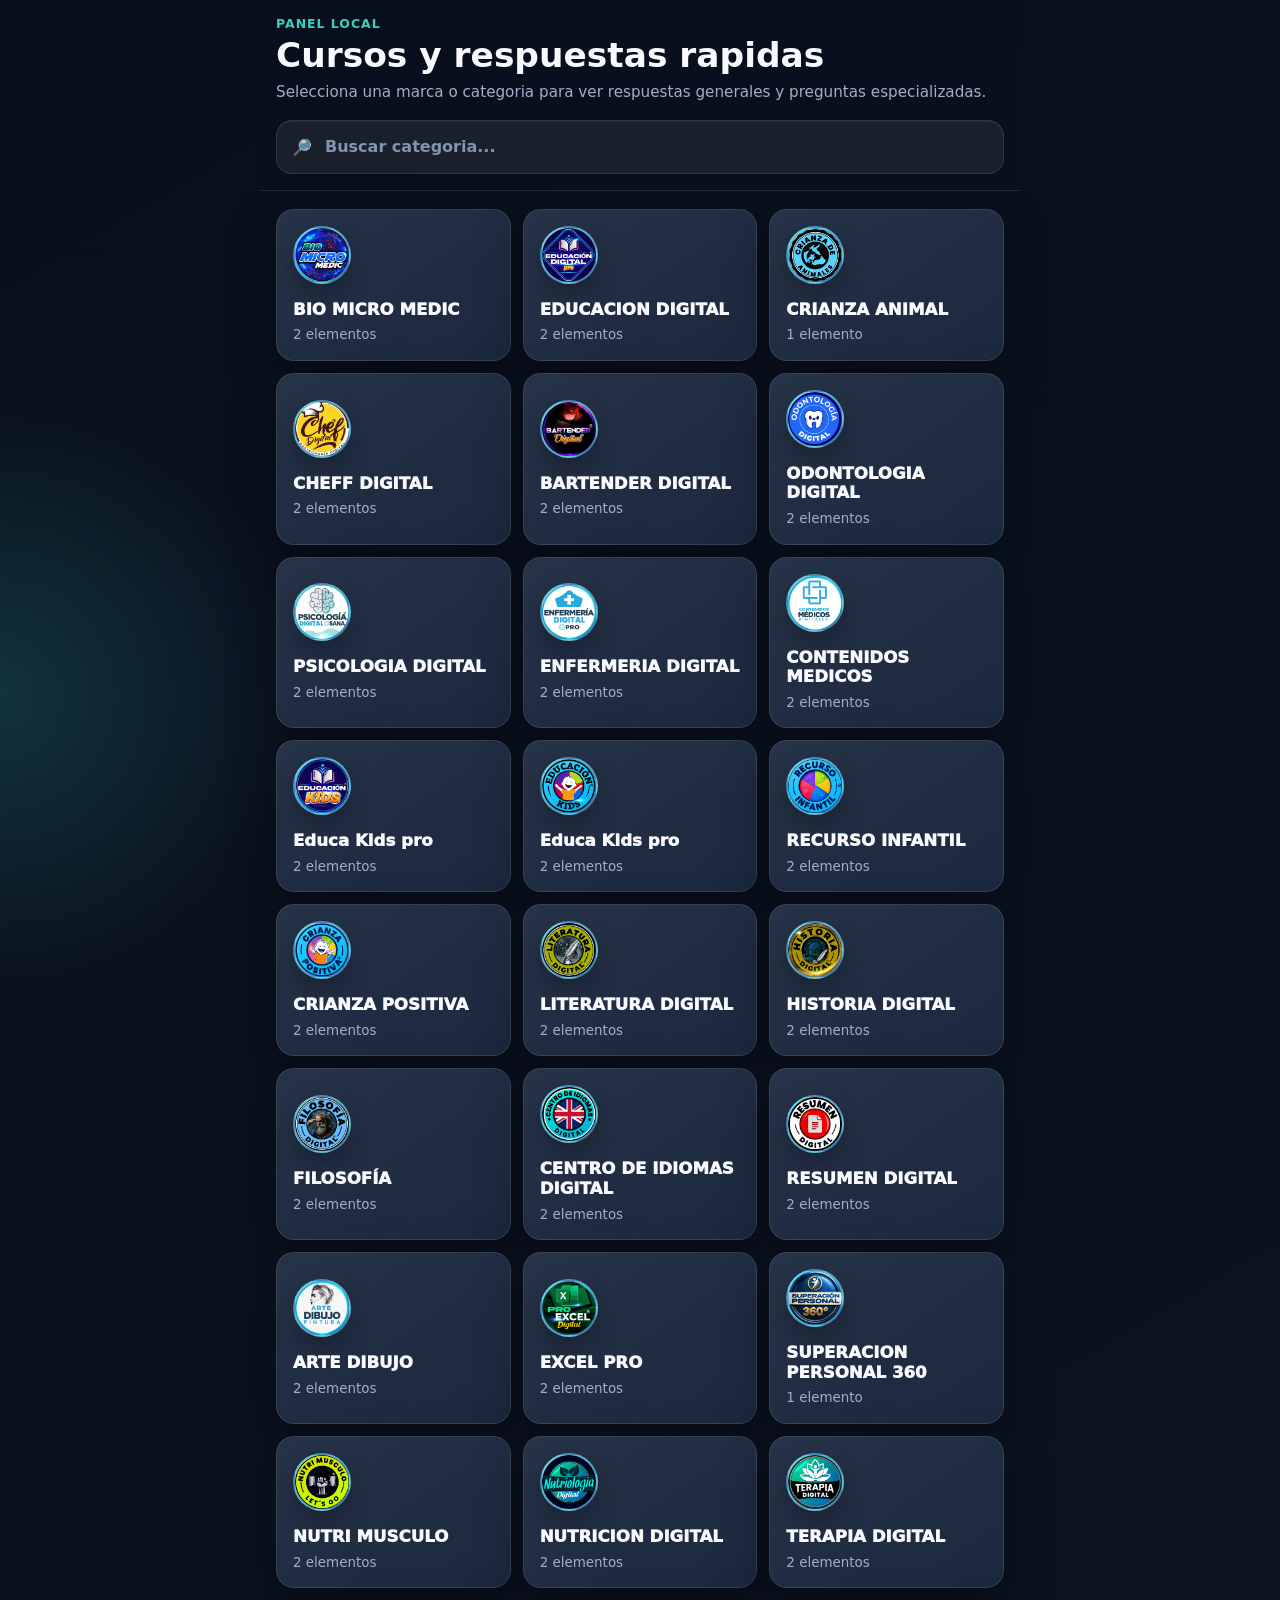
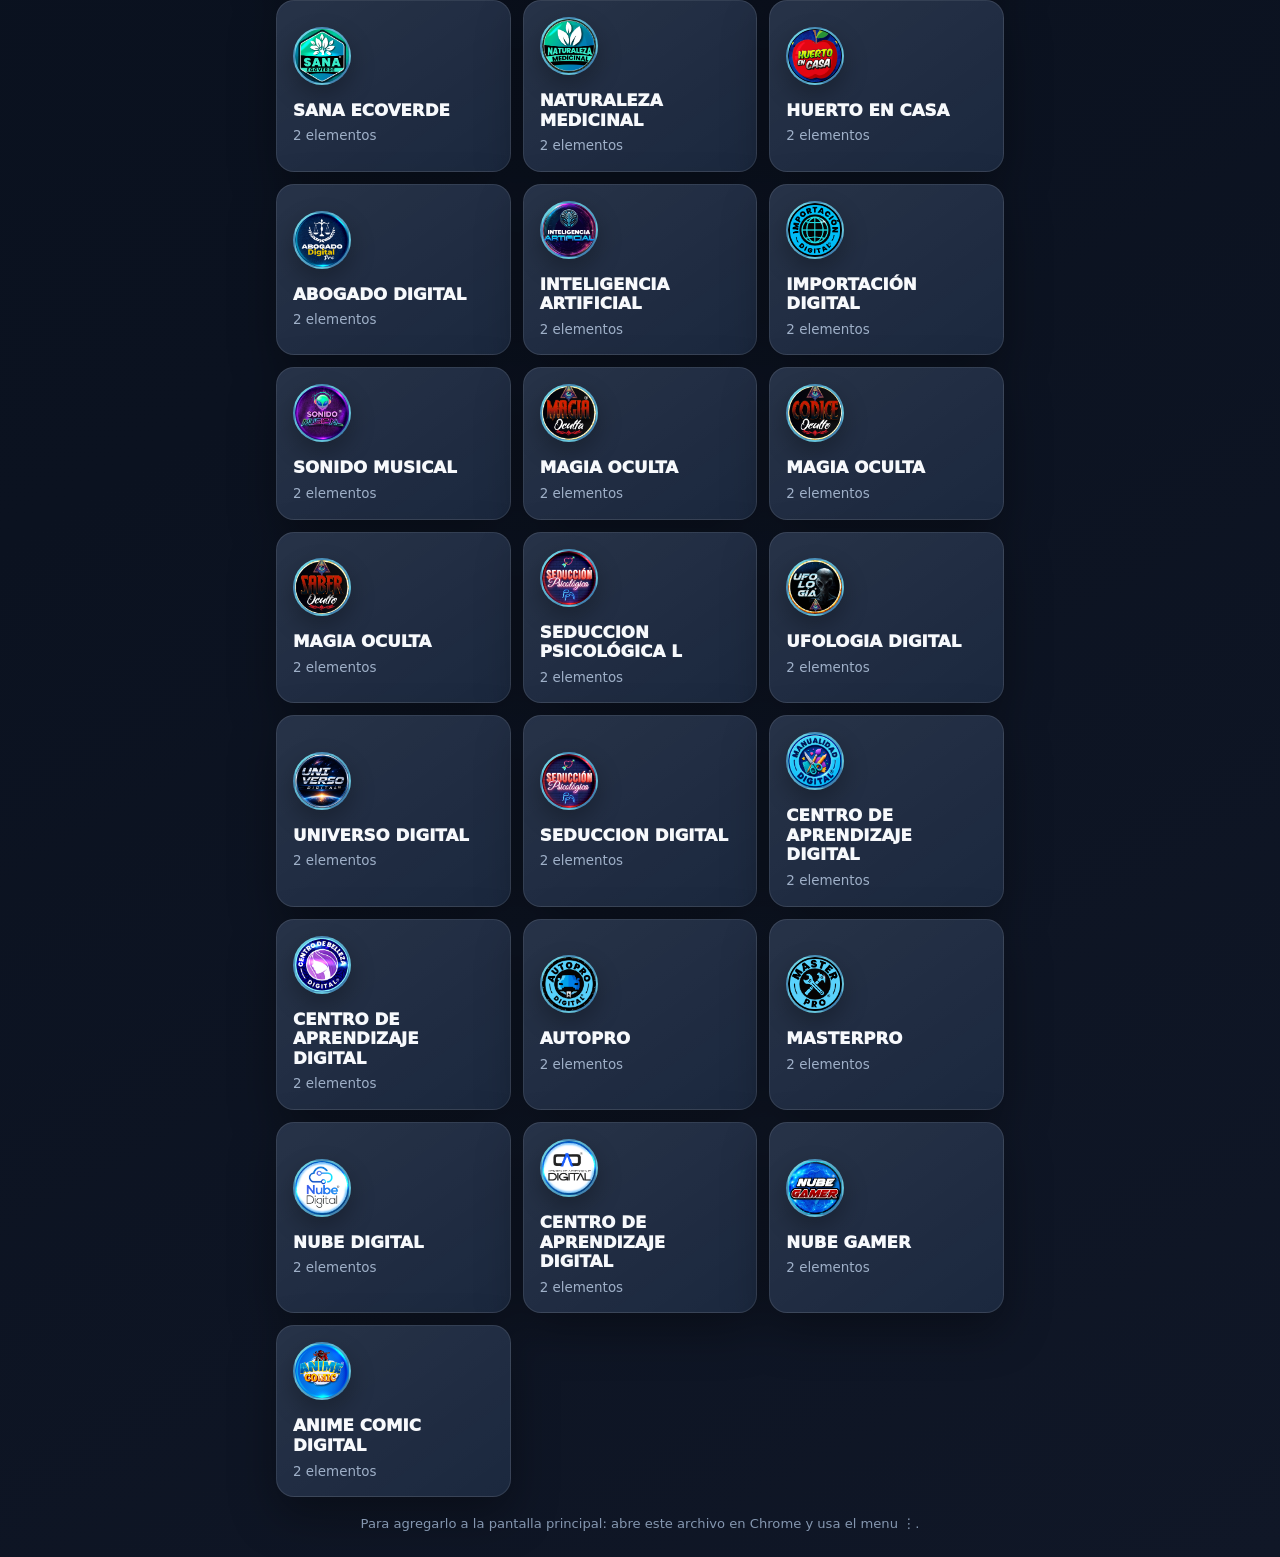
<file: index-hosting.html>
<!doctype html>
<html lang="es">
<head>
  <meta charset="utf-8">
  <meta name="viewport" content="width=device-width, initial-scale=1, viewport-fit=cover">
  <meta name="theme-color" content="#0b1220">
  <meta name="mobile-web-app-capable" content="yes">
  <meta name="apple-mobile-web-app-capable" content="yes">
  <meta name="apple-mobile-web-app-title" content="Cursos ProEduca">
  <meta name="application-name" content="Cursos ProEduca">
  <title>Cursos y Respuestas Rapidas</title>
  <link rel="manifest" href='data:application/manifest+json,{"name":"Cursos y Respuestas Rapidas","short_name":"Cursos","start_url":"./index.html","display":"standalone","background_color":"#0b1220","theme_color":"#0b1220"}'>
  <style>
    :root {
      color-scheme: dark;
      --bg: #0b1220;
      --panel: #101827;
      --card: #142138;
      --card-2: #172840;
      --text: #f7f9fc;
      --muted: #9fb0c8;
      --line: rgba(255, 255, 255, .1);
      --brand: #39d0bd;
      --brand-2: #33a8d9;
      --blue: #173a61;
      --shadow: 0 18px 46px rgba(0, 0, 0, .34);
      --radius: 18px;
      font-family: Inter, Roboto, system-ui, -apple-system, BlinkMacSystemFont, "Segoe UI", sans-serif;
    }

    * {
      box-sizing: border-box;
      -webkit-tap-highlight-color: transparent;
    }

    html {
      min-height: 100%;
      background: var(--bg);
    }

    body {
      min-height: 100vh;
      margin: 0;
      background:
        radial-gradient(circle at 0 22%, rgba(57, 208, 189, .18), transparent 19rem),
        linear-gradient(150deg, #08101d 0%, #0b1220 55%, #101727 100%);
      color: var(--text);
      overflow-x: hidden;
    }

    button,
    input {
      font: inherit;
    }

    button {
      border: 0;
      color: inherit;
      cursor: pointer;
    }

    a {
      color: inherit;
      text-decoration: none;
    }

    .app {
      width: min(100%, 760px);
      min-height: 100vh;
      margin: 0 auto;
      padding: max(18px, env(safe-area-inset-top)) 16px max(24px, env(safe-area-inset-bottom));
    }

    .screen {
      display: none;
      animation: screenIn .22s ease both;
    }

    .screen.active {
      display: block;
    }

    @keyframes screenIn {
      from {
        opacity: 0;
        transform: translateY(8px);
      }
      to {
        opacity: 1;
        transform: translateY(0);
      }
    }

    .topbar {
      position: sticky;
      top: 0;
      z-index: 10;
      margin: -18px -16px 18px;
      padding: max(16px, env(safe-area-inset-top)) 16px 16px;
      background: rgba(9, 16, 29, .9);
      border-bottom: 1px solid var(--line);
      backdrop-filter: blur(18px);
    }

    .header-row {
      display: flex;
      align-items: center;
      justify-content: space-between;
      gap: 12px;
    }

    .title-group {
      min-width: 0;
    }

    .eyebrow {
      margin: 0 0 6px;
      color: var(--brand);
      font-size: .78rem;
      font-weight: 900;
      letter-spacing: .08em;
      text-transform: uppercase;
    }

    h1 {
      margin: 0;
      font-size: clamp(1.45rem, 7vw, 2.15rem);
      line-height: 1.08;
      letter-spacing: 0;
    }

    .brand-title {
      display: flex;
      align-items: center;
      gap: 14px;
      min-width: 0;
    }

    .brand-title h1 {
      overflow-wrap: anywhere;
    }

    .subtitle {
      margin: 8px 0 0;
      color: var(--muted);
      font-size: .95rem;
      line-height: 1.42;
    }

    .back-button {
      display: inline-flex;
      align-items: center;
      justify-content: center;
      min-width: 46px;
      min-height: 46px;
      padding: 0 16px;
      border: 1px solid var(--line);
      border-radius: 999px;
      background: rgba(255, 255, 255, .08);
      box-shadow: inset 0 1px 0 rgba(255, 255, 255, .06);
      font-weight: 900;
      white-space: nowrap;
      transition: transform .18s ease, background .18s ease;
    }

    .back-button:active {
      transform: scale(.96);
      background: rgba(255, 255, 255, .13);
    }

    .search-wrap {
      position: relative;
      margin-top: 16px;
    }

    .search-wrap span {
      position: absolute;
      left: 16px;
      top: 50%;
      transform: translateY(-50%);
      color: var(--muted);
      pointer-events: none;
    }

    .search {
      width: 100%;
      height: 54px;
      padding: 0 16px 0 48px;
      border: 1px solid var(--line);
      border-radius: 16px;
      outline: 0;
      background: rgba(255, 255, 255, .07);
      color: var(--text);
      box-shadow: inset 0 1px 0 rgba(255, 255, 255, .05);
      font-weight: 650;
    }

    .search::placeholder {
      color: #8294ae;
    }

    .grid {
      display: grid;
      grid-template-columns: repeat(2, minmax(0, 1fr));
      gap: 12px;
    }

    .category-card,
    .topic-card {
      min-height: 132px;
      padding: 16px;
      border: 1px solid var(--line);
      border-radius: var(--radius);
      background:
        linear-gradient(145deg, rgba(255, 255, 255, .08), rgba(255, 255, 255, .03)),
        var(--card);
      box-shadow: var(--shadow);
      text-align: left;
      transition: transform .18s ease, border-color .18s ease, background .18s ease;
    }

    .category-card:active,
    .topic-card:active,
    .answer-card:active {
      transform: scale(.985);
    }

    .category-card:hover,
    .topic-card:hover {
      border-color: rgba(57, 208, 189, .46);
    }

    .logo {
      display: grid;
      width: 58px;
      height: 58px;
      place-items: center;
      flex: 0 0 auto;
      border: 2px solid rgba(255, 255, 255, .16);
      border-radius: 50%;
      background:
        radial-gradient(circle at 35% 30%, rgba(255, 255, 255, .28), transparent 28%),
        linear-gradient(135deg, var(--logo-a, #39d0bd), var(--logo-b, #2365d1));
      box-shadow: 0 10px 24px rgba(0, 0, 0, .28);
      color: #06121a;
      font-size: 1.55rem;
      font-weight: 1000;
      overflow: hidden;
    }

    .logo.small {
      width: 42px;
      height: 42px;
      font-size: 1.2rem;
    }

    .logo img {
      width: 100%;
      height: 100%;
      object-fit: cover;
    }

    .category-name,
    .topic-name {
      display: block;
      margin-top: 16px;
      font-size: 1.04rem;
      font-weight: 950;
      line-height: 1.18;
    }

    .category-count,
    .topic-count {
      display: block;
      margin-top: 7px;
      color: var(--muted);
      font-size: .84rem;
      line-height: 1.3;
    }

    .section-title {
      margin: 28px 0 12px;
      color: var(--brand-2);
      font-size: 1rem;
      font-weight: 1000;
      letter-spacing: .04em;
      text-align: center;
      text-transform: uppercase;
    }

    .list {
      display: grid;
      gap: 12px;
    }

    .answer-card {
      padding: 16px;
      border: 1px solid var(--line);
      border-radius: var(--radius);
      background: rgba(17, 26, 45, .94);
      box-shadow: var(--shadow);
      transition: transform .18s ease, border-color .18s ease;
    }

    .answer-title {
      display: flex;
      align-items: center;
      gap: 10px;
      margin: 0 0 12px;
      font-size: 1.08rem;
      line-height: 1.24;
    }

    .copy-text {
      margin: 0;
      padding: 14px;
      border: 1px solid rgba(255, 255, 255, .08);
      border-radius: 14px;
      background: rgba(4, 10, 20, .48);
      color: #dce6f5;
      white-space: pre-wrap;
      overflow-wrap: anywhere;
      font-size: .94rem;
      line-height: 1.45;
    }

    .actions {
      display: grid;
      grid-template-columns: 1fr;
      gap: 10px;
      margin-top: 14px;
    }

    .actions.two {
      grid-template-columns: 1fr 1fr;
    }

    .action-button {
      display: inline-flex;
      align-items: center;
      justify-content: center;
      min-height: 50px;
      padding: 0 12px;
      border-radius: 15px;
      background: linear-gradient(135deg, #48d6bd, #28abc8);
      color: #06121a;
      font-weight: 1000;
      box-shadow: 0 12px 24px rgba(57, 208, 189, .18);
      transition: transform .18s ease, filter .18s ease;
    }

    .action-button.secondary {
      border: 1px solid rgba(77, 163, 255, .35);
      background: rgba(42, 114, 184, .28);
      color: #e1efff;
      box-shadow: none;
    }

    .action-button:active {
      transform: scale(.97);
      filter: brightness(1.08);
    }

    .empty {
      display: none;
      margin: 20px 0 0;
      padding: 22px;
      border: 1px dashed rgba(255, 255, 255, .18);
      border-radius: var(--radius);
      color: var(--muted);
      line-height: 1.4;
      text-align: center;
    }

    .empty.show {
      display: block;
    }

    .toast {
      position: fixed;
      left: 50%;
      bottom: calc(18px + env(safe-area-inset-bottom));
      z-index: 50;
      display: flex;
      align-items: center;
      justify-content: center;
      min-width: 154px;
      min-height: 48px;
      padding: 0 18px;
      border: 1px solid rgba(255, 255, 255, .14);
      border-radius: 999px;
      background: rgba(15, 25, 42, .95);
      box-shadow: 0 18px 46px rgba(0, 0, 0, .38);
      color: var(--text);
      font-weight: 1000;
      opacity: 0;
      pointer-events: none;
      transform: translate(-50%, 18px) scale(.96);
      transition: opacity .18s ease, transform .18s ease;
      backdrop-filter: blur(16px);
    }

    .toast.show {
      opacity: 1;
      transform: translate(-50%, 0) scale(1);
    }

    .hint {
      margin: 18px 2px 0;
      color: #8496af;
      font-size: .82rem;
      line-height: 1.35;
      text-align: center;
    }

    @media (max-width: 390px) {
      .app {
        padding-left: 12px;
        padding-right: 12px;
      }

      .topbar {
        margin-left: -12px;
        margin-right: -12px;
        padding-left: 12px;
        padding-right: 12px;
      }

      .grid {
        gap: 10px;
      }

      .category-card,
      .topic-card {
        min-height: 124px;
        padding: 14px;
      }

      .logo {
        width: 52px;
        height: 52px;
      }

      .brand-title {
        gap: 10px;
      }

      .actions.two {
        grid-template-columns: 1fr;
      }
    }

    @media (min-width: 680px) {
      .grid {
        grid-template-columns: repeat(3, minmax(0, 1fr));
      }
    }
  </style>
</head>
<body>
  <main class="app">
    <section id="homeScreen" class="screen active" aria-labelledby="homeTitle">
      <header class="topbar">
        <p class="eyebrow">Panel local</p>
        <h1 id="homeTitle">Cursos y respuestas rapidas</h1>
        <p class="subtitle">Selecciona una marca o categoria para ver respuestas generales y preguntas especializadas.</p>
        <div class="search-wrap">
          <span aria-hidden="true">🔎</span>
          <input id="homeSearch" class="search" type="search" autocomplete="off" placeholder="Buscar categoria...">
        </div>
      </header>

      <div id="categoryGrid" class="grid"></div>
      <p id="homeEmpty" class="empty">No se encontraron categorias.</p>
      <p class="hint">Para agregarlo a la pantalla principal: abre este archivo en Chrome y usa el menu ⋮.</p>
    </section>

    <section id="categoryScreen" class="screen" aria-labelledby="categoryTitle">
      <header class="topbar">
        <div class="header-row">
          <div class="title-group">
            <p id="categoryEyebrow" class="eyebrow">Categoria</p>
            <div class="brand-title">
              <span id="categoryLogo" class="logo small" aria-hidden="true"></span>
              <h1 id="categoryTitle">Categoria</h1>
            </div>
          </div>
          <button id="categoryBackButton" class="back-button" type="button">← Volver</button>
        </div>
        <p id="categorySubtitle" class="subtitle"></p>
        <div class="search-wrap">
          <span aria-hidden="true">🔎</span>
          <input id="categorySearch" class="search" type="search" autocomplete="off" placeholder="Buscar...">
        </div>
      </header>

      <div id="mainQuestionList" class="list"></div>
      <p id="mainQuestionEmpty" class="empty">No hay preguntas principales para mostrar.</p>

      <h2 id="topicsHeading" class="section-title">Preguntas especializadas</h2>
      <div id="topicGrid" class="grid"></div>
      <p id="topicEmpty" class="empty">No hay temas especializados para esta busqueda.</p>
    </section>

    <section id="topicScreen" class="screen" aria-labelledby="topicTitle">
      <header class="topbar">
        <div class="header-row">
          <div class="title-group">
            <p id="topicEyebrow" class="eyebrow">Tema especializado</p>
            <div class="brand-title">
              <span id="topicLogo" class="logo small" aria-hidden="true"></span>
              <h1 id="topicTitle">Tema</h1>
            </div>
          </div>
          <button id="topicBackButton" class="back-button" type="button">← Volver</button>
        </div>
        <p id="topicSubtitle" class="subtitle"></p>
        <div class="search-wrap">
          <span aria-hidden="true">🔎</span>
          <input id="topicSearch" class="search" type="search" autocomplete="off" placeholder="Buscar...">
        </div>
      </header>

      <div id="topicQuestionList" class="list"></div>
      <p id="topicQuestionEmpty" class="empty">No hay preguntas especificas para esta busqueda.</p>
    </section>
  </main>

  <div id="toast" class="toast" role="status" aria-live="polite">✅ Copiado</div>

  <script>
    /*
      COMO AGREGAR CONTENIDO:
      - Cada objeto dentro de categories es una marca/categoria de la portada.
      - mainQuestions contiene las preguntas generales de esa categoria.
      - topics contiene las subcategorias especializadas.
      - Cada topic tiene questions con respuestas unicas de ese tema.
      - Para usar tus logos reales, reemplaza logo.text por logo.src con una ruta local o data:image.
    */
    const DATA = {
          "categories": [
                {
                      "id": "bio-micro-medic",
                      "name": "BIO MICRO MEDIC",
                      "subtitle": "Respuestas generales y preguntas especializadas de BIO MICRO MEDIC.",
                      "logo": {
                            "src": "logos/bio-micro-medic.png",
                            "text": "BM",
                            "colors": [
                                  "#59d5e5",
                                  "#165a96"
                            ]
                      },
                      "mainQuestions": [
                            {
                                  "title": "Seguir fanspage",
                                  "icon": "📌",
                                  "webUrl": "https://www.facebook.com/BioMicroMedic/",
                                  "copyText": "📌 𝖳𝖾 𝗋𝖾𝖼𝗈𝗆𝖾𝗇𝖽𝖺𝗆𝗈𝗌 𝗌𝖾𝗀𝗎𝗂𝗋 𝗇𝗎𝖾𝗌𝗍𝗋𝖺 𝗉𝖺́𝗀𝗂𝗇𝖺 𝗈𝖿𝗂𝖼𝗂𝖺𝗅 para mantener informado sobre 𝖺𝖼𝗍𝗎𝖺𝗅𝗂𝗓𝖺𝖼𝗂𝗈𝗇𝖾𝗌, nuevo material y futuros 𝖼𝗈𝗇𝗍𝖾𝗇𝗂𝖽𝗈𝗌 𝗋𝖾𝗅𝖺𝖼𝗂𝗈𝗇𝖺𝖽𝗈𝗌.👇\n\nhttps://www.facebook.com/BioMicroMedic/\n\n✅¡𝖦𝗋𝖺𝖼𝗂𝖺𝗌 𝗉𝗈𝗋 𝗍𝗎 𝖼𝗈𝗆𝗉𝗋𝖺 𝗒 𝖼𝗈𝗇𝖿𝗂𝖺𝗇𝗓𝖺!"
                            },
                            {
                                  "title": "Informacion principal",
                                  "icon": "💬",
                                  "webUrl": "https://sites.google.com/view/bio-micro-medic/biomicromedic?authuser=0",
                                  "copyText": "✅Le comparto 𝗎𝗇 𝖾𝗇𝗅𝖺𝖼𝖾 donde podrá ver toda la información 𝗆𝖺́𝗌 𝖽𝖾𝗍𝖺𝗅𝗅𝖺𝖽𝖺👇\nhttps://sites.google.com/view/bio-micro-medic/biomicromedic?authuser=0"
                            }
                      ],
                      "topics": [
                            {
                                  "id": "anatomia-neuroanatomia-fisiologia-histologia",
                                  "name": "Anatomía, Neuroanatomía, Fisiología, Histología",
                                  "subtitle": "Preguntas especificas de Anatomía, Neuroanatomía, Fisiología, Histología.",
                                  "logo": {
                                        "src": "logos/bio-micro-medic.png",
                                        "text": "BM",
                                        "colors": [
                                              "#59d5e5",
                                              "#165a96"
                                        ]
                                  },
                                  "questions": [
                                        {
                                              "title": "Anatomía, Neuroanatomía, Fisiología, Histología",
                                              "icon": "🎓",
                                              "webUrl": "https://sites.google.com/view/bio-micro-medic/anatomianeuro?authuser=0",
                                              "copyText": "✅Le comparto 𝗎𝗇 𝖾𝗇𝗅𝖺𝖼𝖾 donde podrá ver toda la información 𝗆𝖺́𝗌 𝖽𝖾𝗍𝖺𝗅𝗅𝖺𝖽𝖺👇\nhttps://sites.google.com/view/bio-micro-medic/anatomianeuro?authuser=0"
                                        }
                                  ]
                            },
                            {
                                  "id": "anatomia-embriologia-fisiologia-histologia",
                                  "name": "Anatomía, Embriología, Fisiología, Histología",
                                  "subtitle": "Preguntas especificas de Anatomía, Embriología, Fisiología, Histología.",
                                  "logo": {
                                        "src": "logos/bio-micro-medic.png",
                                        "text": "BM",
                                        "colors": [
                                              "#59d5e5",
                                              "#165a96"
                                        ]
                                  },
                                  "questions": [
                                        {
                                              "title": "Anatomía, Embriología, Fisiología, Histología",
                                              "icon": "🎓",
                                              "webUrl": "https://sites.google.com/view/bio-micro-medic/farmacologiayotros",
                                              "copyText": "Farmacología,  bioquímica,  hematología,  Epidemiologia\n✅Le comparto 𝗎𝗇 𝖾𝗇𝗅𝖺𝖼𝖾 donde podrá ver toda la información 𝗆𝖺́𝗌 𝖽𝖾𝗍𝖺𝗅𝗅𝖺𝖽𝖺👇\nhttps://sites.google.com/view/bio-micro-medic/farmacologiayotros"
                                        }
                                  ]
                            },
                            {
                                  "id": "obstetricia-ginecologia-embriologia-perinatologia",
                                  "name": "Obstetricia, Ginecología, embriología, perinatología",
                                  "subtitle": "Preguntas especificas de Obstetricia, Ginecología, embriología, perinatología.",
                                  "logo": {
                                        "src": "logos/bio-micro-medic.png",
                                        "text": "BM",
                                        "colors": [
                                              "#59d5e5",
                                              "#165a96"
                                        ]
                                  },
                                  "questions": [
                                        {
                                              "title": "Obstetricia, Ginecología, embriología, perinatología",
                                              "icon": "🎓",
                                              "webUrl": "https://sites.google.com/view/bio-micro-medic/obstetricia-y-otros?authuser=0",
                                              "copyText": "✅Le comparto 𝗎𝗇 𝖾𝗇𝗅𝖺𝖼𝖾 donde podrá ver toda la información 𝗆𝖺́𝗌 𝖽𝖾𝗍𝖺𝗅𝗅𝖺𝖽𝖺👇\nhttps://sites.google.com/view/bio-micro-medic/obstetricia-y-otros?authuser=0"
                                        }
                                  ]
                            },
                            {
                                  "id": "parasitologia-bacteriologia-virologia-micologia",
                                  "name": "Parasitología, Bacteriología, virología, Micología",
                                  "subtitle": "Preguntas especificas de Parasitología, Bacteriología, virología, Micología.",
                                  "logo": {
                                        "src": "logos/bio-micro-medic.png",
                                        "text": "BM",
                                        "colors": [
                                              "#59d5e5",
                                              "#165a96"
                                        ]
                                  },
                                  "questions": [
                                        {
                                              "title": "Parasitología, Bacteriología, virología, Micología",
                                              "icon": "🎓",
                                              "webUrl": "https://sites.google.com/view/bio-micro-medic/anatomianeuro?authuser=0",
                                              "copyText": "✅Le comparto 𝗎𝗇 𝖾𝗇𝗅𝖺𝖼𝖾 donde podrá ver toda la información 𝗆𝖺́𝗌 𝖽𝖾𝗍𝖺𝗅𝗅𝖺𝖽𝖺👇\nhttps://sites.google.com/view/bio-micro-medic/anatomianeuro?authuser=0"
                                        }
                                  ]
                            },
                            {
                                  "id": "semiologia-patologia-infectologia-epidemiologia",
                                  "name": "Semiología, patología, infectología, epidemiología",
                                  "subtitle": "Preguntas especificas de Semiología, patología, infectología, epidemiología.",
                                  "logo": {
                                        "src": "logos/bio-micro-medic.png",
                                        "text": "BM",
                                        "colors": [
                                              "#59d5e5",
                                              "#165a96"
                                        ]
                                  },
                                  "questions": [
                                        {
                                              "title": "Semiología, patología, infectología, epidemiología",
                                              "icon": "🎓",
                                              "webUrl": "https://sites.google.com/view/bio-micro-medic/anatomianeuro?authuser=0",
                                              "copyText": "✅Le comparto 𝗎𝗇 𝖾𝗇𝗅𝖺𝖼𝖾 donde podrá ver toda la información 𝗆𝖺́𝗌 𝖽𝖾𝗍𝖺𝗅𝗅𝖺𝖽𝖺👇\nhttps://sites.google.com/view/bio-micro-medic/anatomianeuro?authuser=0"
                                        }
                                  ]
                            },
                            {
                                  "id": "pediatria-perinatologia-neonatologia-embriologia",
                                  "name": "Pediatría, perinatología, neonatología, embriología",
                                  "subtitle": "Preguntas especificas de Pediatría, perinatología, neonatología, embriología.",
                                  "logo": {
                                        "src": "logos/bio-micro-medic.png",
                                        "text": "BM",
                                        "colors": [
                                              "#59d5e5",
                                              "#165a96"
                                        ]
                                  },
                                  "questions": [
                                        {
                                              "title": "Pediatría, perinatología, neonatología, embriología",
                                              "icon": "🎓",
                                              "webUrl": "https://sites.google.com/view/bio-micro-medic/anatomianeuro?authuser=0",
                                              "copyText": "✅Le comparto 𝗎𝗇 𝖾𝗇𝗅𝖺𝖼𝖾 donde podrá ver toda la información 𝗆𝖺́𝗌 𝖽𝖾𝗍𝖺𝗅𝗅𝖺𝖽𝖺👇\nhttps://sites.google.com/view/bio-micro-medic/anatomianeuro?authuser=0"
                                        }
                                  ]
                            },
                            {
                                  "id": "primeros-auxilios",
                                  "name": "Primeros Auxilios",
                                  "subtitle": "Preguntas especificas de Primeros Auxilios.",
                                  "logo": {
                                        "src": "logos/bio-micro-medic.png",
                                        "text": "BM",
                                        "colors": [
                                              "#59d5e5",
                                              "#165a96"
                                        ]
                                  },
                                  "questions": [
                                        {
                                              "title": "Primeros Auxilios",
                                              "icon": "🎓",
                                              "webUrl": "https://sites.google.com/view/bio-micro-medic/anatomianeuro?authuser=0",
                                              "copyText": "✅Le comparto 𝗎𝗇 𝖾𝗇𝗅𝖺𝖼𝖾 donde podrá ver toda la información 𝗆𝖺́𝗌 𝖽𝖾𝗍𝖺𝗅𝗅𝖺𝖽𝖺👇\nhttps://sites.google.com/view/bio-micro-medic/anatomianeuro?authuser=0"
                                        }
                                  ]
                            },
                            {
                                  "id": "microbiologia-protozoos-nematodos-epidemiologia-inmunologia",
                                  "name": "Microbiología, protozoos, nematodos, epidemiología, inmunología",
                                  "subtitle": "Preguntas especificas de Microbiología, protozoos, nematodos, epidemiología, inmunología.",
                                  "logo": {
                                        "src": "logos/bio-micro-medic.png",
                                        "text": "BM",
                                        "colors": [
                                              "#59d5e5",
                                              "#165a96"
                                        ]
                                  },
                                  "questions": [
                                        {
                                              "title": "Microbiología, protozoos, nematodos, epidemiología, inmunología",
                                              "icon": "🎓",
                                              "webUrl": "https://sites.google.com/view/bio-micro-medic/anatomianeuro?authuser=0",
                                              "copyText": "✅Le comparto 𝗎𝗇 𝖾𝗇𝗅𝖺𝖼𝖾 donde podrá ver toda la información 𝗆𝖺́𝗌 𝖽𝖾𝗍𝖺𝗅𝗅𝖺𝖽𝖺👇\nhttps://sites.google.com/view/bio-micro-medic/anatomianeuro?authuser=0"
                                        }
                                  ]
                            },
                            {
                                  "id": "veterinaria-diagnosticos-parasitos-especialidades",
                                  "name": "Veterinaria, Diagnósticos, Parásitos, Especialidades",
                                  "subtitle": "Preguntas especificas de Veterinaria, Diagnósticos, Parásitos, Especialidades.",
                                  "logo": {
                                        "src": "logos/bio-micro-medic.png",
                                        "text": "BM",
                                        "colors": [
                                              "#59d5e5",
                                              "#165a96"
                                        ]
                                  },
                                  "questions": [
                                        {
                                              "title": "Veterinaria, Diagnósticos, Parásitos, Especialidades",
                                              "icon": "🎓",
                                              "webUrl": "https://sites.google.com/view/bio-micro-medic/anatomianeuro?authuser=0",
                                              "copyText": "✅Le comparto 𝗎𝗇 𝖾𝗇𝗅𝖺𝖼𝖾 donde podrá ver toda la información 𝗆𝖺́𝗌 𝖽𝖾𝗍𝖺𝗅𝗅𝖺𝖽𝖺👇\nhttps://sites.google.com/view/bio-micro-medic/anatomianeuro?authuser=0"
                                        }
                                  ]
                            },
                            {
                                  "id": "ciclo-de-vida-urgencias-ciencias-clinicas-cirugia-oncologica",
                                  "name": "Ciclo de vida, Urgencias, Ciencias clínicas, Cirugía oncológica",
                                  "subtitle": "Preguntas especificas de Ciclo de vida, Urgencias, Ciencias clínicas, Cirugía oncológica.",
                                  "logo": {
                                        "src": "logos/bio-micro-medic.png",
                                        "text": "BM",
                                        "colors": [
                                              "#59d5e5",
                                              "#165a96"
                                        ]
                                  },
                                  "questions": [
                                        {
                                              "title": "Ciclo de vida, Urgencias, Ciencias clínicas, Cirugía oncológica",
                                              "icon": "🎓",
                                              "webUrl": "https://sites.google.com/view/bio-micro-medic/anatomianeuro?authuser=0",
                                              "copyText": "✅Le comparto 𝗎𝗇 𝖾𝗇𝗅𝖺𝖼𝖾 donde podrá ver toda la información 𝗆𝖺́𝗌 𝖽𝖾𝗍𝖺𝗅𝗅𝖺𝖽𝖺👇\nhttps://sites.google.com/view/bio-micro-medic/anatomianeuro?authuser=0"
                                        }
                                  ]
                            },
                            {
                                  "id": "zoo-y",
                                  "name": "𝖠𝗇𝖺𝗍𝗈𝗆𝗂́𝖺 zoo, 𝖢𝗂𝖼𝗅𝗈 𝖽𝖾 𝗏𝗂𝖽𝖺, 𝖤𝗇𝖿𝖾𝗋𝗆𝖾𝖽𝖺𝖽𝖾𝗌 y 𝖡𝗂𝗈𝗆𝖾́𝖽𝗂𝖼𝖺𝗌",
                                  "subtitle": "Preguntas especificas de 𝖠𝗇𝖺𝗍𝗈𝗆𝗂́𝖺 zoo, 𝖢𝗂𝖼𝗅𝗈 𝖽𝖾 𝗏𝗂𝖽𝖺, 𝖤𝗇𝖿𝖾𝗋𝗆𝖾𝖽𝖺𝖽𝖾𝗌 y 𝖡𝗂𝗈𝗆𝖾́𝖽𝗂𝖼𝖺𝗌.",
                                  "logo": {
                                        "src": "logos/bio-micro-medic.png",
                                        "text": "BM",
                                        "colors": [
                                              "#59d5e5",
                                              "#165a96"
                                        ]
                                  },
                                  "questions": [
                                        {
                                              "title": "𝖠𝗇𝖺𝗍𝗈𝗆𝗂́𝖺 zoo, 𝖢𝗂𝖼𝗅𝗈 𝖽𝖾 𝗏𝗂𝖽𝖺, 𝖤𝗇𝖿𝖾𝗋𝗆𝖾𝖽𝖺𝖽𝖾𝗌 y 𝖡𝗂𝗈𝗆𝖾́𝖽𝗂𝖼𝖺𝗌",
                                              "icon": "🎓",
                                              "webUrl": "https://sites.google.com/view/bio-micro-medic/anatomianeuro?authuser=0",
                                              "copyText": "✅Le comparto 𝗎𝗇 𝖾𝗇𝗅𝖺𝖼𝖾 donde podrá ver toda la información 𝗆𝖺́𝗌 𝖽𝖾𝗍𝖺𝗅𝗅𝖺𝖽𝖺👇\nhttps://sites.google.com/view/bio-micro-medic/anatomianeuro?authuser=0"
                                        }
                                  ]
                            }
                      ]
                },
                {
                      "id": "educacion-digital",
                      "name": "EDUCACION DIGITAL",
                      "subtitle": "Respuestas generales y preguntas especializadas de EDUCACION DIGITAL.",
                      "logo": {
                            "src": "logos/educacion-digital-pro.png",
                            "text": "ED",
                            "colors": [
                                  "#59d5e5",
                                  "#165a96"
                            ]
                      },
                      "mainQuestions": [
                            {
                                  "title": "Seguir fanspage",
                                  "icon": "📌",
                                  "webUrl": "https://www.facebook.com/proeducadigital/",
                                  "copyText": "📌 𝖳𝖾 𝗋𝖾𝖼𝗈𝗆𝖾𝗇𝖽𝖺𝗆𝗈𝗌 𝗌𝖾𝗀𝗎𝗂𝗋 𝗇𝗎𝖾𝗌𝗍𝗋𝖺 𝗉𝖺́𝗀𝗂𝗇𝖺 𝗈𝖿𝗂𝖼𝗂𝖺𝗅 para mantener informado sobre 𝖺𝖼𝗍𝗎𝖺𝗅𝗂𝗓𝖺𝖼𝗂𝗈𝗇𝖾𝗌, nuevo material y futuros 𝖼𝗈𝗇𝗍𝖾𝗇𝗂𝖽𝗈𝗌 𝗋𝖾𝗅𝖺𝖼𝗂𝗈𝗇𝖺𝖽𝗈𝗌.👇\n\nhttps://www.facebook.com/proeducadigital/\n\n✅¡𝗚𝗿𝗮𝗰𝗶𝗮𝘀 𝗽𝗼𝗿 𝘁𝘂 𝗰𝗼𝗺𝗽𝗿𝗮 𝘆 𝗰𝗼𝗻𝗳𝗶𝗮𝗻𝘇𝗮!"
                            },
                            {
                                  "title": "Informacion principal",
                                  "icon": "💬",
                                  "webUrl": "https://sites.google.com/view/proeducadigital/pagina-principal?authuser=0",
                                  "copyText": "✅Le comparto 𝘂𝗻 𝗲𝗻𝗹𝗮𝗰𝗲 donde podrá ver toda la información 𝗺𝗮́𝘀 𝗱𝗲𝘁𝗮𝗹𝗹𝗮𝗱𝗮👇\nhttps://sites.google.com/view/proeducadigital/pagina-principal?authuser=0"
                            }
                      ],
                      "topics": [
                            {
                                  "id": "ciencias-matematicas-pre-universidad",
                                  "name": "Ciencias matemáticas Pre universidad",
                                  "subtitle": "Preguntas especificas de Ciencias matemáticas Pre universidad.",
                                  "logo": {
                                        "src": "logos/educacion-digital-pro.png",
                                        "text": "ED",
                                        "colors": [
                                              "#59d5e5",
                                              "#165a96"
                                        ]
                                  },
                                  "questions": [
                                        {
                                              "title": "Ciencias matemáticas Pre universidad",
                                              "icon": "🎓",
                                              "webUrl": "https://sites.google.com/view/proeducadigital/ciencias-matematicas",
                                              "copyText": "✅Le comparto 𝗎𝗇 𝖾𝗇𝗅𝖺𝖼𝖾 donde podrá ver toda la información 𝗆𝖺́𝗌 𝖽𝖾𝗍𝖺𝗅𝗅𝖺𝖽𝖺👇\nhttps://sites.google.com/view/proeducadigital/ciencias-matematicas"
                                        }
                                  ]
                            },
                            {
                                  "id": "humanidades-pre-universidad",
                                  "name": "Humanidades Pre universidad",
                                  "subtitle": "Preguntas especificas de Humanidades Pre universidad.",
                                  "logo": {
                                        "src": "logos/educacion-digital-pro.png",
                                        "text": "ED",
                                        "colors": [
                                              "#59d5e5",
                                              "#165a96"
                                        ]
                                  },
                                  "questions": [
                                        {
                                              "title": "Humanidades Pre universidad",
                                              "icon": "🎓",
                                              "webUrl": "https://sites.google.com/view/proeducadigital/humanidades-letras?authuser=0",
                                              "copyText": "✅Le comparto 𝗎𝗇 𝖾𝗇𝗅𝖺𝖼𝖾 donde podrá ver toda la información 𝗆𝖺́𝗌 𝖽𝖾𝗍𝖺𝗅𝗅𝖺𝖽𝖺👇\nhttps://sites.google.com/view/proeducadigital/humanidades-letras?authuser=0"
                                        }
                                  ]
                            },
                            {
                                  "id": "quimica-general-quimica-analitica-quimica-organica-y-quimica-inorganica",
                                  "name": "Química general, química analítica, química orgánica y química inorgánica",
                                  "subtitle": "Preguntas especificas de Química general, química analítica, química orgánica y química inorgánica.",
                                  "logo": {
                                        "src": "logos/educacion-digital-pro.png",
                                        "text": "ED",
                                        "colors": [
                                              "#59d5e5",
                                              "#165a96"
                                        ]
                                  },
                                  "questions": [
                                        {
                                              "title": "Química general, química analítica, química orgánica y química inorgánica",
                                              "icon": "🎓",
                                              "webUrl": "https://sites.google.com/view/bio-micro-medic/anatomianeuro?authuser=0",
                                              "copyText": "✅Le comparto 𝗎𝗇 𝖾𝗇𝗅𝖺𝖼𝖾 donde podrá ver toda la información 𝗆𝖺́𝗌 𝖽𝖾𝗍𝖺𝗅𝗅𝖺𝖽𝖺👇\nhttps://sites.google.com/view/bio-micro-medic/anatomianeuro?authuser=0"
                                        }
                                  ]
                            },
                            {
                                  "id": "bioquimica-fisicoquimica-quimica-aplicada-y-quimica-de-alimentos",
                                  "name": "Bioquímica, Fisicoquímica, Química Aplicada y Química de alimentos.",
                                  "subtitle": "Preguntas especificas de Bioquímica, Fisicoquímica, Química Aplicada y Química de alimentos..",
                                  "logo": {
                                        "src": "logos/educacion-digital-pro.png",
                                        "text": "ED",
                                        "colors": [
                                              "#59d5e5",
                                              "#165a96"
                                        ]
                                  },
                                  "questions": [
                                        {
                                              "title": "Bioquímica, Fisicoquímica, Química Aplicada y Química de alimentos.",
                                              "icon": "🎓",
                                              "webUrl": "https://sites.google.com/view/bio-micro-medic/anatomianeuro?authuser=0",
                                              "copyText": "✅Le comparto 𝗎𝗇 𝖾𝗇𝗅𝖺𝖼𝖾 donde podrá ver toda la información 𝗆𝖺́𝗌 𝖽𝖾𝗍𝖺𝗅𝗅𝖺𝖽𝖺👇\nhttps://sites.google.com/view/bio-micro-medic/anatomianeuro?authuser=0"
                                        }
                                  ]
                            },
                            {
                                  "id": "biologia-clasica-aplicada-celular-y-coleccion",
                                  "name": "Biología Clásica, aplicada, celular y colección",
                                  "subtitle": "Preguntas especificas de Biología Clásica, aplicada, celular y colección.",
                                  "logo": {
                                        "src": "logos/educacion-digital-pro.png",
                                        "text": "ED",
                                        "colors": [
                                              "#59d5e5",
                                              "#165a96"
                                        ]
                                  },
                                  "questions": [
                                        {
                                              "title": "Biología Clásica, aplicada, celular y colección",
                                              "icon": "🎓",
                                              "webUrl": "https://sites.google.com/view/bio-micro-medic/biologiatotal",
                                              "copyText": "✅Le comparto 𝗎𝗇 𝖾𝗇𝗅𝖺𝖼𝖾 donde podrá ver toda la información 𝗆𝖺́𝗌 𝖽𝖾𝗍𝖺𝗅𝗅𝖺𝖽𝖺👇\nhttps://sites.google.com/view/bio-micro-medic/biologiatotal"
                                        }
                                  ]
                            },
                            {
                                  "id": "fisica-fundamentos-fisica-moderna-y-clasica-y-fisica-cuantica-mecanica",
                                  "name": "Física fundamentos, Física moderna y clásica y Física cuántica mecánica,",
                                  "subtitle": "Preguntas especificas de Física fundamentos, Física moderna y clásica y Física cuántica mecánica,.",
                                  "logo": {
                                        "src": "logos/educacion-digital-pro.png",
                                        "text": "ED",
                                        "colors": [
                                              "#59d5e5",
                                              "#165a96"
                                        ]
                                  },
                                  "questions": [
                                        {
                                              "title": "Física fundamentos, Física moderna y clásica y Física cuántica mecánica,",
                                              "icon": "🎓",
                                              "webUrl": "https://sites.google.com/view/bio-micro-medic/anatomianeuro?authuser=0",
                                              "copyText": "✅Le comparto 𝗎𝗇 𝖾𝗇𝗅𝖺𝖼𝖾 donde podrá ver toda la información 𝗆𝖺́𝗌 𝖽𝖾𝗍𝖺𝗅𝗅𝖺𝖽𝖺👇\nhttps://sites.google.com/view/bio-micro-medic/anatomianeuro?authuser=0"
                                        }
                                  ]
                            },
                            {
                                  "id": "fisica-para-ingenieros-fisica-cuzcano-y-lumbreras",
                                  "name": "Física para ingenieros, Física Cuzcano y Lumbreras",
                                  "subtitle": "Preguntas especificas de Física para ingenieros, Física Cuzcano y Lumbreras.",
                                  "logo": {
                                        "src": "logos/educacion-digital-pro.png",
                                        "text": "ED",
                                        "colors": [
                                              "#59d5e5",
                                              "#165a96"
                                        ]
                                  },
                                  "questions": [
                                        {
                                              "title": "Física para ingenieros, Física Cuzcano y Lumbreras",
                                              "icon": "🎓",
                                              "webUrl": "https://sites.google.com/view/bio-micro-medic/anatomianeuro?authuser=0",
                                              "copyText": "✅Le comparto 𝗎𝗇 𝖾𝗇𝗅𝖺𝖼𝖾 donde podrá ver toda la información 𝗆𝖺́𝗌 𝖽𝖾𝗍𝖺𝗅𝗅𝖺𝖽𝖺👇\nhttps://sites.google.com/view/bio-micro-medic/anatomianeuro?authuser=0"
                                        }
                                  ]
                            }
                      ]
                },
                {
                      "id": "crianza-animal",
                      "name": "CRIANZA ANIMAL",
                      "subtitle": "Respuestas generales y preguntas especializadas de CRIANZA ANIMAL.",
                      "logo": {
                            "src": "logos/crianza-de-animales.png",
                            "text": "CA",
                            "colors": [
                                  "#59d5e5",
                                  "#165a96"
                            ]
                      },
                      "mainQuestions": [
                            {
                                  "title": "Seguir fanspage",
                                  "icon": "📌",
                                  "webUrl": "https://www.facebook.com/crianzadeanimal/",
                                  "copyText": "📌 𝖳𝖾 𝗋𝖾𝖼𝗈𝗆𝖾𝗇𝖽𝖺𝗆𝗈𝗌 𝗌𝖾𝗀𝗎𝗂𝗋 𝗇𝗎𝖾𝗌𝗍𝗋𝖺 𝗉𝖺́𝗀𝗂𝗇𝖺 𝗈𝖿𝗂𝖼𝗂𝖺𝗅 para mantener informado sobre 𝖺𝖼𝗍𝗎𝖺𝗅𝗂𝗓𝖺𝖼𝗂𝗈𝗇𝖾𝗌, nuevo material y futuros 𝗰𝗼𝗻𝘁𝗲𝗻𝗶𝗱𝗼𝘀 𝗿𝗲𝗹𝗮𝗰𝗶𝗼𝗻𝗮𝗱𝗼𝘀.👇\n\n✅ https://www.facebook.com/crianzadeanimal/\n\n✅¡Gracias por tu compra y confianza!"
                            }
                      ],
                      "topics": [
                            {
                                  "id": "crianza-de-cuyes",
                                  "name": "Crianza de cuyes",
                                  "subtitle": "Preguntas especificas de Crianza de cuyes.",
                                  "logo": {
                                        "src": "logos/crianza-de-animales.png",
                                        "text": "CA",
                                        "colors": [
                                              "#59d5e5",
                                              "#165a96"
                                        ]
                                  },
                                  "questions": [
                                        {
                                              "title": "Crianza de cuyes",
                                              "icon": "🎓",
                                              "webUrl": "https://sites.google.com/view/bio-micro-medic/anatomianeuro?authuser=0",
                                              "copyText": "✅Le comparto 𝗎𝗇 𝖾𝗇𝗅𝖺𝖼𝖾 donde podrá ver toda la información 𝗆𝖺́𝗌 𝖽𝖾𝗍𝖺𝗅𝗅𝖺𝖽𝖺👇\nhttps://sites.google.com/view/bio-micro-medic/anatomianeuro?authuser=0"
                                        }
                                  ]
                            },
                            {
                                  "id": "crianza-de-gallinas",
                                  "name": "Crianza de Gallinas",
                                  "subtitle": "Preguntas especificas de Crianza de Gallinas.",
                                  "logo": {
                                        "src": "logos/crianza-de-animales.png",
                                        "text": "CA",
                                        "colors": [
                                              "#59d5e5",
                                              "#165a96"
                                        ]
                                  },
                                  "questions": [
                                        {
                                              "title": "Crianza de Gallinas",
                                              "icon": "🎓",
                                              "webUrl": "https://sites.google.com/view/bio-micro-medic/anatomianeuro?authuser=0",
                                              "copyText": "✅Le comparto 𝗎𝗇 𝖾𝗇𝗅𝖺𝖼𝖾 donde podrá ver toda la información 𝗆𝖺́𝗌 𝖽𝖾𝗍𝖺𝗅𝗅𝖺𝖽𝖺👇\nhttps://sites.google.com/view/bio-micro-medic/anatomianeuro?authuser=0"
                                        }
                                  ]
                            },
                            {
                                  "id": "crianza-de-vacunos",
                                  "name": "Crianza de Vacunos",
                                  "subtitle": "Preguntas especificas de Crianza de Vacunos.",
                                  "logo": {
                                        "src": "logos/crianza-de-animales.png",
                                        "text": "CA",
                                        "colors": [
                                              "#59d5e5",
                                              "#165a96"
                                        ]
                                  },
                                  "questions": [
                                        {
                                              "title": "Crianza de Vacunos",
                                              "icon": "🎓",
                                              "webUrl": "https://sites.google.com/view/bio-micro-medic/anatomianeuro?authuser=0",
                                              "copyText": "✅Le comparto 𝗎𝗇 𝖾𝗇𝗅𝖺𝖼𝖾 donde podrá ver toda la información 𝗆𝖺́𝗌 𝖽𝖾𝗍𝖺𝗅𝗅𝖺𝖽𝖺👇\nhttps://sites.google.com/view/bio-micro-medic/anatomianeuro?authuser=0"
                                        }
                                  ]
                            },
                            {
                                  "id": "crianza-de-patos",
                                  "name": "Crianza de Patos",
                                  "subtitle": "Preguntas especificas de Crianza de Patos.",
                                  "logo": {
                                        "src": "logos/crianza-de-animales.png",
                                        "text": "CA",
                                        "colors": [
                                              "#59d5e5",
                                              "#165a96"
                                        ]
                                  },
                                  "questions": [
                                        {
                                              "title": "Crianza de Patos",
                                              "icon": "🎓",
                                              "webUrl": "https://sites.google.com/view/bio-micro-medic/anatomianeuro?authuser=0",
                                              "copyText": "✅Le comparto 𝗎𝗇 𝖾𝗇𝗅𝖺𝖼𝖾 donde podrá ver toda la información 𝗆𝖺́𝗌 𝖽𝖾𝗍𝖺𝗅𝗅𝖺𝖽𝖺👇\nhttps://sites.google.com/view/bio-micro-medic/anatomianeuro?authuser=0"
                                        }
                                  ]
                            },
                            {
                                  "id": "crianza-de-ovinos",
                                  "name": "Crianza de Ovinos",
                                  "subtitle": "Preguntas especificas de Crianza de Ovinos.",
                                  "logo": {
                                        "src": "logos/crianza-de-animales.png",
                                        "text": "CA",
                                        "colors": [
                                              "#59d5e5",
                                              "#165a96"
                                        ]
                                  },
                                  "questions": [
                                        {
                                              "title": "Crianza de Ovinos",
                                              "icon": "🎓",
                                              "webUrl": "https://sites.google.com/view/bio-micro-medic/anatomianeuro?authuser=0",
                                              "copyText": "✅Le comparto 𝗎𝗇 𝖾𝗇𝗅𝖺𝖼𝖾 donde podrá ver toda la información 𝗆𝖺́𝗌 𝖽𝖾𝗍𝖺𝗅𝗅𝖺𝖽𝖺👇\nhttps://sites.google.com/view/bio-micro-medic/anatomianeuro?authuser=0"
                                        }
                                  ]
                            },
                            {
                                  "id": "crianza-de-caprinos",
                                  "name": "Crianza de Caprinos",
                                  "subtitle": "Preguntas especificas de Crianza de Caprinos.",
                                  "logo": {
                                        "src": "logos/crianza-de-animales.png",
                                        "text": "CA",
                                        "colors": [
                                              "#59d5e5",
                                              "#165a96"
                                        ]
                                  },
                                  "questions": [
                                        {
                                              "title": "Crianza de Caprinos",
                                              "icon": "🎓",
                                              "webUrl": "https://sites.google.com/view/bio-micro-medic/anatomianeuro?authuser=0",
                                              "copyText": "✅Le comparto 𝗎𝗇 𝖾𝗇𝗅𝖺𝖼𝖾 donde podrá ver toda la información 𝗆𝖺́𝗌 𝖽𝖾𝗍𝖺𝗅𝗅𝖺𝖽𝖺👇\nhttps://sites.google.com/view/bio-micro-medic/anatomianeuro?authuser=0"
                                        }
                                  ]
                            },
                            {
                                  "id": "crianza-de-equinos",
                                  "name": "Crianza de Equinos",
                                  "subtitle": "Preguntas especificas de Crianza de Equinos.",
                                  "logo": {
                                        "src": "logos/crianza-de-animales.png",
                                        "text": "CA",
                                        "colors": [
                                              "#59d5e5",
                                              "#165a96"
                                        ]
                                  },
                                  "questions": [
                                        {
                                              "title": "Crianza de Equinos",
                                              "icon": "🎓",
                                              "webUrl": "https://sites.google.com/view/bio-micro-medic/anatomianeuro?authuser=0",
                                              "copyText": "✅Le comparto 𝗎𝗇 𝖾𝗇𝗅𝖺𝖼𝖾 donde podrá ver toda la información 𝗆𝖺́𝗌 𝖽𝖾𝗍𝖺𝗅𝗅𝖺𝖽𝖺👇\nhttps://sites.google.com/view/bio-micro-medic/anatomianeuro?authuser=0"
                                        }
                                  ]
                            },
                            {
                                  "id": "crianza-de-porcinos",
                                  "name": "Crianza de Porcinos",
                                  "subtitle": "Preguntas especificas de Crianza de Porcinos.",
                                  "logo": {
                                        "src": "logos/crianza-de-animales.png",
                                        "text": "CA",
                                        "colors": [
                                              "#59d5e5",
                                              "#165a96"
                                        ]
                                  },
                                  "questions": [
                                        {
                                              "title": "Crianza de Porcinos",
                                              "icon": "🎓",
                                              "webUrl": "https://sites.google.com/view/bio-micro-medic/anatomianeuro?authuser=0",
                                              "copyText": "✅Le comparto 𝗎𝗇 𝖾𝗇𝗅𝖺𝖼𝖾 donde podrá ver toda la información 𝗆𝖺́𝗌 𝖽𝖾𝗍𝖺𝗅𝗅𝖺𝖽𝖺👇\nhttps://sites.google.com/view/bio-micro-medic/anatomianeuro?authuser=0"
                                        }
                                  ]
                            },
                            {
                                  "id": "crianza-apicultura",
                                  "name": "Crianza Apicultura",
                                  "subtitle": "Preguntas especificas de Crianza Apicultura.",
                                  "logo": {
                                        "src": "logos/crianza-de-animales.png",
                                        "text": "CA",
                                        "colors": [
                                              "#59d5e5",
                                              "#165a96"
                                        ]
                                  },
                                  "questions": [
                                        {
                                              "title": "Crianza Apicultura",
                                              "icon": "🎓",
                                              "webUrl": "https://sites.google.com/view/bio-micro-medic/anatomianeuro?authuser=0",
                                              "copyText": "✅Le comparto 𝗎𝗇 𝖾𝗇𝗅𝖺𝖼𝖾 donde podrá ver toda la información 𝗆𝖺́𝗌 𝖽𝖾𝗍𝖺𝗅𝗅𝖺𝖽𝖺👇\nhttps://sites.google.com/view/bio-micro-medic/anatomianeuro?authuser=0"
                                        }
                                  ]
                            },
                            {
                                  "id": "crianza-de-pavos",
                                  "name": "Crianza de Pavos",
                                  "subtitle": "Preguntas especificas de Crianza de Pavos.",
                                  "logo": {
                                        "src": "logos/crianza-de-animales.png",
                                        "text": "CA",
                                        "colors": [
                                              "#59d5e5",
                                              "#165a96"
                                        ]
                                  },
                                  "questions": [
                                        {
                                              "title": "Crianza de Pavos",
                                              "icon": "🎓",
                                              "webUrl": "https://sites.google.com/view/bio-micro-medic/anatomianeuro?authuser=0",
                                              "copyText": "✅Le comparto 𝗎𝗇 𝖾𝗇𝗅𝖺𝖼𝖾 donde podrá ver toda la información 𝗆𝖺́𝗌 𝖽𝖾𝗍𝖺𝗅𝗅𝖺𝖽𝖺👇\nhttps://sites.google.com/view/bio-micro-medic/anatomianeuro?authuser=0"
                                        }
                                  ]
                            },
                            {
                                  "id": "crianza-de-truchas",
                                  "name": "Crianza de Truchas",
                                  "subtitle": "Preguntas especificas de Crianza de Truchas.",
                                  "logo": {
                                        "src": "logos/crianza-de-animales.png",
                                        "text": "CA",
                                        "colors": [
                                              "#59d5e5",
                                              "#165a96"
                                        ]
                                  },
                                  "questions": [
                                        {
                                              "title": "Crianza de Truchas",
                                              "icon": "🎓",
                                              "webUrl": "https://sites.google.com/view/bio-micro-medic/anatomianeuro?authuser=0",
                                              "copyText": "✅Le comparto 𝗎𝗇 𝖾𝗇𝗅𝖺𝖼𝖾 donde podrá ver toda la información 𝗆𝖺́𝗌 𝖽𝖾𝗍𝖺𝗅𝗅𝖺𝖽𝖺👇\nhttps://sites.google.com/view/bio-micro-medic/anatomianeuro?authuser=0"
                                        }
                                  ]
                            },
                            {
                                  "id": "crianza-de-camelidos",
                                  "name": "Crianza de Camélidos",
                                  "subtitle": "Preguntas especificas de Crianza de Camélidos.",
                                  "logo": {
                                        "src": "logos/crianza-de-animales.png",
                                        "text": "CA",
                                        "colors": [
                                              "#59d5e5",
                                              "#165a96"
                                        ]
                                  },
                                  "questions": [
                                        {
                                              "title": "Crianza de Camélidos",
                                              "icon": "🎓",
                                              "webUrl": "https://sites.google.com/view/bio-micro-medic/anatomianeuro?authuser=0",
                                              "copyText": "✅Le comparto 𝗎𝗇 𝖾𝗇𝗅𝖺𝖼𝖾 donde podrá ver toda la información 𝗆𝖺́𝗌 𝖽𝖾𝗍𝖺𝗅𝗅𝖺𝖽𝖺👇\nhttps://sites.google.com/view/bio-micro-medic/anatomianeuro?authuser=0"
                                        }
                                  ]
                            }
                      ]
                },
                {
                      "id": "cheff-digital",
                      "name": "CHEFF DIGITAL",
                      "subtitle": "Respuestas generales y preguntas especializadas de CHEFF DIGITAL.",
                      "logo": {
                            "src": "logos/cheff-digital.png",
                            "text": "CD",
                            "colors": [
                                  "#59d5e5",
                                  "#165a96"
                            ]
                      },
                      "mainQuestions": [
                            {
                                  "title": "Seguir fanspage",
                                  "icon": "📌",
                                  "webUrl": "https://www.facebook.com/chefsdigitales/",
                                  "copyText": "📌 𝖳𝖾 𝗋𝖾𝖼𝗈𝗆𝖾𝗇𝖽𝖺𝗆𝗈𝗌 𝗌𝖾𝗀𝗎𝗂𝗋 𝗇𝗎𝖾𝗌𝗍𝗋𝖺 𝗉𝖺́𝗀𝗂𝗇𝖺 𝗈𝖿𝗂𝖼𝗂𝖺𝗅 para mantener informado sobre 𝖺𝖼𝗍𝗎𝖺𝗅𝗂𝗓𝖺𝖼𝗂𝗈𝗇𝖾𝗌, nuevo material y futuros 𝗰𝗼𝗻𝘁𝗲𝗻𝗶𝗱𝗼𝘀 𝗿𝗲𝗹𝗮𝗰𝗶𝗼𝗻𝗮𝗱𝗼𝘀.👇\n\n https://www.facebook.com/chefsdigitales/\n\n\n✅¡𝗚𝗿𝗮𝗰𝗶𝗮𝘀 𝗽𝗼𝗿 𝘁𝘂 𝗰𝗼𝗺𝗽𝗿𝗮 𝘆 𝗰𝗼𝗻𝗳𝗶𝗮𝗻𝘇𝗮!"
                            },
                            {
                                  "title": "Informacion principal",
                                  "icon": "💬",
                                  "webUrl": "https://sites.google.com/view/bio-micro-medic/biomicromedic?authuser=0",
                                  "copyText": "✅Le comparto 𝗎𝗇 𝖾𝗇𝗅𝖺𝖼𝖾 donde podrá ver toda la información 𝗆𝖺́𝗌 𝖽𝖾𝗍𝖺𝗅𝗅𝖺𝖽𝖺👇\nhttps://sites.google.com/view/bio-micro-medic/biomicromedic?authuser=0"
                            }
                      ],
                      "topics": [
                            {
                                  "id": "libros-gastronomicos",
                                  "name": "Libros gastronómicos",
                                  "subtitle": "Preguntas especificas de Libros gastronómicos.",
                                  "logo": {
                                        "src": "logos/cheff-digital.png",
                                        "text": "CD",
                                        "colors": [
                                              "#59d5e5",
                                              "#165a96"
                                        ]
                                  },
                                  "questions": [
                                        {
                                              "title": "Libros gastronómicos",
                                              "icon": "🎓",
                                              "webUrl": "https://sites.google.com/view/bio-micro-medic/anatomianeuro?authuser=0",
                                              "copyText": "✅Le comparto 𝗎𝗇 𝖾𝗇𝗅𝖺𝖼𝖾 donde podrá ver toda la información 𝗆𝖺́𝗌 𝖽𝖾𝗍𝖺𝗅𝗅𝖺𝖽𝖺👇\nhttps://sites.google.com/view/bio-micro-medic/anatomianeuro?authuser=0"
                                        }
                                  ]
                            },
                            {
                                  "id": "comida-chifa",
                                  "name": "Comida chifa",
                                  "subtitle": "Preguntas especificas de Comida chifa.",
                                  "logo": {
                                        "src": "logos/cheff-digital.png",
                                        "text": "CD",
                                        "colors": [
                                              "#59d5e5",
                                              "#165a96"
                                        ]
                                  },
                                  "questions": [
                                        {
                                              "title": "Comida chifa",
                                              "icon": "🎓",
                                              "webUrl": "https://sites.google.com/view/bio-micro-medic/anatomianeuro?authuser=0",
                                              "copyText": "✅Le comparto 𝗎𝗇 𝖾𝗇𝗅𝖺𝖼𝖾 donde podrá ver toda la información 𝗆𝖺́𝗌 𝖽𝖾𝗍𝖺𝗅𝗅𝖺𝖽𝖺👇\nhttps://sites.google.com/view/bio-micro-medic/anatomianeuro?authuser=0"
                                        }
                                  ]
                            },
                            {
                                  "id": "cevicheria",
                                  "name": "Cevichería",
                                  "subtitle": "Preguntas especificas de Cevichería.",
                                  "logo": {
                                        "src": "logos/cheff-digital.png",
                                        "text": "CD",
                                        "colors": [
                                              "#59d5e5",
                                              "#165a96"
                                        ]
                                  },
                                  "questions": [
                                        {
                                              "title": "Cevichería",
                                              "icon": "🎓",
                                              "webUrl": "https://sites.google.com/view/bio-micro-medic/anatomianeuro?authuser=0",
                                              "copyText": "✅Le comparto 𝗎𝗇 𝖾𝗇𝗅𝖺𝖼𝖾 donde podrá ver toda la información 𝗆𝖺́𝗌 𝖽𝖾𝗍𝖺𝗅𝗅𝖺𝖽𝖺👇\nhttps://sites.google.com/view/bio-micro-medic/anatomianeuro?authuser=0"
                                        }
                                  ]
                            },
                            {
                                  "id": "comidas-al-carbon",
                                  "name": "Comidas al carbón",
                                  "subtitle": "Preguntas especificas de Comidas al carbón.",
                                  "logo": {
                                        "src": "logos/cheff-digital.png",
                                        "text": "CD",
                                        "colors": [
                                              "#59d5e5",
                                              "#165a96"
                                        ]
                                  },
                                  "questions": [
                                        {
                                              "title": "Comidas al carbón",
                                              "icon": "🎓",
                                              "webUrl": "https://sites.google.com/view/bio-micro-medic/anatomianeuro?authuser=0",
                                              "copyText": "✅Le comparto 𝗎𝗇 𝖾𝗇𝗅𝖺𝖼𝖾 donde podrá ver toda la información 𝗆𝖺́𝗌 𝖽𝖾𝗍𝖺𝗅𝗅𝖺𝖽𝖺👇\nhttps://sites.google.com/view/bio-micro-medic/anatomianeuro?authuser=0"
                                        }
                                  ]
                            },
                            {
                                  "id": "helados-y-chupetes",
                                  "name": "helados y chupetes",
                                  "subtitle": "Preguntas especificas de helados y chupetes.",
                                  "logo": {
                                        "src": "logos/cheff-digital.png",
                                        "text": "CD",
                                        "colors": [
                                              "#59d5e5",
                                              "#165a96"
                                        ]
                                  },
                                  "questions": [
                                        {
                                              "title": "helados y chupetes",
                                              "icon": "🎓",
                                              "webUrl": "https://sites.google.com/view/bio-micro-medic/anatomianeuro?authuser=0",
                                              "copyText": "✅Le comparto 𝗎𝗇 𝖾𝗇𝗅𝖺𝖼𝖾 donde podrá ver toda la información 𝗆𝖺́𝗌 𝖽𝖾𝗍𝖺𝗅𝗅𝖺𝖽𝖺👇\nhttps://sites.google.com/view/bio-micro-medic/anatomianeuro?authuser=0"
                                        }
                                  ]
                            },
                            {
                                  "id": "reposteria",
                                  "name": "Repostería",
                                  "subtitle": "Preguntas especificas de Repostería.",
                                  "logo": {
                                        "src": "logos/cheff-digital.png",
                                        "text": "CD",
                                        "colors": [
                                              "#59d5e5",
                                              "#165a96"
                                        ]
                                  },
                                  "questions": [
                                        {
                                              "title": "Repostería",
                                              "icon": "🎓",
                                              "webUrl": "https://sites.google.com/view/bio-micro-medic/anatomianeuro?authuser=0",
                                              "copyText": "✅Le comparto 𝗎𝗇 𝖾𝗇𝗅𝖺𝖼𝖾 donde podrá ver toda la información 𝗆𝖺́𝗌 𝖽𝖾𝗍𝖺𝗅𝗅𝖺𝖽𝖺👇\nhttps://sites.google.com/view/bio-micro-medic/anatomianeuro?authuser=0"
                                        }
                                  ]
                            }
                      ]
                },
                {
                      "id": "bartender-digital",
                      "name": "BARTENDER DIGITAL",
                      "subtitle": "Respuestas generales y preguntas especializadas de BARTENDER DIGITAL.",
                      "logo": {
                            "src": "logos/bartender-digital.png",
                            "text": "BD",
                            "colors": [
                                  "#59d5e5",
                                  "#165a96"
                            ]
                      },
                      "mainQuestions": [
                            {
                                  "title": "Seguir fanspage",
                                  "icon": "📌",
                                  "webUrl": "https://www.facebook.com/bartenderdigitales",
                                  "copyText": "📌 𝖳𝖾 𝗋𝖾𝖼𝗈𝗆𝖾𝗇𝖽𝖺𝗆𝗈𝗌 𝗌𝖾𝗀𝗎𝗂𝗋 𝗇𝗎𝖾𝗌𝗍𝗋𝖺 𝗉𝖺́𝗀𝗂𝗇𝖺 𝗈𝖿𝗂𝖼𝗂𝖺𝗅 para mantener informado sobre 𝖺𝖼𝗍𝗎𝖺𝗅𝗂𝗓𝖺𝖼𝗂𝗈𝗇𝖾𝗌, nuevo material y futuros 𝖼𝗈𝗇𝗍𝖾𝗇𝗂𝖽𝗈𝗌 𝗋𝖾𝗅𝖺𝖼𝗂𝗈𝗇𝖺𝖽𝗈𝗌.👇\n\nhttps://www.facebook.com/bartenderdigitales\n\n✅¡𝗚𝗿𝗮𝗰𝗶𝗮𝘀 𝗽𝗼𝗿 𝘁𝘂 𝗰𝗼𝗺𝗽𝗿𝗮 𝘆 𝗰𝗼𝗻𝗳𝗶𝗮𝗻𝘇𝗮!"
                            },
                            {
                                  "title": "Informacion principal",
                                  "icon": "💬",
                                  "webUrl": "https://sites.google.com/view/bio-micro-medic/biomicromedic?authuser=0",
                                  "copyText": "✅Le comparto 𝗎𝗇 𝖾𝗇𝗅𝖺𝖼𝖾 donde podrá ver toda la información 𝗆𝖺́𝗌 𝖽𝖾𝗍𝖺𝗅𝗅𝖺𝖽𝖺👇\nhttps://sites.google.com/view/bio-micro-medic/biomicromedic?authuser=0"
                            }
                      ],
                      "topics": [
                            {
                                  "id": "bartender",
                                  "name": "Bartender",
                                  "subtitle": "Preguntas especificas de Bartender.",
                                  "logo": {
                                        "src": "logos/bartender-digital.png",
                                        "text": "BD",
                                        "colors": [
                                              "#59d5e5",
                                              "#165a96"
                                        ]
                                  },
                                  "questions": [
                                        {
                                              "title": "Bartender",
                                              "icon": "🎓",
                                              "webUrl": "https://sites.google.com/view/bio-micro-medic/anatomianeuro?authuser=0",
                                              "copyText": "✅Le comparto 𝗎𝗇 𝖾𝗇𝗅𝖺𝖼𝖾 donde podrá ver toda la información 𝗆𝖺́𝗌 𝖽𝖾𝗍𝖺𝗅𝗅𝖺𝖽𝖺👇\nhttps://sites.google.com/view/bio-micro-medic/anatomianeuro?authuser=0"
                                        }
                                  ]
                            }
                      ]
                },
                {
                      "id": "odontologia-digital",
                      "name": "ODONTOLOGIA DIGITAL",
                      "subtitle": "Respuestas generales y preguntas especializadas de ODONTOLOGIA DIGITAL.",
                      "logo": {
                            "src": "logos/odontologia-digital.png",
                            "text": "OD",
                            "colors": [
                                  "#59d5e5",
                                  "#165a96"
                            ]
                      },
                      "mainQuestions": [
                            {
                                  "title": "Seguir fanspage",
                                  "icon": "📌",
                                  "webUrl": "https://www.facebook.com/odontologiadigitalpro",
                                  "copyText": "📌 𝖳𝖾 𝗋𝖾𝖼𝗈𝗆𝖾𝗇𝖽𝖺𝗆𝗈𝗌 𝗌𝖾𝗀𝗎𝗂𝗋 𝗇𝗎𝖾𝗌𝗍𝗋𝖺 𝗉𝖺́𝗀𝗂𝗇𝖺 𝗈𝖿𝗂𝖼𝗂𝖺𝗅 para mantener informado sobre 𝖺𝖼𝗍𝗎𝖺𝗅𝗂𝗓𝖺𝖼𝗂𝗈𝗇𝖾𝗌, nuevo material y futuros 𝖼𝗈𝗇𝗍𝖾𝗇𝗂𝖽𝗈𝗌 𝗋𝖾𝗅𝖺𝖼𝗂𝗈𝗇𝖺𝖽𝗈𝗌.👇\n\nhttps://www.facebook.com/odontologiadigitalpro\n\n✅¡𝗚𝗿𝗮𝗰𝗶𝗮𝘀 𝗽𝗼𝗿 𝘁𝘂 𝗰𝗼𝗺𝗽𝗿𝗮 𝘆 𝗰𝗼𝗻𝗳𝗶𝗮𝗻𝘇𝗮!"
                            },
                            {
                                  "title": "Informacion principal",
                                  "icon": "💬",
                                  "webUrl": "https://sites.google.com/view/bio-micro-medic/biomicromedic?authuser=0",
                                  "copyText": "✅Le comparto 𝗎𝗇 𝖾𝗇𝗅𝖺𝖼𝖾 donde podrá ver toda la información 𝗆𝖺́𝗌 𝖽𝖾𝗍𝖺𝗅𝗅𝖺𝖽𝖺👇\nhttps://sites.google.com/view/bio-micro-medic/biomicromedic?authuser=0"
                            }
                      ],
                      "topics": [
                            {
                                  "id": "anatomia-dental-patologia-odontologia-farmacologia",
                                  "name": "Anatomía dental, patología, odontología , farmacología",
                                  "subtitle": "Preguntas especificas de Anatomía dental, patología, odontología , farmacología.",
                                  "logo": {
                                        "src": "logos/odontologia-digital.png",
                                        "text": "OD",
                                        "colors": [
                                              "#59d5e5",
                                              "#165a96"
                                        ]
                                  },
                                  "questions": [
                                        {
                                              "title": "Anatomía dental, patología, odontología , farmacología",
                                              "icon": "🎓",
                                              "webUrl": "https://sites.google.com/view/bio-micro-medic/biomicromedic?authuser=0",
                                              "copyText": "✅Le comparto 𝗎𝗇 𝖾𝗇𝗅𝖺𝖼𝖾 donde podrá ver toda la información 𝗆𝖺́𝗌 𝖽𝖾𝗍𝖺𝗅𝗅𝖺𝖽𝖺👇\nhttps://sites.google.com/view/bio-micro-medic/biomicromedic?authuser=0"
                                        }
                                  ]
                            },
                            {
                                  "id": "ortodoncia-protesis-cirugia-estetica-dental",
                                  "name": "Ortodoncia, prótesis, cirugía, estética dental",
                                  "subtitle": "Preguntas especificas de Ortodoncia, prótesis, cirugía, estética dental.",
                                  "logo": {
                                        "src": "logos/odontologia-digital.png",
                                        "text": "OD",
                                        "colors": [
                                              "#59d5e5",
                                              "#165a96"
                                        ]
                                  },
                                  "questions": [
                                        {
                                              "title": "Ortodoncia, prótesis, cirugía, estética dental",
                                              "icon": "🎓",
                                              "webUrl": "https://sites.google.com/view/bio-micro-medic/biomicromedic?authuser=0",
                                              "copyText": "✅Le comparto 𝗎𝗇 𝖾𝗇𝗅𝖺𝖼𝖾 donde podrá ver toda la información 𝗆𝖺́𝗌 𝖽𝖾𝗍𝖺𝗅𝗅𝖺𝖽𝖺👇\nhttps://sites.google.com/view/bio-micro-medic/biomicromedic?authuser=0"
                                        }
                                  ]
                            }
                      ]
                },
                {
                      "id": "psicologia-digital",
                      "name": "PSICOLOGIA DIGITAL",
                      "subtitle": "Respuestas generales y preguntas especializadas de PSICOLOGIA DIGITAL.",
                      "logo": {
                            "src": "logos/psicologia-digital.png",
                            "text": "PD",
                            "colors": [
                                  "#59d5e5",
                                  "#165a96"
                            ]
                      },
                      "mainQuestions": [
                            {
                                  "title": "Seguir fanspage",
                                  "icon": "📌",
                                  "webUrl": "https://www.facebook.com/psicologiadigitalsana",
                                  "copyText": "📌 𝖳𝖾 𝗋𝖾𝖼𝗈𝗆𝖾𝗇𝖽𝖺𝗆𝗈𝗌 𝗌𝖾𝗀𝗎𝗂𝗋 𝗇𝗎𝖾𝗌𝗍𝗋𝖺 𝗉𝖺́𝗀𝗂𝗇𝖺 𝗈𝖿𝗂𝖼𝗂𝖺𝗅 para mantener informado sobre 𝖺𝖼𝗍𝗎𝖺𝗅𝗂𝗓𝖺𝖼𝗂𝗈𝗇𝖾𝗌, nuevo material y futuros 𝖼𝗈𝗇𝗍𝖾𝗇𝗂𝖽𝗈𝗌 𝗋𝖾𝗅𝖺𝖼𝗂𝗈𝗇𝖺𝖽𝗈𝗌.👇\n\nhttps://www.facebook.com/psicologiadigitalsana\n\n✅¡𝗚𝗿𝗮𝗰𝗶𝗮𝘀 𝗽𝗼𝗿 𝘁𝘂 𝗰𝗼𝗺𝗽𝗿𝗮 𝘆 𝗰𝗼𝗻𝗳𝗶𝗮𝗻𝘇𝗮!"
                            },
                            {
                                  "title": "Informacion principal",
                                  "icon": "💬",
                                  "webUrl": "https://sites.google.com/view/bio-micro-medic/biomicromedic?authuser=0",
                                  "copyText": "✅Le comparto 𝗎𝗇 𝖾𝗇𝗅𝖺𝖼𝖾 donde podrá ver toda la información 𝗆𝖺́𝗌 𝖽𝖾𝗍𝖺𝗅𝗅𝖺𝖽𝖺👇\nhttps://sites.google.com/view/bio-micro-medic/biomicromedic?authuser=0"
                            }
                      ],
                      "topics": [
                            {
                                  "id": "archivos-psicologicos-3600",
                                  "name": "Archivos psicológicos 3600",
                                  "subtitle": "Preguntas especificas de Archivos psicológicos 3600.",
                                  "logo": {
                                        "src": "logos/psicologia-digital.png",
                                        "text": "PD",
                                        "colors": [
                                              "#59d5e5",
                                              "#165a96"
                                        ]
                                  },
                                  "questions": [
                                        {
                                              "title": "Archivos psicológicos 3600",
                                              "icon": "🎓",
                                              "webUrl": "https://sites.google.com/view/bio-micro-medic/biomicromedic?authuser=0",
                                              "copyText": "✅Le comparto 𝗎𝗇 𝖾𝗇𝗅𝖺𝖼𝖾 donde podrá ver toda la información 𝗆𝖺́𝗌 𝖽𝖾𝗍𝖺𝗅𝗅𝖺𝖽𝖺👇\nhttps://sites.google.com/view/bio-micro-medic/biomicromedic?authuser=0"
                                        }
                                  ]
                            },
                            {
                                  "id": "libros-psicologicos-2000",
                                  "name": "Libros Psicológicos 2000",
                                  "subtitle": "Preguntas especificas de Libros Psicológicos 2000.",
                                  "logo": {
                                        "src": "logos/psicologia-digital.png",
                                        "text": "PD",
                                        "colors": [
                                              "#59d5e5",
                                              "#165a96"
                                        ]
                                  },
                                  "questions": [
                                        {
                                              "title": "Libros Psicológicos 2000",
                                              "icon": "🎓",
                                              "webUrl": "https://sites.google.com/view/bio-micro-medic/biomicromedic?authuser=0",
                                              "copyText": "✅Le comparto 𝗎𝗇 𝖾𝗇𝗅𝖺𝖼𝖾 donde podrá ver toda la información 𝗆𝖺́𝗌 𝖽𝖾𝗍𝖺𝗅𝗅𝖺𝖽𝖺👇\nhttps://sites.google.com/view/bio-micro-medic/biomicromedic?authuser=0"
                                        }
                                  ]
                            }
                      ]
                },
                {
                      "id": "enfermeria-digital",
                      "name": "ENFERMERIA DIGITAL",
                      "subtitle": "Respuestas generales y preguntas especializadas de ENFERMERIA DIGITAL.",
                      "logo": {
                            "src": "logos/enfermeria-digital.png",
                            "text": "ED",
                            "colors": [
                                  "#59d5e5",
                                  "#165a96"
                            ]
                      },
                      "mainQuestions": [
                            {
                                  "title": "Seguir fanspage",
                                  "icon": "📌",
                                  "webUrl": "https://www.facebook.com/Enfermeriaprodigital",
                                  "copyText": "📌 𝖳𝖾 𝗋𝖾𝖼𝗈𝗆𝖾𝗇𝖽𝖺𝗆𝗈𝗌 𝗌𝖾𝗀𝗎𝗂𝗋 𝗇𝗎𝖾𝗌𝗍𝗋𝖺 𝗉𝖺́𝗀𝗂𝗇𝖺 𝗈𝖿𝗂𝖼𝗂𝖺𝗅 para mantener informado sobre 𝖺𝖼𝗍𝗎𝖺𝗅𝗂𝗓𝖺𝖼𝗂𝗈𝗇𝖾𝗌, nuevo material y futuros 𝖼𝗈𝗇𝗍𝖾𝗇𝗂𝖽𝗈𝗌 𝗋𝖾𝗅𝖺𝖼𝗂𝗈𝗇𝖺𝖽𝗈𝗌.👇\n\nhttps://www.facebook.com/Enfermeriaprodigital\n\n✅¡𝗚𝗿𝗮𝗰𝗶𝗮𝘀 𝗽𝗼𝗿 𝘁𝘂 𝗰𝗼𝗺𝗽𝗿𝗮 𝘆 𝗰𝗼𝗻𝗳𝗶𝗮𝗻𝘇𝗮!"
                            },
                            {
                                  "title": "Informacion principal",
                                  "icon": "💬",
                                  "webUrl": "https://sites.google.com/view/bio-micro-medic/biomicromedic?authuser=0",
                                  "copyText": "✅Le comparto 𝗎𝗇 𝖾𝗇𝗅𝖺𝖼𝖾 donde podrá ver toda la información 𝗆𝖺́𝗌 𝖽𝖾𝗍𝖺𝗅𝗅𝖺𝖽𝖺👇\nhttps://sites.google.com/view/bio-micro-medic/biomicromedic?authuser=0"
                            }
                      ],
                      "topics": [
                            {
                                  "id": "enfermeria-libros",
                                  "name": "Enfermería Libros",
                                  "subtitle": "Preguntas especificas de Enfermería Libros.",
                                  "logo": {
                                        "src": "logos/enfermeria-digital.png",
                                        "text": "ED",
                                        "colors": [
                                              "#59d5e5",
                                              "#165a96"
                                        ]
                                  },
                                  "questions": [
                                        {
                                              "title": "Enfermería Libros",
                                              "icon": "🎓",
                                              "webUrl": "https://sites.google.com/view/bio-micro-medic/biomicromedic?authuser=0",
                                              "copyText": "✅Le comparto 𝗎𝗇 𝖾𝗇𝗅𝖺𝖼𝖾 donde podrá ver toda la información 𝗆𝖺́𝗌 𝖽𝖾𝗍𝖺𝗅𝗅𝖺𝖽𝖺👇\nhttps://sites.google.com/view/bio-micro-medic/biomicromedic?authuser=0"
                                        }
                                  ]
                            }
                      ]
                },
                {
                      "id": "contenidos-medicos",
                      "name": "CONTENIDOS MEDICOS",
                      "subtitle": "Respuestas generales y preguntas especializadas de CONTENIDOS MEDICOS.",
                      "logo": {
                            "src": "logos/contenidos-medicos.png",
                            "text": "CM",
                            "colors": [
                                  "#59d5e5",
                                  "#165a96"
                            ]
                      },
                      "mainQuestions": [
                            {
                                  "title": "Seguir fanspage",
                                  "icon": "📌",
                                  "webUrl": "https://www.facebook.com/contenidosmedicos",
                                  "copyText": "📌 𝖳𝖾 𝗋𝖾𝖼𝗈𝗆𝖾𝗇𝖽𝖺𝗆𝗈𝗌 𝗌𝖾𝗀𝗎𝗂𝗋 𝗇𝗎𝖾𝗌𝗍𝗋𝖺 𝗉𝖺́𝗀𝗂𝗇𝖺 𝗈𝖿𝗂𝖼𝗂𝖺𝗅 para mantener informado sobre 𝖺𝖼𝗍𝗎𝖺𝗅𝗂𝗓𝖺𝖼𝗂𝗈𝗇𝖾𝗌, nuevo material y futuros 𝗰𝗼𝗻𝘁𝗲𝗻𝗶𝗱𝗼𝘀 𝗿𝗲𝗹𝗮𝗰𝗶𝗼𝗻𝗮𝗱𝗼𝘀.👇\n\n✅ https://www.facebook.com/contenidosmedicos\n\n✅¡𝗚𝗿𝗮𝗰𝗶𝗮𝘀 𝗽𝗼𝗿 𝘁𝘂 𝗰𝗼𝗺𝗽𝗿𝗮 𝘆 𝗰𝗼𝗻𝗳𝗶𝗮𝗻𝘇𝗮!"
                            },
                            {
                                  "title": "Informacion principal",
                                  "icon": "💬",
                                  "webUrl": "https://sites.google.com/view/bio-micro-medic/biomicromedic?authuser=0",
                                  "copyText": "✅Le comparto 𝗎𝗇 𝖾𝗇𝗅𝖺𝖼𝖾 donde podrá ver toda la información 𝗆𝖺́𝗌 𝖽𝖾𝗍𝖺𝗅𝗅𝖺𝖽𝖺👇\nhttps://sites.google.com/view/bio-micro-medic/biomicromedic?authuser=0"
                            }
                      ],
                      "topics": [
                            {
                                  "id": "contenido-medico",
                                  "name": "contenido medico",
                                  "subtitle": "Preguntas especificas de contenido medico.",
                                  "logo": {
                                        "src": "logos/contenidos-medicos.png",
                                        "text": "CM",
                                        "colors": [
                                              "#59d5e5",
                                              "#165a96"
                                        ]
                                  },
                                  "questions": [
                                        {
                                              "title": "contenido medico",
                                              "icon": "🎓",
                                              "webUrl": "https://sites.google.com/view/bio-micro-medic/biomicromedic?authuser=0",
                                              "copyText": "✅Le comparto 𝗎𝗇 𝖾𝗇𝗅𝖺𝖼𝖾 donde podrá ver toda la información 𝗆𝖺́𝗌 𝖽𝖾𝗍𝖺𝗅𝗅𝖺𝖽𝖺👇\nhttps://sites.google.com/view/bio-micro-medic/biomicromedic?authuser=0"
                                        }
                                  ]
                            }
                      ]
                },
                {
                      "id": "educa-kids-pro",
                      "name": "Educa Kids pro",
                      "subtitle": "Respuestas generales y preguntas especializadas de Educa Kids pro.",
                      "logo": {
                            "src": "logos/ducacion-kids.png",
                            "text": "EK",
                            "colors": [
                                  "#59d5e5",
                                  "#165a96"
                            ]
                      },
                      "mainQuestions": [
                            {
                                  "title": "Seguir fanspage",
                                  "icon": "📌",
                                  "webUrl": "https://www.facebook.com/educacionkidpro",
                                  "copyText": "📌 𝖳𝖾 𝗋𝖾𝖼𝗈𝗆𝖾𝗇𝖽𝖺𝗆𝗈𝗌 𝗌𝖾𝗀𝗎𝗂𝗋 𝗇𝗎𝖾𝗌𝗍𝗋𝖺 𝗉𝖺́𝗀𝗂𝗇𝖺 𝗈𝖿𝗂𝖼𝗂𝖺𝗅 para mantener informado sobre 𝖺𝖼𝗍𝗎𝖺𝗅𝗂𝗓𝖺𝖼𝗂𝗈𝗇𝖾𝗌, nuevo material y futuros 𝖼𝗈𝗇𝗍𝖾𝗇𝗂𝖽𝗈𝗌 𝗋𝖾𝗅𝖺𝖼𝗂𝗈𝗇𝖺𝖽𝗈𝗌.👇\n\nhttps://www.facebook.com/educacionkidpro\n\n✅¡𝗚𝗿𝗮𝗰𝗶𝗮𝘀 𝗽𝗼𝗿 𝘁𝘂 𝗰𝗼𝗺𝗽𝗿𝗮 𝘆 𝗰𝗼𝗻𝗳𝗶𝗮𝗻𝘇𝗮!"
                            },
                            {
                                  "title": "Informacion principal",
                                  "icon": "💬",
                                  "webUrl": "https://sites.google.com/view/bio-micro-medic/biomicromedic?authuser=0",
                                  "copyText": "✅Le comparto 𝗎𝗇 𝖾𝗇𝗅𝖺𝖼𝖾 donde podrá ver toda la información 𝗆𝖺́𝗌 𝖽𝖾𝗍𝖺𝗅𝗅𝖺𝖽𝖺👇\nhttps://sites.google.com/view/bio-micro-medic/biomicromedic?authuser=0"
                            }
                      ],
                      "topics": [
                            {
                                  "id": "desarrollo-infantil-clinico",
                                  "name": "Desarrollo infantil clínico",
                                  "subtitle": "Preguntas especificas de Desarrollo infantil clínico.",
                                  "logo": {
                                        "src": "logos/ducacion-kids.png",
                                        "text": "EK",
                                        "colors": [
                                              "#59d5e5",
                                              "#165a96"
                                        ]
                                  },
                                  "questions": [
                                        {
                                              "title": "Desarrollo infantil clínico",
                                              "icon": "🎓",
                                              "webUrl": "https://sites.google.com/view/bio-micro-medic/biomicromedic?authuser=0",
                                              "copyText": "✅Le comparto 𝗎𝗇 𝖾𝗇𝗅𝖺𝖼𝖾 donde podrá ver toda la información 𝗆𝖺́𝗌 𝖽𝖾𝗍𝖺𝗅𝗅𝖺𝖽𝖺👇\nhttps://sites.google.com/view/bio-micro-medic/biomicromedic?authuser=0"
                                        }
                                  ]
                            },
                            {
                                  "id": "libreria-infantil-inicial",
                                  "name": "Librería Infantil Inicial",
                                  "subtitle": "Preguntas especificas de Librería Infantil Inicial.",
                                  "logo": {
                                        "src": "logos/ducacion-kids.png",
                                        "text": "EK",
                                        "colors": [
                                              "#59d5e5",
                                              "#165a96"
                                        ]
                                  },
                                  "questions": [
                                        {
                                              "title": "Librería Infantil Inicial",
                                              "icon": "🎓",
                                              "webUrl": "https://sites.google.com/view/bio-micro-medic/biomicromedic?authuser=0",
                                              "copyText": "✅Le comparto 𝗎𝗇 𝖾𝗇𝗅𝖺𝖼𝖾 donde podrá ver toda la información 𝗆𝖺́𝗌 𝖽𝖾𝗍𝖺𝗅𝗅𝖺𝖽𝖺👇\nhttps://sites.google.com/view/bio-micro-medic/biomicromedic?authuser=0"
                                        }
                                  ]
                            }
                      ]
                },
                {
                      "id": "educa-kids-pro",
                      "name": "Educa Kids pro",
                      "subtitle": "Respuestas generales y preguntas especializadas de Educa Kids pro.",
                      "logo": {
                            "src": "logos/educacion-kids-pro.png",
                            "text": "EK",
                            "colors": [
                                  "#59d5e5",
                                  "#165a96"
                            ]
                      },
                      "mainQuestions": [
                            {
                                  "title": "Seguir fanspage",
                                  "icon": "📌",
                                  "webUrl": "https://www.facebook.com/educacionKidspro",
                                  "copyText": "📌 𝖳𝖾 𝗋𝖾𝖼𝗈𝗆𝖾𝗇𝖽𝖺𝗆𝗈𝗌 𝗌𝖾𝗀𝗎𝗂𝗋 𝗇𝗎𝖾𝗌𝗍𝗋𝖺 𝗉𝖺́𝗀𝗂𝗇𝖺 𝗈𝖿𝗂𝖼𝗂𝖺𝗅 para mantener informado sobre 𝖺𝖼𝗍𝗎𝖺𝗅𝗂𝗓𝖺𝖼𝗂𝗈𝗇𝖾𝗌, nuevo material y futuros 𝖼𝗈𝗇𝗍𝖾𝗇𝗂𝖽𝗈𝗌 𝗋𝖾𝗅𝖺𝖼𝗂𝗈𝗇𝖺𝖽𝗈𝗌.👇\n\nhttps://www.facebook.com/educacionKidspro\n\n✅¡𝗚𝗿𝗮𝗰𝗶𝗮𝘀 𝗽𝗼𝗿 𝘁𝘂 𝗰𝗼𝗺𝗽𝗿𝗮 𝘆 𝗰𝗼𝗻𝗳𝗶𝗮𝗻𝘇𝗮!"
                            },
                            {
                                  "title": "Informacion principal",
                                  "icon": "💬",
                                  "webUrl": "https://sites.google.com/view/bio-micro-medic/biomicromedic?authuser=0",
                                  "copyText": "✅Le comparto 𝗎𝗇 𝖾𝗇𝗅𝖺𝖼𝖾 donde podrá ver toda la información 𝗆𝖺́𝗌 𝖽𝖾𝗍𝖺𝗅𝗅𝖺𝖽𝖺👇\nhttps://sites.google.com/view/bio-micro-medic/biomicromedic?authuser=0"
                            }
                      ],
                      "topics": [
                            {
                                  "id": "educacion-inicial-pdf",
                                  "name": "Educación inicial Pdf",
                                  "subtitle": "Preguntas especificas de Educación inicial Pdf.",
                                  "logo": {
                                        "src": "logos/educacion-kids-pro.png",
                                        "text": "EK",
                                        "colors": [
                                              "#59d5e5",
                                              "#165a96"
                                        ]
                                  },
                                  "questions": [
                                        {
                                              "title": "Educación inicial Pdf",
                                              "icon": "🎓",
                                              "webUrl": "https://sites.google.com/view/bio-micro-medic/biomicromedic?authuser=0",
                                              "copyText": "✅Le comparto 𝗎𝗇 𝖾𝗇𝗅𝖺𝖼𝖾 donde podrá ver toda la información 𝗆𝖺́𝗌 𝖽𝖾𝗍𝖺𝗅𝗅𝖺𝖽𝖺👇\nhttps://sites.google.com/view/bio-micro-medic/biomicromedic?authuser=0"
                                        }
                                  ]
                            },
                            {
                                  "id": "colegio-primaria-pdf",
                                  "name": "Colegio primaria pdf",
                                  "subtitle": "Preguntas especificas de Colegio primaria pdf.",
                                  "logo": {
                                        "src": "logos/educacion-kids-pro.png",
                                        "text": "EK",
                                        "colors": [
                                              "#59d5e5",
                                              "#165a96"
                                        ]
                                  },
                                  "questions": [
                                        {
                                              "title": "Colegio primaria pdf",
                                              "icon": "🎓",
                                              "webUrl": "https://sites.google.com/view/bio-micro-medic/biomicromedic?authuser=0",
                                              "copyText": "✅Le comparto 𝗎𝗇 𝖾𝗇𝗅𝖺𝖼𝖾 donde podrá ver toda la información 𝗆𝖺́𝗌 𝖽𝖾𝗍𝖺𝗅𝗅𝖺𝖽𝖺👇\nhttps://sites.google.com/view/bio-micro-medic/biomicromedic?authuser=0"
                                        }
                                  ]
                            },
                            {
                                  "id": "colegio-secundaria-pdf",
                                  "name": "Colegio secundaria pdf",
                                  "subtitle": "Preguntas especificas de Colegio secundaria pdf.",
                                  "logo": {
                                        "src": "logos/educacion-kids-pro.png",
                                        "text": "EK",
                                        "colors": [
                                              "#59d5e5",
                                              "#165a96"
                                        ]
                                  },
                                  "questions": [
                                        {
                                              "title": "Colegio secundaria pdf",
                                              "icon": "🎓",
                                              "webUrl": "https://sites.google.com/view/bio-micro-medic/biomicromedic?authuser=0",
                                              "copyText": "✅Le comparto 𝗎𝗇 𝖾𝗇𝗅𝖺𝖼𝖾 donde podrá ver toda la información 𝗆𝖺́𝗌 𝖽𝖾𝗍𝖺𝗅𝗅𝖺𝖽𝖺👇\nhttps://sites.google.com/view/bio-micro-medic/biomicromedic?authuser=0"
                                        }
                                  ]
                            },
                            {
                                  "id": "word-inicial",
                                  "name": "Word Inicial",
                                  "subtitle": "Preguntas especificas de Word Inicial.",
                                  "logo": {
                                        "src": "logos/educacion-kids-pro.png",
                                        "text": "EK",
                                        "colors": [
                                              "#59d5e5",
                                              "#165a96"
                                        ]
                                  },
                                  "questions": [
                                        {
                                              "title": "Word Inicial",
                                              "icon": "🎓",
                                              "webUrl": "https://sites.google.com/view/bio-micro-medic/biomicromedic?authuser=0",
                                              "copyText": "✅Le comparto 𝗎𝗇 𝖾𝗇𝗅𝖺𝖼𝖾 donde podrá ver toda la información 𝗆𝖺́𝗌 𝖽𝖾𝗍𝖺𝗅𝗅𝖺𝖽𝖺👇\nhttps://sites.google.com/view/bio-micro-medic/biomicromedic?authuser=0"
                                        }
                                  ]
                            },
                            {
                                  "id": "word-primaria",
                                  "name": "Word Primaria",
                                  "subtitle": "Preguntas especificas de Word Primaria.",
                                  "logo": {
                                        "src": "logos/educacion-kids-pro.png",
                                        "text": "EK",
                                        "colors": [
                                              "#59d5e5",
                                              "#165a96"
                                        ]
                                  },
                                  "questions": [
                                        {
                                              "title": "Word Primaria",
                                              "icon": "🎓",
                                              "webUrl": "https://sites.google.com/view/bio-micro-medic/biomicromedic?authuser=0",
                                              "copyText": "✅Le comparto 𝗎𝗇 𝖾𝗇𝗅𝖺𝖼𝖾 donde podrá ver toda la información 𝗆𝖺́𝗌 𝖽𝖾𝗍𝖺𝗅𝗅𝖺𝖽𝖺👇\nhttps://sites.google.com/view/bio-micro-medic/biomicromedic?authuser=0"
                                        }
                                  ]
                            },
                            {
                                  "id": "word-secundaria",
                                  "name": "Word secundaria",
                                  "subtitle": "Preguntas especificas de Word secundaria.",
                                  "logo": {
                                        "src": "logos/educacion-kids-pro.png",
                                        "text": "EK",
                                        "colors": [
                                              "#59d5e5",
                                              "#165a96"
                                        ]
                                  },
                                  "questions": [
                                        {
                                              "title": "Word secundaria",
                                              "icon": "🎓",
                                              "webUrl": "https://sites.google.com/view/bio-micro-medic/biomicromedic?authuser=0",
                                              "copyText": "✅Le comparto 𝗎𝗇 𝖾𝗇𝗅𝖺𝖼𝖾 donde podrá ver toda la información 𝗆𝖺́𝗌 𝖽𝖾𝗍𝖺𝗅𝗅𝖺𝖽𝖺👇\nhttps://sites.google.com/view/bio-micro-medic/biomicromedic?authuser=0"
                                        }
                                  ]
                            }
                      ]
                },
                {
                      "id": "recurso-infantil",
                      "name": "RECURSO INFANTIL",
                      "subtitle": "Respuestas generales y preguntas especializadas de RECURSO INFANTIL.",
                      "logo": {
                            "src": "logos/recurso-infantil.png",
                            "text": "RI",
                            "colors": [
                                  "#59d5e5",
                                  "#165a96"
                            ]
                      },
                      "mainQuestions": [
                            {
                                  "title": "Seguir fanspage",
                                  "icon": "📌",
                                  "webUrl": "https://www.facebook.com/educacionKidspro",
                                  "copyText": "📌 𝖳𝖾 𝗋𝖾𝖼𝗈𝗆𝖾𝗇𝖽𝖺𝗆𝗈𝗌 𝗌𝖾𝗀𝗎𝗂𝗋 𝗇𝗎𝖾𝗌𝗍𝗋𝖺 𝗉𝖺́𝗀𝗂𝗇𝖺 𝗈𝖿𝗂𝖼𝗂𝖺𝗅 para mantener informado sobre 𝖺𝖼𝗍𝗎𝖺𝗅𝗂𝗓𝖺𝖼𝗂𝗈𝗇𝖾𝗌, nuevo material y futuros 𝖼𝗈𝗇𝗍𝖾𝗇𝗂𝖽𝗈𝗌 𝗋𝖾𝗅𝖺𝖼𝗂𝗈𝗇𝖺𝖽𝗈𝗌.👇\n\nhttps://www.facebook.com/educacionKidspro\n\n✅¡𝗚𝗿𝗮𝗰𝗶𝗮𝘀 𝗽𝗼𝗿 𝘁𝘂 𝗰𝗼𝗺𝗽𝗿𝗮 𝘆 𝗰𝗼𝗻𝗳𝗶𝗮𝗻𝘇𝗮!"
                            },
                            {
                                  "title": "Informacion principal",
                                  "icon": "💬",
                                  "webUrl": "https://sites.google.com/view/bio-micro-medic/biomicromedic?authuser=0",
                                  "copyText": "✅Le comparto 𝗎𝗇 𝖾𝗇𝗅𝖺𝖼𝖾 donde podrá ver toda la información 𝗆𝖺́𝗌 𝖽𝖾𝗍𝖺𝗅𝗅𝖺𝖽𝖺👇\nhttps://sites.google.com/view/bio-micro-medic/biomicromedic?authuser=0"
                            }
                      ],
                      "topics": [
                            {
                                  "id": "recorte-infantil-pdf",
                                  "name": "Recorte infantil Pdf",
                                  "subtitle": "Preguntas especificas de Recorte infantil Pdf.",
                                  "logo": {
                                        "src": "logos/recurso-infantil.png",
                                        "text": "RI",
                                        "colors": [
                                              "#59d5e5",
                                              "#165a96"
                                        ]
                                  },
                                  "questions": [
                                        {
                                              "title": "Recorte infantil Pdf",
                                              "icon": "🎓",
                                              "webUrl": "https://sites.google.com/view/bio-micro-medic/biomicromedic?authuser=0",
                                              "copyText": "✅Le comparto 𝗎𝗇 𝖾𝗇𝗅𝖺𝖼𝖾 donde podrá ver toda la información 𝗆𝖺́𝗌 𝖽𝖾𝗍𝖺𝗅𝗅𝖺𝖽𝖺👇\nhttps://sites.google.com/view/bio-micro-medic/biomicromedic?authuser=0"
                                        }
                                  ]
                            }
                      ]
                },
                {
                      "id": "crianza-positiva",
                      "name": "CRIANZA POSITIVA",
                      "subtitle": "Respuestas generales y preguntas especializadas de CRIANZA POSITIVA.",
                      "logo": {
                            "src": "logos/crianza-positiva.png",
                            "text": "CP",
                            "colors": [
                                  "#59d5e5",
                                  "#165a96"
                            ]
                      },
                      "mainQuestions": [
                            {
                                  "title": "Seguir fanspage",
                                  "icon": "📌",
                                  "webUrl": "https://www.facebook.com/educacionKidspro",
                                  "copyText": "📌 𝖳𝖾 𝗋𝖾𝖼𝗈𝗆𝖾𝗇𝖽𝖺𝗆𝗈𝗌 𝗌𝖾𝗀𝗎𝗂𝗋 𝗇𝗎𝖾𝗌𝗍𝗋𝖺 𝗉𝖺́𝗀𝗂𝗇𝖺 𝗈𝖿𝗂𝖼𝗂𝖺𝗅 para mantener informado sobre 𝖺𝖼𝗍𝗎𝖺𝗅𝗂𝗓𝖺𝖼𝗂𝗈𝗇𝖾𝗌, nuevo material y futuros 𝖼𝗈𝗇𝗍𝖾𝗇𝗂𝖽𝗈𝗌 𝗋𝖾𝗅𝖺𝖼𝗂𝗈𝗇𝖺𝖽𝗈𝗌.👇\n\nhttps://www.facebook.com/educacionKidspro\n\n✅¡𝗚𝗿𝗮𝗰𝗶𝗮𝘀 𝗽𝗼𝗿 𝘁𝘂 𝗰𝗼𝗺𝗽𝗿𝗮 𝘆 𝗰𝗼𝗻𝗳𝗶𝗮𝗻𝘇𝗮!"
                            },
                            {
                                  "title": "Informacion principal",
                                  "icon": "💬",
                                  "webUrl": "https://sites.google.com/view/bio-micro-medic/biomicromedic?authuser=0",
                                  "copyText": "✅Le comparto 𝗎𝗇 𝖾𝗇𝗅𝖺𝖼𝖾 donde podrá ver toda la información 𝗆𝖺́𝗌 𝖽𝖾𝗍𝖺𝗅𝗅𝖺𝖽𝖺👇\nhttps://sites.google.com/view/bio-micro-medic/biomicromedic?authuser=0"
                            }
                      ],
                      "topics": [
                            {
                                  "id": "cambiar-conducta",
                                  "name": "Cambiar conducta",
                                  "subtitle": "Preguntas especificas de Cambiar conducta.",
                                  "logo": {
                                        "src": "logos/crianza-positiva.png",
                                        "text": "CP",
                                        "colors": [
                                              "#59d5e5",
                                              "#165a96"
                                        ]
                                  },
                                  "questions": [
                                        {
                                              "title": "Cambiar conducta",
                                              "icon": "🎓",
                                              "webUrl": "https://sites.google.com/view/bio-micro-medic/biomicromedic?authuser=0",
                                              "copyText": "✅Le comparto 𝗎𝗇 𝖾𝗇𝗅𝖺𝖼𝖾 donde podrá ver toda la información 𝗆𝖺́𝗌 𝖽𝖾𝗍𝖺𝗅𝗅𝖺𝖽𝖺👇\nhttps://sites.google.com/view/bio-micro-medic/biomicromedic?authuser=0"
                                        }
                                  ]
                            }
                      ]
                },
                {
                      "id": "literatura-digital",
                      "name": "LITERATURA DIGITAL",
                      "subtitle": "Respuestas generales y preguntas especializadas de LITERATURA DIGITAL.",
                      "logo": {
                            "src": "logos/literatura-digital.png",
                            "text": "LD",
                            "colors": [
                                  "#59d5e5",
                                  "#165a96"
                            ]
                      },
                      "mainQuestions": [
                            {
                                  "title": "Seguir fanspage",
                                  "icon": "📌",
                                  "webUrl": "https://www.facebook.com/LiteraturaProDigital/",
                                  "copyText": "📌 𝖳𝖾 𝗋𝖾𝖼𝗈𝗆𝖾𝗇𝖽𝖺𝗆𝗈𝗌 𝗌𝖾𝗀𝗎𝗂𝗋 𝗇𝗎𝖾𝗌𝗍𝗋𝖺 𝗉𝖺́𝗀𝗂𝗇𝖺 𝗈𝖿𝗂𝖼𝗂𝖺𝗅 para mantener informado sobre 𝖺𝖼𝗍𝗎𝖺𝗅𝗂𝗓𝖺𝖼𝗂𝗈𝗇𝖾𝗌, nuevo material y futuros 𝖼𝗈𝗇𝗍𝖾𝗇𝗂𝖽𝗈𝗌 𝗋𝖾𝗅𝖺𝖼𝗂𝗈𝗇𝖺𝖽𝗈𝗌.👇\n\nhttps://www.facebook.com/LiteraturaProDigital/\n\n✅¡𝖦𝗋𝖺𝖼𝗂𝖺𝗌 𝗉𝗈𝗋 𝗍𝗎 𝖼𝗈𝗆𝗉𝗋𝖺 𝗒 𝖼𝗈𝗇𝖿𝗂𝖺𝗇𝗓𝖺!"
                            },
                            {
                                  "title": "Informacion principal",
                                  "icon": "💬",
                                  "webUrl": "https://sites.google.com/view/bio-micro-medic/biomicromedic?authuser=0",
                                  "copyText": "✅Le comparto 𝗎𝗇 𝖾𝗇𝗅𝖺𝖼𝖾 donde podrá ver toda la información 𝗆𝖺́𝗌 𝖽𝖾𝗍𝖺𝗅𝗅𝖺𝖽𝖺👇\nhttps://sites.google.com/view/bio-micro-medic/biomicromedic?authuser=0"
                            }
                      ],
                      "topics": [
                            {
                                  "id": "literatura-hispanoamericana",
                                  "name": "Literatura hispanoamericana, 𝖫𝗂𝗍𝖾𝗋𝖺𝗍𝗎𝗋𝖺 𝖯𝖾𝗋𝗎𝖺𝗇𝖺, 𝖤𝗌𝗉𝖺𝗇̃𝗈𝗅𝖺 𝗒 𝖴𝗇𝗂𝗏𝖾𝗋𝗌𝖺𝗅",
                                  "subtitle": "Preguntas especificas de Literatura hispanoamericana, 𝖫𝗂𝗍𝖾𝗋𝖺𝗍𝗎𝗋𝖺 𝖯𝖾𝗋𝗎𝖺𝗇𝖺, 𝖤𝗌𝗉𝖺𝗇̃𝗈𝗅𝖺 𝗒 𝖴𝗇𝗂𝗏𝖾𝗋𝗌𝖺𝗅.",
                                  "logo": {
                                        "src": "logos/literatura-digital.png",
                                        "text": "LD",
                                        "colors": [
                                              "#59d5e5",
                                              "#165a96"
                                        ]
                                  },
                                  "questions": [
                                        {
                                              "title": "Literatura hispanoamericana, 𝖫𝗂𝗍𝖾𝗋𝖺𝗍𝗎𝗋𝖺 𝖯𝖾𝗋𝗎𝖺𝗇𝖺, 𝖤𝗌𝗉𝖺𝗇̃𝗈𝗅𝖺 𝗒 𝖴𝗇𝗂𝗏𝖾𝗋𝗌𝖺𝗅",
                                              "icon": "🎓",
                                              "webUrl": "https://sites.google.com/view/bio-micro-medic/anatomianeuro?authuser=0",
                                              "copyText": "✅Le comparto 𝗎𝗇 𝖾𝗇𝗅𝖺𝖼𝖾 donde podrá ver toda la información 𝗆𝖺́𝗌 𝖽𝖾𝗍𝖺𝗅𝗅𝖺𝖽𝖺👇\nhttps://sites.google.com/view/bio-micro-medic/anatomianeuro?authuser=0"
                                        }
                                  ]
                            },
                            {
                                  "id": "full-obras-de-literatura",
                                  "name": "Full obras de literatura",
                                  "subtitle": "Preguntas especificas de Full obras de literatura.",
                                  "logo": {
                                        "src": "logos/literatura-digital.png",
                                        "text": "LD",
                                        "colors": [
                                              "#59d5e5",
                                              "#165a96"
                                        ]
                                  },
                                  "questions": [
                                        {
                                              "title": "Full obras de literatura",
                                              "icon": "🎓",
                                              "webUrl": "https://sites.google.com/view/proeducadigital/obrasmuestras",
                                              "copyText": "✅Le comparto 𝗎𝗇 𝖾𝗇𝗅𝖺𝖼𝖾 donde podrá ver toda la información 𝗆𝖺́𝗌 𝖽𝖾𝗍𝖺𝗅𝗅𝖺𝖽𝖺👇\nhttps://sites.google.com/view/proeducadigital/obrasmuestras"
                                        }
                                  ]
                            },
                            {
                                  "id": "full-obras-libros-juveniles",
                                  "name": "Full obras libros juveniles",
                                  "subtitle": "Preguntas especificas de Full obras libros juveniles.",
                                  "logo": {
                                        "src": "logos/literatura-digital.png",
                                        "text": "LD",
                                        "colors": [
                                              "#59d5e5",
                                              "#165a96"
                                        ]
                                  },
                                  "questions": [
                                        {
                                              "title": "Full obras libros juveniles",
                                              "icon": "🎓",
                                              "webUrl": "https://sites.google.com/view/bio-micro-medic/anatomianeuro?authuser=0",
                                              "copyText": "✅Le comparto 𝗎𝗇 𝖾𝗇𝗅𝖺𝖼𝖾 donde podrá ver toda la información 𝗆𝖺́𝗌 𝖽𝖾𝗍𝖺𝗅𝗅𝖺𝖽𝖺👇\nhttps://sites.google.com/view/bio-micro-medic/anatomianeuro?authuser=0"
                                        }
                                  ]
                            }
                      ]
                },
                {
                      "id": "historia-digital",
                      "name": "HISTORIA DIGITAL",
                      "subtitle": "Respuestas generales y preguntas especializadas de HISTORIA DIGITAL.",
                      "logo": {
                            "src": "logos/historia-digital.png",
                            "text": "HD",
                            "colors": [
                                  "#59d5e5",
                                  "#165a96"
                            ]
                      },
                      "mainQuestions": [
                            {
                                  "title": "Seguir fanspage",
                                  "icon": "📌",
                                  "webUrl": "https://www.facebook.com/historiadigitalpro",
                                  "copyText": "📌 𝖳𝖾 𝗋𝖾𝖼𝗈𝗆𝖾𝗇𝖽𝖺𝗆𝗈𝗌 𝗌𝖾𝗀𝗎𝗂𝗋 𝗇𝗎𝖾𝗌𝗍𝗋𝖺 𝗉𝖺́𝗀𝗂𝗇𝖺 𝗈𝖿𝗂𝖼𝗂𝖺𝗅 para mantener informado sobre 𝖺𝖼𝗍𝗎𝖺𝗅𝗂𝗓𝖺𝖼𝗂𝗈𝗇𝖾𝗌, nuevo material y futuros 𝖼𝗈𝗇𝗍𝖾𝗇𝗂𝖽𝗈𝗌 𝗋𝖾𝗅𝖺𝖼𝗂𝗈𝗇𝖺𝖽𝗈𝗌.👇\n\nhttps://www.facebook.com/historiadigitalpro\n\n✅¡𝖦𝗋𝖺𝖼𝗂𝖺𝗌 𝗉𝗈𝗋 𝗍𝗎 𝖼𝗈𝗆𝗉𝗋𝖺 𝗒 𝖼𝗈𝗇𝖿𝗂𝖺𝗇𝗓𝖺!"
                            },
                            {
                                  "title": "Informacion principal",
                                  "icon": "💬",
                                  "webUrl": "https://sites.google.com/view/bio-micro-medic/biomicromedic?authuser=0",
                                  "copyText": "✅Le comparto 𝗎𝗇 𝖾𝗇𝗅𝖺𝖼𝖾 donde podrá ver toda la información 𝗆𝖺́𝗌 𝖽𝖾𝗍𝖺𝗅𝗅𝖺𝖽𝖺👇\nhttps://sites.google.com/view/bio-micro-medic/biomicromedic?authuser=0"
                            }
                      ],
                      "topics": [
                            {
                                  "id": "12-culturas-peruanas",
                                  "name": "12 Culturas peruanas",
                                  "subtitle": "Preguntas especificas de 12 Culturas peruanas.",
                                  "logo": {
                                        "src": "logos/historia-digital.png",
                                        "text": "HD",
                                        "colors": [
                                              "#59d5e5",
                                              "#165a96"
                                        ]
                                  },
                                  "questions": [
                                        {
                                              "title": "12 Culturas peruanas",
                                              "icon": "🎓",
                                              "webUrl": "https://sites.google.com/view/proeducadigital/culturas",
                                              "copyText": "✅Le comparto 𝗎𝗇 𝖾𝗇𝗅𝖺𝖼𝖾 donde podrá ver toda la información 𝗆𝖺́𝗌 𝖽𝖾𝗍𝖺𝗅𝗅𝖺𝖽𝖺👇\nhttps://sites.google.com/view/proeducadigital/culturas"
                                        }
                                  ]
                            },
                            {
                                  "id": "incaico-expansion-legados-y-conquista",
                                  "name": "Incaico, expansión, legados y conquista",
                                  "subtitle": "Preguntas especificas de Incaico, expansión, legados y conquista.",
                                  "logo": {
                                        "src": "logos/historia-digital.png",
                                        "text": "HD",
                                        "colors": [
                                              "#59d5e5",
                                              "#165a96"
                                        ]
                                  },
                                  "questions": [
                                        {
                                              "title": "Incaico, expansión, legados y conquista",
                                              "icon": "🎓",
                                              "webUrl": "https://sites.google.com/view/bio-micro-medic/anatomianeuro?authuser=0",
                                              "copyText": "✅Le comparto 𝗎𝗇 𝖾𝗇𝗅𝖺𝖼𝖾 donde podrá ver toda la información 𝗆𝖺́𝗌 𝖽𝖾𝗍𝖺𝗅𝗅𝖺𝖽𝖺👇\nhttps://sites.google.com/view/bio-micro-medic/anatomianeuro?authuser=0"
                                        }
                                  ]
                            }
                      ]
                },
                {
                      "id": "filosofia",
                      "name": "FILOSOFÍA",
                      "subtitle": "Respuestas generales y preguntas especializadas de FILOSOFÍA.",
                      "logo": {
                            "src": "logos/filosofia-digital.png",
                            "text": "F",
                            "colors": [
                                  "#59d5e5",
                                  "#165a96"
                            ]
                      },
                      "mainQuestions": [
                            {
                                  "title": "Seguir fanspage",
                                  "icon": "📌",
                                  "webUrl": "https://www.facebook.com/CentroIdiomasdigital",
                                  "copyText": "📌 𝖳𝖾 𝗋𝖾𝖼𝗈𝗆𝖾𝗇𝖽𝖺𝗆𝗈𝗌 𝗌𝖾𝗀𝗎𝗂𝗋 𝗇𝗎𝖾𝗌𝗍𝗋𝖺 𝗉𝖺́𝗀𝗂𝗇𝖺 𝗈𝖿𝗂𝖼𝗂𝖺𝗅 para mantener informado sobre 𝖺𝖼𝗍𝗎𝖺𝗅𝗂𝗓𝖺𝖼𝗂𝗈𝗇𝖾𝗌, nuevo material y futuros 𝖼𝗈𝗇𝗍𝖾𝗇𝗂𝖽𝗈𝗌 𝗋𝖾𝗅𝖺𝖼𝗂𝗈𝗇𝖺𝖽𝗈𝗌.👇\n\nhttps://www.facebook.com/CentroIdiomasdigital\n\n✅¡𝗚𝗿𝗮𝗰𝗶𝗮𝘀 𝗽𝗼𝗿 𝘁𝘂 𝗰𝗼𝗺𝗽𝗿𝗮 𝘆 𝗰𝗼𝗻𝗳𝗶𝗮𝗻𝘇𝗮!"
                            },
                            {
                                  "title": "Informacion principal",
                                  "icon": "💬",
                                  "webUrl": "https://sites.google.com/view/bio-micro-medic/biomicromedic?authuser=0",
                                  "copyText": "✅Le comparto 𝗎𝗇 𝖾𝗇𝗅𝖺𝖼𝖾 donde podrá ver toda la información 𝗆𝖺́𝗌 𝖽𝖾𝗍𝖺𝗅𝗅𝖺𝖽𝖺👇\nhttps://sites.google.com/view/bio-micro-medic/biomicromedic?authuser=0"
                            }
                      ],
                      "topics": [
                            {
                                  "id": "etapas-filosofia-gredo-coleccion-filosofia-para-todos",
                                  "name": "Etapas filosofía, gredo, colección, filosofía para todos",
                                  "subtitle": "Preguntas especificas de Etapas filosofía, gredo, colección, filosofía para todos.",
                                  "logo": {
                                        "src": "logos/filosofia-digital.png",
                                        "text": "F",
                                        "colors": [
                                              "#59d5e5",
                                              "#165a96"
                                        ]
                                  },
                                  "questions": [
                                        {
                                              "title": "Etapas filosofía, gredo, colección, filosofía para todos",
                                              "icon": "🎓",
                                              "webUrl": "https://sites.google.com/view/bio-micro-medic/biomicromedic?authuser=0",
                                              "copyText": "✅Le comparto 𝗎𝗇 𝖾𝗇𝗅𝖺𝖼𝖾 donde podrá ver toda la información 𝗆𝖺́𝗌 𝖽𝖾𝗍𝖺𝗅𝗅𝖺𝖽𝖺👇\nhttps://sites.google.com/view/bio-micro-medic/biomicromedic?authuser=0"
                                        }
                                  ]
                            }
                      ]
                },
                {
                      "id": "centro-de-idiomas-digital",
                      "name": "CENTRO DE IDIOMAS DIGITAL",
                      "subtitle": "Respuestas generales y preguntas especializadas de CENTRO DE IDIOMAS DIGITAL.",
                      "logo": {
                            "src": "logos/centro-de-idiomas-digital.png",
                            "text": "CD",
                            "colors": [
                                  "#59d5e5",
                                  "#165a96"
                            ]
                      },
                      "mainQuestions": [
                            {
                                  "title": "Seguir fanspage",
                                  "icon": "📌",
                                  "webUrl": "https://www.facebook.com/CentroIdiomasdigital",
                                  "copyText": "📌 𝖳𝖾 𝗋𝖾𝖼𝗈𝗆𝖾𝗇𝖽𝖺𝗆𝗈𝗌 𝗌𝖾𝗀𝗎𝗂𝗋 𝗇𝗎𝖾𝗌𝗍𝗋𝖺 𝗉𝖺́𝗀𝗂𝗇𝖺 𝗈𝖿𝗂𝖼𝗂𝖺𝗅 para mantener informado sobre 𝖺𝖼𝗍𝗎𝖺𝗅𝗂𝗓𝖺𝖼𝗂𝗈𝗇𝖾𝗌, nuevo material y futuros 𝖼𝗈𝗇𝗍𝖾𝗇𝗂𝖽𝗈𝗌 𝗋𝖾𝗅𝖺𝖼𝗂𝗈𝗇𝖺𝖽𝗈𝗌.👇\n\nhttps://www.facebook.com/CentroIdiomasdigital\n\n✅¡𝗚𝗿𝗮𝗰𝗶𝗮𝘀 𝗽𝗼𝗿 𝘁𝘂 𝗰𝗼𝗺𝗽𝗿𝗮 𝘆 𝗰𝗼𝗻𝗳𝗶𝗮𝗻𝘇𝗮!"
                            },
                            {
                                  "title": "Informacion principal",
                                  "icon": "💬",
                                  "webUrl": "https://sites.google.com/view/bio-micro-medic/biomicromedic?authuser=0",
                                  "copyText": "✅Le comparto 𝗎𝗇 𝖾𝗇𝗅𝖺𝖼𝖾 donde podrá ver toda la información 𝗆𝖺́𝗌 𝖽𝖾𝗍𝖺𝗅𝗅𝖺𝖽𝖺👇\nhttps://sites.google.com/view/bio-micro-medic/biomicromedic?authuser=0"
                            }
                      ],
                      "topics": [
                            {
                                  "id": "ingles-inicial-primaria-secundaria-y-pre-universidad",
                                  "name": "Ingles Inicial , primaria, secundaria y pre universidad",
                                  "subtitle": "Preguntas especificas de Ingles Inicial , primaria, secundaria y pre universidad.",
                                  "logo": {
                                        "src": "logos/centro-de-idiomas-digital.png",
                                        "text": "CD",
                                        "colors": [
                                              "#59d5e5",
                                              "#165a96"
                                        ]
                                  },
                                  "questions": [
                                        {
                                              "title": "Ingles Inicial , primaria, secundaria y pre universidad",
                                              "icon": "🎓",
                                              "webUrl": "https://sites.google.com/view/bio-micro-medic/biomicromedic?authuser=0",
                                              "copyText": "✅Le comparto 𝗎𝗇 𝖾𝗇𝗅𝖺𝖼𝖾 donde podrá ver toda la información 𝗆𝖺́𝗌 𝖽𝖾𝗍𝖺𝗅𝗅𝖺𝖽𝖺👇\nhttps://sites.google.com/view/bio-micro-medic/biomicromedic?authuser=0"
                                        }
                                  ]
                            }
                      ]
                },
                {
                      "id": "resumen-digital",
                      "name": "RESUMEN DIGITAL",
                      "subtitle": "Respuestas generales y preguntas especializadas de RESUMEN DIGITAL.",
                      "logo": {
                            "src": "logos/resumen-digital.png",
                            "text": "RD",
                            "colors": [
                                  "#59d5e5",
                                  "#165a96"
                            ]
                      },
                      "mainQuestions": [
                            {
                                  "title": "Seguir fanspage",
                                  "icon": "📌",
                                  "webUrl": "https://www.facebook.com/CentroIdiomasdigital",
                                  "copyText": "📌 𝖳𝖾 𝗋𝖾𝖼𝗈𝗆𝖾𝗇𝖽𝖺𝗆𝗈𝗌 𝗌𝖾𝗀𝗎𝗂𝗋 𝗇𝗎𝖾𝗌𝗍𝗋𝖺 𝗉𝖺́𝗀𝗂𝗇𝖺 𝗈𝖿𝗂𝖼𝗂𝖺𝗅 para mantener informado sobre 𝖺𝖼𝗍𝗎𝖺𝗅𝗂𝗓𝖺𝖼𝗂𝗈𝗇𝖾𝗌, nuevo material y futuros 𝖼𝗈𝗇𝗍𝖾𝗇𝗂𝖽𝗈𝗌 𝗋𝖾𝗅𝖺𝖼𝗂𝗈𝗇𝖺𝖽𝗈𝗌.👇\n\nhttps://www.facebook.com/CentroIdiomasdigital\n\n✅¡𝗚𝗿𝗮𝗰𝗶𝗮𝘀 𝗽𝗼𝗿 𝘁𝘂 𝗰𝗼𝗺𝗽𝗿𝗮 𝘆 𝗰𝗼𝗻𝗳𝗶𝗮𝗻𝘇𝗮!"
                            },
                            {
                                  "title": "Informacion principal",
                                  "icon": "💬",
                                  "webUrl": "https://sites.google.com/view/bio-micro-medic/biomicromedic?authuser=0",
                                  "copyText": "✅Le comparto 𝗎𝗇 𝖾𝗇𝗅𝖺𝖼𝖾 donde podrá ver toda la información 𝗆𝖺́𝗌 𝖽𝖾𝗍𝖺𝗅𝗅𝖺𝖽𝖺👇\nhttps://sites.google.com/view/bio-micro-medic/biomicromedic?authuser=0"
                            }
                      ],
                      "topics": [
                            {
                                  "id": "resumen-literatura",
                                  "name": "Resumen literatura",
                                  "subtitle": "Preguntas especificas de Resumen literatura.",
                                  "logo": {
                                        "src": "logos/resumen-digital.png",
                                        "text": "RD",
                                        "colors": [
                                              "#59d5e5",
                                              "#165a96"
                                        ]
                                  },
                                  "questions": [
                                        {
                                              "title": "Resumen literatura",
                                              "icon": "🎓",
                                              "webUrl": "https://sites.google.com/view/bio-micro-medic/biomicromedic?authuser=0",
                                              "copyText": "✅Le comparto 𝗎𝗇 𝖾𝗇𝗅𝖺𝖼𝖾 donde podrá ver toda la información 𝗆𝖺́𝗌 𝖽𝖾𝗍𝖺𝗅𝗅𝖺𝖽𝖺👇\nhttps://sites.google.com/view/bio-micro-medic/biomicromedic?authuser=0"
                                        }
                                  ]
                            }
                      ]
                },
                {
                      "id": "arte-dibujo",
                      "name": "ARTE DIBUJO",
                      "subtitle": "Respuestas generales y preguntas especializadas de ARTE DIBUJO.",
                      "logo": {
                            "src": "logos/arte-dibujo-pintura.png",
                            "text": "AD",
                            "colors": [
                                  "#59d5e5",
                                  "#165a96"
                            ]
                      },
                      "mainQuestions": [
                            {
                                  "title": "Seguir fanspage",
                                  "icon": "📌",
                                  "webUrl": "https://www.facebook.com/artesdibujospinturas",
                                  "copyText": "📌 𝖳𝖾 𝗋𝖾𝖼𝗈𝗆𝖾𝗇𝖽𝖺𝗆𝗈𝗌 𝗌𝖾𝗀𝗎𝗂𝗋 𝗇𝗎𝖾𝗌𝗍𝗋𝖺 𝗉𝖺́𝗀𝗂𝗇𝖺 𝗈𝖿𝗂𝖼𝗂𝖺𝗅 para mantener informado sobre 𝖺𝖼𝗍𝗎𝖺𝗅𝗂𝗓𝖺𝖼𝗂𝗈𝗇𝖾𝗌, nuevo material y futuros 𝗰𝗼𝗻𝘁𝗲𝗻𝗶𝗱𝗼𝘀 𝗿𝗲𝗹𝗮𝗰𝗶𝗼𝗻𝗮𝗱𝗼𝘀.👇\n\n✅ https://www.facebook.com/artesdibujospinturas\n\n✅¡𝗚𝗿𝗮𝗰𝗶𝗮𝘀 𝗽𝗼𝗿 𝘁𝘂 𝗰𝗼𝗺𝗽𝗿𝗮 𝘆 𝗰𝗼𝗻𝗳𝗶𝗮𝗻𝘇𝗮!"
                            },
                            {
                                  "title": "Informacion principal",
                                  "icon": "💬",
                                  "webUrl": "https://sites.google.com/view/bio-micro-medic/biomicromedic?authuser=0",
                                  "copyText": "✅Le comparto 𝗎𝗇 𝖾𝗇𝗅𝖺𝖼𝖾 donde podrá ver toda la información 𝗆𝖺́𝗌 𝖽𝖾𝗍𝖺𝗅𝗅𝖺𝖽𝖺👇\nhttps://sites.google.com/view/bio-micro-medic/biomicromedic?authuser=0"
                            }
                      ],
                      "topics": [
                            {
                                  "id": "dibujo-y-pintura",
                                  "name": "Dibujo y pintura",
                                  "subtitle": "Preguntas especificas de Dibujo y pintura.",
                                  "logo": {
                                        "src": "logos/arte-dibujo-pintura.png",
                                        "text": "AD",
                                        "colors": [
                                              "#59d5e5",
                                              "#165a96"
                                        ]
                                  },
                                  "questions": [
                                        {
                                              "title": "Dibujo y pintura",
                                              "icon": "🎓",
                                              "webUrl": "https://sites.google.com/view/bio-micro-medic/biomicromedic?authuser=0",
                                              "copyText": "✅Le comparto 𝗎𝗇 𝖾𝗇𝗅𝖺𝖼𝖾 donde podrá ver toda la información 𝗆𝖺́𝗌 𝖽𝖾𝗍𝖺𝗅𝗅𝖺𝖽𝖺👇\nhttps://sites.google.com/view/bio-micro-medic/biomicromedic?authuser=0"
                                        }
                                  ]
                            }
                      ]
                },
                {
                      "id": "excel-pro",
                      "name": "EXCEL PRO",
                      "subtitle": "Respuestas generales y preguntas especializadas de EXCEL PRO.",
                      "logo": {
                            "src": "logos/excel-pro.png",
                            "text": "EP",
                            "colors": [
                                  "#59d5e5",
                                  "#165a96"
                            ]
                      },
                      "mainQuestions": [
                            {
                                  "title": "Seguir fanspage",
                                  "icon": "📌",
                                  "webUrl": "https://www.facebook.com/ProExceldigital",
                                  "copyText": "📌 𝖳𝖾 𝗋𝖾𝖼𝗈𝗆𝖾𝗇𝖽𝖺𝗆𝗈𝗌 𝗌𝖾𝗀𝗎𝗂𝗋 𝗇𝗎𝖾𝗌𝗍𝗋𝖺 𝗉𝖺́𝗀𝗂𝗇𝖺 𝗈𝖿𝗂𝖼𝗂𝖺𝗅 para mantener informado sobre 𝖺𝖼𝗍𝗎𝖺𝗅𝗂𝗓𝖺𝖼𝗂𝗈𝗇𝖾𝗌, nuevo material y futuros 𝖼𝗈𝗇𝗍𝖾𝗇𝗂𝖽𝗈𝗌 𝗋𝖾𝗅𝖺𝖼𝗂𝗈𝗇𝖺𝖽𝗈𝗌.👇\n\nhttps://www.facebook.com/ProExceldigital\n\n✅¡𝗚𝗿𝗮𝗰𝗶𝗮𝘀 𝗽𝗼𝗿 𝘁𝘂 𝗰𝗼𝗺𝗽𝗿𝗮 𝘆 𝗰𝗼𝗻𝗳𝗶𝗮𝗻𝘇𝗮!"
                            },
                            {
                                  "title": "Informacion principal",
                                  "icon": "💬",
                                  "webUrl": "https://sites.google.com/view/bio-micro-medic/biomicromedic?authuser=0",
                                  "copyText": "✅Le comparto 𝗎𝗇 𝖾𝗇𝗅𝖺𝖼𝖾 donde podrá ver toda la información 𝗆𝖺́𝗌 𝖽𝖾𝗍𝖺𝗅𝗅𝖺𝖽𝖺👇\nhttps://sites.google.com/view/bio-micro-medic/biomicromedic?authuser=0"
                            }
                      ],
                      "topics": [
                            {
                                  "id": "excel-full",
                                  "name": "Excel full",
                                  "subtitle": "Preguntas especificas de Excel full.",
                                  "logo": {
                                        "src": "logos/excel-pro.png",
                                        "text": "EP",
                                        "colors": [
                                              "#59d5e5",
                                              "#165a96"
                                        ]
                                  },
                                  "questions": [
                                        {
                                              "title": "Excel full",
                                              "icon": "🎓",
                                              "webUrl": "https://sites.google.com/view/bio-micro-medic/biomicromedic?authuser=0",
                                              "copyText": "✅Le comparto 𝗎𝗇 𝖾𝗇𝗅𝖺𝖼𝖾 donde podrá ver toda la información 𝗆𝖺́𝗌 𝖽𝖾𝗍𝖺𝗅𝗅𝖺𝖽𝖺👇\nhttps://sites.google.com/view/bio-micro-medic/biomicromedic?authuser=0"
                                        }
                                  ]
                            }
                      ]
                },
                {
                      "id": "superacion-personal-360",
                      "name": "SUPERACION PERSONAL 360",
                      "subtitle": "Respuestas generales y preguntas especializadas de SUPERACION PERSONAL 360.",
                      "logo": {
                            "src": "logos/superacion-personal.png",
                            "text": "SP",
                            "colors": [
                                  "#59d5e5",
                                  "#165a96"
                            ]
                      },
                      "mainQuestions": [
                            {
                                  "title": "Seguir fanspage",
                                  "icon": "📌",
                                  "webUrl": "https://sites.google.com/view/bio-micro-medic/biomicromedic?authuser=0",
                                  "copyText": "✅Le comparto 𝗎𝗇 𝖾𝗇𝗅𝖺𝖼𝖾 donde podrá ver toda la información 𝗆𝖺́𝗌 𝖽𝖾𝗍𝖺𝗅𝗅𝖺𝖽𝖺👇\nhttps://sites.google.com/view/bio-micro-medic/biomicromedic?authuser=0"
                            }
                      ],
                      "topics": [
                            {
                                  "id": "superacion-y-autoayuda-1600-pdf",
                                  "name": "Superación y autoayuda 1600 pdf",
                                  "subtitle": "Preguntas especificas de Superación y autoayuda 1600 pdf.",
                                  "logo": {
                                        "src": "logos/superacion-personal.png",
                                        "text": "SP",
                                        "colors": [
                                              "#59d5e5",
                                              "#165a96"
                                        ]
                                  },
                                  "questions": [
                                        {
                                              "title": "Superación y autoayuda 1600 pdf",
                                              "icon": "🎓",
                                              "webUrl": "https://sites.google.com/view/bio-micro-medic/biomicromedic?authuser=0",
                                              "copyText": "✅Le comparto 𝗎𝗇 𝖾𝗇𝗅𝖺𝖼𝖾 donde podrá ver toda la información 𝗆𝖺́𝗌 𝖽𝖾𝗍𝖺𝗅𝗅𝖺𝖽𝖺👇\nhttps://sites.google.com/view/bio-micro-medic/biomicromedic?authuser=0"
                                        }
                                  ]
                            },
                            {
                                  "id": "educacion-financiera-2000-pdf",
                                  "name": "Educación financiera 2000 pdf",
                                  "subtitle": "Preguntas especificas de Educación financiera 2000 pdf.",
                                  "logo": {
                                        "src": "logos/superacion-personal.png",
                                        "text": "SP",
                                        "colors": [
                                              "#59d5e5",
                                              "#165a96"
                                        ]
                                  },
                                  "questions": [
                                        {
                                              "title": "Educación financiera 2000 pdf",
                                              "icon": "🎓",
                                              "webUrl": "https://sites.google.com/view/bio-micro-medic/biomicromedic?authuser=0",
                                              "copyText": "✅Le comparto 𝗎𝗇 𝖾𝗇𝗅𝖺𝖼𝖾 donde podrá ver toda la información 𝗆𝖺́𝗌 𝖽𝖾𝗍𝖺𝗅𝗅𝖺𝖽𝖺👇\nhttps://sites.google.com/view/bio-micro-medic/biomicromedic?authuser=0"
                                        }
                                  ]
                            },
                            {
                                  "id": "audiolibros-superacion-personal",
                                  "name": "Audiolibros superación personal",
                                  "subtitle": "Preguntas especificas de Audiolibros superación personal.",
                                  "logo": {
                                        "src": "logos/superacion-personal.png",
                                        "text": "SP",
                                        "colors": [
                                              "#59d5e5",
                                              "#165a96"
                                        ]
                                  },
                                  "questions": [
                                        {
                                              "title": "Audiolibros superación personal",
                                              "icon": "🎓",
                                              "webUrl": "https://sites.google.com/view/bio-micro-medic/biomicromedic?authuser=0",
                                              "copyText": "✅Le comparto 𝗎𝗇 𝖾𝗇𝗅𝖺𝖼𝖾 donde podrá ver toda la información 𝗆𝖺́𝗌 𝖽𝖾𝗍𝖺𝗅𝗅𝖺𝖽𝖺👇\nhttps://sites.google.com/view/bio-micro-medic/biomicromedic?authuser=0"
                                        }
                                  ]
                            }
                      ]
                },
                {
                      "id": "nutri-musculo",
                      "name": "NUTRI MUSCULO",
                      "subtitle": "Respuestas generales y preguntas especializadas de NUTRI MUSCULO.",
                      "logo": {
                            "src": "logos/nutri-musculo.png",
                            "text": "NM",
                            "colors": [
                                  "#59d5e5",
                                  "#165a96"
                            ]
                      },
                      "mainQuestions": [
                            {
                                  "title": "Seguir fanspage",
                                  "icon": "📌",
                                  "webUrl": "https://www.facebook.com/nutrimusculospro/",
                                  "copyText": "📌 𝖳𝖾 𝗋𝖾𝖼𝗈𝗆𝖾𝗇𝖽𝖺𝗆𝗈𝗌 𝗌𝖾𝗀𝗎𝗂𝗋 𝗇𝗎𝖾𝗌𝗍𝗋𝖺 𝗉𝖺́𝗀𝗂𝗇𝖺 𝗈𝖿𝗂𝖼𝗂𝖺𝗅 para mantener informado sobre 𝖺𝖼𝗍𝗎𝖺𝗅𝗂𝗓𝖺𝖼𝗂𝗈𝗇𝖾𝗌, nuevo material y futuros 𝖼𝗈𝗇𝗍𝖾𝗇𝗂𝖽𝗈𝗌 𝗋𝖾𝗅𝖺𝖼𝗂𝗈𝗇𝖺𝖽𝗈𝗌.👇\n\nhttps://www.facebook.com/nutrimusculospro/\n\n\n✅¡𝗚𝗿𝗮𝗰𝗶𝗮𝘀 𝗽𝗼𝗿 𝘁𝘂 𝗰𝗼𝗺𝗽𝗿𝗮 𝘆 𝗰𝗼𝗻𝗳𝗶𝗮𝗻𝘇𝗮!"
                            },
                            {
                                  "title": "Informacion principal",
                                  "icon": "💬",
                                  "webUrl": "https://sites.google.com/view/bio-micro-medic/biomicromedic?authuser=0",
                                  "copyText": "✅Le comparto 𝗎𝗇 𝖾𝗇𝗅𝖺𝖼𝖾 donde podrá ver toda la información 𝗆𝖺́𝗌 𝖽𝖾𝗍𝖺𝗅𝗅𝖺𝖽𝖺👇\nhttps://sites.google.com/view/bio-micro-medic/biomicromedic?authuser=0"
                            }
                      ],
                      "topics": [
                            {
                                  "id": "fitness-full",
                                  "name": "Fitness full",
                                  "subtitle": "Preguntas especificas de Fitness full.",
                                  "logo": {
                                        "src": "logos/nutri-musculo.png",
                                        "text": "NM",
                                        "colors": [
                                              "#59d5e5",
                                              "#165a96"
                                        ]
                                  },
                                  "questions": [
                                        {
                                              "title": "Fitness full",
                                              "icon": "🎓",
                                              "webUrl": "https://sites.google.com/view/bio-micro-medic/biomicromedic?authuser=0",
                                              "copyText": "✅Le comparto 𝗎𝗇 𝖾𝗇𝗅𝖺𝖼𝖾 donde podrá ver toda la información 𝗆𝖺́𝗌 𝖽𝖾𝗍𝖺𝗅𝗅𝖺𝖽𝖺👇\nhttps://sites.google.com/view/bio-micro-medic/biomicromedic?authuser=0"
                                        }
                                  ]
                            }
                      ]
                },
                {
                      "id": "nutricion-digital",
                      "name": "NUTRICION DIGITAL",
                      "subtitle": "Respuestas generales y preguntas especializadas de NUTRICION DIGITAL.",
                      "logo": {
                            "src": "logos/nutriologia.png",
                            "text": "ND",
                            "colors": [
                                  "#59d5e5",
                                  "#165a96"
                            ]
                      },
                      "mainQuestions": [
                            {
                                  "title": "Seguir fanspage",
                                  "icon": "📌",
                                  "webUrl": "https://www.facebook.com/nutriciondigitalpro/",
                                  "copyText": "📌 𝖳𝖾 𝗋𝖾𝖼𝗈𝗆𝖾𝗇𝖽𝖺𝗆𝗈𝗌 𝗌𝖾𝗀𝗎𝗂𝗋 𝗇𝗎𝖾𝗌𝗍𝗋𝖺 𝗉𝖺́𝗀𝗂𝗇𝖺 𝗈𝖿𝗂𝖼𝗂𝖺𝗅 para mantener informado sobre 𝖺𝖼𝗍𝗎𝖺𝗅𝗂𝗓𝖺𝖼𝗂𝗈𝗇𝖾𝗌, nuevo material y futuros 𝖼𝗈𝗇𝗍𝖾𝗇𝗂𝖽𝗈𝗌 𝗋𝖾𝗅𝖺𝖼𝗂𝗈𝗇𝖺𝖽𝗈𝗌.👇\n\nhttps://www.facebook.com/nutriciondigitalpro/\n\n✅¡Gracias por tu compra y confianza!"
                            },
                            {
                                  "title": "Informacion principal",
                                  "icon": "💬",
                                  "webUrl": "https://sites.google.com/view/bio-micro-medic/biomicromedic?authuser=0",
                                  "copyText": "✅Le comparto 𝗎𝗇 𝖾𝗇𝗅𝖺𝖼𝖾 donde podrá ver toda la información 𝗆𝖺́𝗌 𝖽𝖾𝗍𝖺𝗅𝗅𝖺𝖽𝖺👇\nhttps://sites.google.com/view/bio-micro-medic/biomicromedic?authuser=0"
                            }
                      ],
                      "topics": [
                            {
                                  "id": "nutricion-ciencias-de-alimentos-dieta-salud-bioquimica",
                                  "name": "Nutrición, ciencias de alimentos, dieta salud, bioquímica",
                                  "subtitle": "Preguntas especificas de Nutrición, ciencias de alimentos, dieta salud, bioquímica.",
                                  "logo": {
                                        "src": "logos/nutriologia.png",
                                        "text": "ND",
                                        "colors": [
                                              "#59d5e5",
                                              "#165a96"
                                        ]
                                  },
                                  "questions": [
                                        {
                                              "title": "Nutrición, ciencias de alimentos, dieta salud, bioquímica",
                                              "icon": "🎓",
                                              "webUrl": "https://sites.google.com/view/bio-micro-medic/biomicromedic?authuser=0",
                                              "copyText": "✅Le comparto 𝗎𝗇 𝖾𝗇𝗅𝖺𝖼𝖾 donde podrá ver toda la información 𝗆𝖺́𝗌 𝖽𝖾𝗍𝖺𝗅𝗅𝖺𝖽𝖺👇\nhttps://sites.google.com/view/bio-micro-medic/biomicromedic?authuser=0"
                                        }
                                  ]
                            }
                      ]
                },
                {
                      "id": "terapia-digital",
                      "name": "TERAPIA DIGITAL",
                      "subtitle": "Respuestas generales y preguntas especializadas de TERAPIA DIGITAL.",
                      "logo": {
                            "src": "logos/terapia-digital.png",
                            "text": "TD",
                            "colors": [
                                  "#59d5e5",
                                  "#165a96"
                            ]
                      },
                      "mainQuestions": [
                            {
                                  "title": "Seguir fanspage",
                                  "icon": "📌",
                                  "webUrl": "https://www.facebook.com/terapiadigitalpro",
                                  "copyText": "📌 𝖳𝖾 𝗋𝖾𝖼𝗈𝗆𝖾𝗇𝖽𝖺𝗆𝗈𝗌 𝗌𝖾𝗀𝗎𝗂𝗋 𝗇𝗎𝖾𝗌𝗍𝗋𝖺 𝗉𝖺́𝗀𝗂𝗇𝖺 𝗈𝖿𝗂𝖼𝗂𝖺𝗅 para mantener informado sobre 𝖺𝖼𝗍𝗎𝖺𝗅𝗂𝗓𝖺𝖼𝗂𝗈𝗇𝖾𝗌, nuevo material y futuros 𝗰𝗼𝗻𝘁𝗲𝗻𝗶𝗱𝗼𝘀 𝗿𝗲𝗹𝗮𝗰𝗶𝗼𝗻𝗮𝗱𝗼𝘀.👇\n\n https://www.facebook.com/terapiadigitalpro\n\n✅¡𝗚𝗿𝗮𝗰𝗶𝗮𝘀 𝗽𝗼𝗿 𝘁𝘂 𝗰𝗼𝗺𝗽𝗿𝗮 𝘆 𝗰𝗼𝗻𝗳𝗶𝗮𝗻𝘇𝗮!"
                            },
                            {
                                  "title": "Informacion principal",
                                  "icon": "💬",
                                  "webUrl": "https://sites.google.com/view/bio-micro-medic/biomicromedic?authuser=0",
                                  "copyText": "✅Le comparto 𝗎𝗇 𝖾𝗇𝗅𝖺𝖼𝖾 donde podrá ver toda la información 𝗆𝖺́𝗌 𝖽𝖾𝗍𝖺𝗅𝗅𝖺𝖽𝖺👇\nhttps://sites.google.com/view/bio-micro-medic/biomicromedic?authuser=0"
                            }
                      ],
                      "topics": [
                            {
                                  "id": "terapia-masajes-fisioterapia-vias-anatomicas",
                                  "name": "Terapía, masajes, fisioterapia; vías anatómicas",
                                  "subtitle": "Preguntas especificas de Terapía, masajes, fisioterapia; vías anatómicas.",
                                  "logo": {
                                        "src": "logos/terapia-digital.png",
                                        "text": "TD",
                                        "colors": [
                                              "#59d5e5",
                                              "#165a96"
                                        ]
                                  },
                                  "questions": [
                                        {
                                              "title": "Terapía, masajes, fisioterapia; vías anatómicas",
                                              "icon": "🎓",
                                              "webUrl": "https://sites.google.com/view/bio-micro-medic/biomicromedic?authuser=0",
                                              "copyText": "✅Le comparto 𝗎𝗇 𝖾𝗇𝗅𝖺𝖼𝖾 donde podrá ver toda la información 𝗆𝖺́𝗌 𝖽𝖾𝗍𝖺𝗅𝗅𝖺𝖽𝖺👇\nhttps://sites.google.com/view/bio-micro-medic/biomicromedic?authuser=0"
                                        }
                                  ]
                            },
                            {
                                  "id": "rehabilitacion-dolor-lesion-ortopedia-traumatologia-articulaciones",
                                  "name": "Rehabilitación, dolor lesión, ortopedia traumatología, articulaciones,",
                                  "subtitle": "Preguntas especificas de Rehabilitación, dolor lesión, ortopedia traumatología, articulaciones,.",
                                  "logo": {
                                        "src": "logos/terapia-digital.png",
                                        "text": "TD",
                                        "colors": [
                                              "#59d5e5",
                                              "#165a96"
                                        ]
                                  },
                                  "questions": [
                                        {
                                              "title": "Rehabilitación, dolor lesión, ortopedia traumatología, articulaciones,",
                                              "icon": "🎓",
                                              "webUrl": "https://sites.google.com/view/bio-micro-medic/biomicromedic?authuser=0",
                                              "copyText": "✅Le comparto 𝗎𝗇 𝖾𝗇𝗅𝖺𝖼𝖾 donde podrá ver toda la información 𝗆𝖺́𝗌 𝖽𝖾𝗍𝖺𝗅𝗅𝖺𝖽𝖺👇\nhttps://sites.google.com/view/bio-micro-medic/biomicromedic?authuser=0"
                                        }
                                  ]
                            },
                            {
                                  "id": "masajes-full-videos-pdf",
                                  "name": "Masajes full videos + pdf",
                                  "subtitle": "Preguntas especificas de Masajes full videos + pdf.",
                                  "logo": {
                                        "src": "logos/terapia-digital.png",
                                        "text": "TD",
                                        "colors": [
                                              "#59d5e5",
                                              "#165a96"
                                        ]
                                  },
                                  "questions": [
                                        {
                                              "title": "Masajes full videos + pdf",
                                              "icon": "🎓",
                                              "webUrl": "https://sites.google.com/view/bio-micro-medic/biomicromedic?authuser=0",
                                              "copyText": "✅Le comparto 𝗎𝗇 𝖾𝗇𝗅𝖺𝖼𝖾 donde podrá ver toda la información 𝗆𝖺́𝗌 𝖽𝖾𝗍𝖺𝗅𝗅𝖺𝖽𝖺👇\nhttps://sites.google.com/view/bio-micro-medic/biomicromedic?authuser=0"
                                        }
                                  ]
                            }
                      ]
                },
                {
                      "id": "sana-ecoverde",
                      "name": "SANA ECOVERDE",
                      "subtitle": "Respuestas generales y preguntas especializadas de SANA ECOVERDE.",
                      "logo": {
                            "src": "logos/sana-ecoverde.png",
                            "text": "SE",
                            "colors": [
                                  "#59d5e5",
                                  "#165a96"
                            ]
                      },
                      "mainQuestions": [
                            {
                                  "title": "Seguir fanspage",
                                  "icon": "📌",
                                  "webUrl": "https://www.facebook.com/sanaecoverde",
                                  "copyText": "📌 𝖳𝖾 𝗋𝖾𝖼𝗈𝗆𝖾𝗇𝖽𝖺𝗆𝗈𝗌 𝗌𝖾𝗀𝗎𝗂𝗋 𝗇𝗎𝖾𝗌𝗍𝗋𝖺 𝗉𝖺́𝗀𝗂𝗇𝖺 𝗈𝖿𝗂𝖼𝗂𝖺𝗅 para mantener informado sobre 𝖺𝖼𝗍𝗎𝖺𝗅𝗂𝗓𝖺𝖼𝗂𝗈𝗇𝖾𝗌, nuevo material y futuros 𝗰𝗼𝗻𝘁𝗲𝗻𝗶𝗱𝗼𝘀 𝗿𝗲𝗹𝗮𝗰𝗶𝗼𝗻𝗮𝗱𝗼𝘀.👇\n\n https://www.facebook.com/sanaecoverde\n\n✅¡𝗚𝗿𝗮𝗰𝗶𝗮𝘀 𝗽𝗼𝗿 𝘁𝘂 𝗰𝗼𝗺𝗽𝗿𝗮 𝘆 𝗰𝗼𝗻𝗳𝗶𝗮𝗻𝘇𝗮!"
                            },
                            {
                                  "title": "Informacion principal",
                                  "icon": "💬",
                                  "webUrl": "https://sites.google.com/view/bio-micro-medic/biomicromedic?authuser=0",
                                  "copyText": "✅Le comparto 𝗎𝗇 𝖾𝗇𝗅𝖺𝖼𝖾 donde podrá ver toda la información 𝗆𝖺́𝗌 𝖽𝖾𝗍𝖺𝗅𝗅𝖺𝖽𝖺👇\nhttps://sites.google.com/view/bio-micro-medic/biomicromedic?authuser=0"
                            }
                      ],
                      "topics": [
                            {
                                  "id": "plantas-medicinales",
                                  "name": "Plantas medicinales",
                                  "subtitle": "Preguntas especificas de Plantas medicinales.",
                                  "logo": {
                                        "src": "logos/sana-ecoverde.png",
                                        "text": "SE",
                                        "colors": [
                                              "#59d5e5",
                                              "#165a96"
                                        ]
                                  },
                                  "questions": [
                                        {
                                              "title": "Plantas medicinales",
                                              "icon": "🎓",
                                              "webUrl": "https://sites.google.com/view/bio-micro-medic/biomicromedic?authuser=0",
                                              "copyText": "✅Le comparto 𝗎𝗇 𝖾𝗇𝗅𝖺𝖼𝖾 donde podrá ver toda la información 𝗆𝖺́𝗌 𝖽𝖾𝗍𝖺𝗅𝗅𝖺𝖽𝖺👇\nhttps://sites.google.com/view/bio-micro-medic/biomicromedic?authuser=0"
                                        }
                                  ]
                            }
                      ]
                },
                {
                      "id": "naturaleza-medicinal",
                      "name": "NATURALEZA MEDICINAL",
                      "subtitle": "Respuestas generales y preguntas especializadas de NATURALEZA MEDICINAL.",
                      "logo": {
                            "src": "logos/naturaleza-medicinal.png",
                            "text": "NM",
                            "colors": [
                                  "#59d5e5",
                                  "#165a96"
                            ]
                      },
                      "mainQuestions": [
                            {
                                  "title": "Seguir fanspage",
                                  "icon": "📌",
                                  "webUrl": "https://www.facebook.com/NaturalezaMedicinales",
                                  "copyText": "📌 𝖳𝖾 𝗋𝖾𝖼𝗈𝗆𝖾𝗇𝖽𝖺𝗆𝗈𝗌 𝗌𝖾𝗀𝗎𝗂𝗋 𝗇𝗎𝖾𝗌𝗍𝗋𝖺 𝗉𝖺́𝗀𝗂𝗇𝖺 𝗈𝖿𝗂𝖼𝗂𝖺𝗅 para mantener informado sobre 𝖺𝖼𝗍𝗎𝖺𝗅𝗂𝗓𝖺𝖼𝗂𝗈𝗇𝖾𝗌, nuevo material y futuros 𝖼𝗈𝗇𝗍𝖾𝗇𝗂𝖽𝗈𝗌 𝗋𝖾𝗅𝖺𝖼𝗂𝗈𝗇𝖺𝖽𝗈𝗌.👇\n\nhttps://www.facebook.com/NaturalezaMedicinales\n\n✅¡𝗚𝗿𝗮𝗰𝗶𝗮𝘀 𝗽𝗼𝗿 𝘁𝘂 𝗰𝗼𝗺𝗽𝗿𝗮 𝘆 𝗰𝗼𝗻𝗳𝗶𝗮𝗻𝘇𝗮!"
                            },
                            {
                                  "title": "Informacion principal",
                                  "icon": "💬",
                                  "webUrl": "https://sites.google.com/view/bio-micro-medic/biomicromedic?authuser=0",
                                  "copyText": "✅Le comparto 𝗎𝗇 𝖾𝗇𝗅𝖺𝖼𝖾 donde podrá ver toda la información 𝗆𝖺́𝗌 𝖽𝖾𝗍𝖺𝗅𝗅𝖺𝖽𝖺👇\nhttps://sites.google.com/view/bio-micro-medic/biomicromedic?authuser=0"
                            }
                      ],
                      "topics": [
                            {
                                  "id": "plantas-medicinales",
                                  "name": "Plantas medicinales",
                                  "subtitle": "Preguntas especificas de Plantas medicinales.",
                                  "logo": {
                                        "src": "logos/naturaleza-medicinal.png",
                                        "text": "NM",
                                        "colors": [
                                              "#59d5e5",
                                              "#165a96"
                                        ]
                                  },
                                  "questions": [
                                        {
                                              "title": "Plantas medicinales",
                                              "icon": "🎓",
                                              "webUrl": "https://sites.google.com/view/bio-micro-medic/biomicromedic?authuser=0",
                                              "copyText": "✅Le comparto 𝗎𝗇 𝖾𝗇𝗅𝖺𝖼𝖾 donde podrá ver toda la información 𝗆𝖺́𝗌 𝖽𝖾𝗍𝖺𝗅𝗅𝖺𝖽𝖺👇\nhttps://sites.google.com/view/bio-micro-medic/biomicromedic?authuser=0"
                                        }
                                  ]
                            }
                      ]
                },
                {
                      "id": "huerto-en-casa",
                      "name": "HUERTO EN CASA",
                      "subtitle": "Respuestas generales y preguntas especializadas de HUERTO EN CASA.",
                      "logo": {
                            "src": "logos/huerta-en-casa.png",
                            "text": "HE",
                            "colors": [
                                  "#59d5e5",
                                  "#165a96"
                            ]
                      },
                      "mainQuestions": [
                            {
                                  "title": "Seguir fanspage",
                                  "icon": "📌",
                                  "webUrl": "https://www.facebook.com/Huertoencasas",
                                  "copyText": "📌 𝖳𝖾 𝗋𝖾𝖼𝗈𝗆𝖾𝗇𝖽𝖺𝗆𝗈𝗌 𝗌𝖾𝗀𝗎𝗂𝗋 𝗇𝗎𝖾𝗌𝗍𝗋𝖺 𝗉𝖺́𝗀𝗂𝗇𝖺 𝗈𝖿𝗂𝖼𝗂𝖺𝗅 para mantener informado sobre 𝖺𝖼𝗍𝗎𝖺𝗅𝗂𝗓𝖺𝖼𝗂𝗈𝗇𝖾𝗌, nuevo material y futuros 𝖼𝗈𝗇𝗍𝖾𝗇𝗂𝖽𝗈𝗌 𝗋𝖾𝗅𝖺𝖼𝗂𝗈𝗇𝖺𝖽𝗈𝗌.👇\n\nhttps://www.facebook.com/Huertoencasas\n\n✅¡𝗚𝗿𝗮𝗰𝗶𝗮𝘀 𝗽𝗼𝗿 𝘁𝘂 𝗰𝗼𝗺𝗽𝗿𝗮 𝘆 𝗰𝗼𝗻𝗳𝗶𝗮𝗻𝘇𝗮!"
                            },
                            {
                                  "title": "Informacion principal",
                                  "icon": "💬",
                                  "webUrl": "https://sites.google.com/view/bio-micro-medic/biomicromedic?authuser=0",
                                  "copyText": "✅Le comparto 𝗎𝗇 𝖾𝗇𝗅𝖺𝖼𝖾 donde podrá ver toda la información 𝗆𝖺́𝗌 𝖽𝖾𝗍𝖺𝗅𝗅𝖺𝖽𝖺👇\nhttps://sites.google.com/view/bio-micro-medic/biomicromedic?authuser=0"
                            }
                      ],
                      "topics": [
                            {
                                  "id": "cuidado-de-plantas-huerto-ornamentales-y-plantas-de-interior",
                                  "name": "Cuidado de plantas, Huerto, Ornamentales y Plantas de interior",
                                  "subtitle": "Preguntas especificas de Cuidado de plantas, Huerto, Ornamentales y Plantas de interior.",
                                  "logo": {
                                        "src": "logos/huerta-en-casa.png",
                                        "text": "HE",
                                        "colors": [
                                              "#59d5e5",
                                              "#165a96"
                                        ]
                                  },
                                  "questions": [
                                        {
                                              "title": "Cuidado de plantas, Huerto, Ornamentales y Plantas de interior",
                                              "icon": "🎓",
                                              "webUrl": "https://sites.google.com/view/bio-micro-medic/biomicromedic?authuser=0",
                                              "copyText": "✅Le comparto 𝗎𝗇 𝖾𝗇𝗅𝖺𝖼𝖾 donde podrá ver toda la información 𝗆𝖺́𝗌 𝖽𝖾𝗍𝖺𝗅𝗅𝖺𝖽𝖺👇\nhttps://sites.google.com/view/bio-micro-medic/biomicromedic?authuser=0"
                                        }
                                  ]
                            },
                            {
                                  "id": "carnivoras-orquideas-hidroponia-frutales-bonsai-plantas-medicinales-e-invernaderos",
                                  "name": "Carnívoras, Orquídeas, Hidroponía, Frutales, Bonsai, Plantas Medicinales e Invernaderos.",
                                  "subtitle": "Preguntas especificas de Carnívoras, Orquídeas, Hidroponía, Frutales, Bonsai, Plantas Medicinales e Invernaderos..",
                                  "logo": {
                                        "src": "logos/huerta-en-casa.png",
                                        "text": "HE",
                                        "colors": [
                                              "#59d5e5",
                                              "#165a96"
                                        ]
                                  },
                                  "questions": [
                                        {
                                              "title": "Carnívoras, Orquídeas, Hidroponía, Frutales, Bonsai, Plantas Medicinales e Invernaderos.",
                                              "icon": "🎓",
                                              "webUrl": "https://sites.google.com/view/bio-micro-medic/biomicromedic?authuser=0",
                                              "copyText": "✅Le comparto 𝗎𝗇 𝖾𝗇𝗅𝖺𝖼𝖾 donde podrá ver toda la información 𝗆𝖺́𝗌 𝖽𝖾𝗍𝖺𝗅𝗅𝖺𝖽𝖺👇\nhttps://sites.google.com/view/bio-micro-medic/biomicromedic?authuser=0"
                                        }
                                  ]
                            },
                            {
                                  "id": "curso-en-video-jardineria",
                                  "name": "Curso en video jardinería",
                                  "subtitle": "Preguntas especificas de Curso en video jardinería.",
                                  "logo": {
                                        "src": "logos/huerta-en-casa.png",
                                        "text": "HE",
                                        "colors": [
                                              "#59d5e5",
                                              "#165a96"
                                        ]
                                  },
                                  "questions": [
                                        {
                                              "title": "Curso en video jardinería",
                                              "icon": "🎓",
                                              "webUrl": "https://sites.google.com/view/bio-micro-medic/biomicromedic?authuser=0",
                                              "copyText": "✅Le comparto 𝗎𝗇 𝖾𝗇𝗅𝖺𝖼𝖾 donde podrá ver toda la información 𝗆𝖺́𝗌 𝖽𝖾𝗍𝖺𝗅𝗅𝖺𝖽𝖺👇\nhttps://sites.google.com/view/bio-micro-medic/biomicromedic?authuser=0"
                                        }
                                  ]
                            }
                      ]
                },
                {
                      "id": "abogado-digital",
                      "name": "ABOGADO DIGITAL",
                      "subtitle": "Respuestas generales y preguntas especializadas de ABOGADO DIGITAL.",
                      "logo": {
                            "src": "logos/abogado-digital.png",
                            "text": "AD",
                            "colors": [
                                  "#59d5e5",
                                  "#165a96"
                            ]
                      },
                      "mainQuestions": [
                            {
                                  "title": "Seguir fanspage",
                                  "icon": "📌",
                                  "webUrl": "https://www.facebook.com/abogadodigitalpro",
                                  "copyText": "📌 𝖳𝖾 𝗋𝖾𝖼𝗈𝗆𝖾𝗇𝖽𝖺𝗆𝗈𝗌 𝗌𝖾𝗀𝗎𝗂𝗋 𝗇𝗎𝖾𝗌𝗍𝗋𝖺 𝗉𝖺́𝗀𝗂𝗇𝖺 𝗈𝖿𝗂𝖼𝗂𝖺𝗅 para mantener informado sobre 𝖺𝖼𝗍𝗎𝖺𝗅𝗂𝗓𝖺𝖼𝗂𝗈𝗇𝖾𝗌, nuevo material y futuros 𝖼𝗈𝗇𝗍𝖾𝗇𝗂𝖽𝗈𝗌 𝗋𝖾𝗅𝖺𝖼𝗂𝗈𝗇𝖺𝖽𝗈𝗌.👇\n\nhttps://www.facebook.com/abogadodigitalpro\n\n✅¡𝗚𝗿𝗮𝗰𝗶𝗮𝘀 𝗽𝗼𝗿 𝘁𝘂 𝗰𝗼𝗺𝗽𝗿𝗮 𝘆 𝗰𝗼𝗻𝗳𝗶𝗮𝗻𝘇𝗮!"
                            },
                            {
                                  "title": "Informacion principal",
                                  "icon": "💬",
                                  "webUrl": "https://sites.google.com/view/bio-micro-medic/biomicromedic?authuser=0",
                                  "copyText": "✅Le comparto 𝗎𝗇 𝖾𝗇𝗅𝖺𝖼𝖾 donde podrá ver toda la información 𝗆𝖺́𝗌 𝖽𝖾𝗍𝖺𝗅𝗅𝖺𝖽𝖺👇\nhttps://sites.google.com/view/bio-micro-medic/biomicromedic?authuser=0"
                            }
                      ],
                      "topics": [
                            {
                                  "id": "documentos-juridicos",
                                  "name": "Documentos juridicos",
                                  "subtitle": "Preguntas especificas de Documentos juridicos.",
                                  "logo": {
                                        "src": "logos/abogado-digital.png",
                                        "text": "AD",
                                        "colors": [
                                              "#59d5e5",
                                              "#165a96"
                                        ]
                                  },
                                  "questions": [
                                        {
                                              "title": "Documentos juridicos",
                                              "icon": "🎓",
                                              "webUrl": "https://sites.google.com/view/bio-micro-medic/biomicromedic?authuser=0",
                                              "copyText": "✅Le comparto 𝗎𝗇 𝖾𝗇𝗅𝖺𝖼𝖾 donde podrá ver toda la información 𝗆𝖺́𝗌 𝖽𝖾𝗍𝖺𝗅𝗅𝖺𝖽𝖺👇\nhttps://sites.google.com/view/bio-micro-medic/biomicromedic?authuser=0"
                                        }
                                  ]
                            }
                      ]
                },
                {
                      "id": "inteligencia-artificial",
                      "name": "INTELIGENCIA ARTIFICIAL",
                      "subtitle": "Respuestas generales y preguntas especializadas de INTELIGENCIA ARTIFICIAL.",
                      "logo": {
                            "src": "logos/inteligencia-artificial.png",
                            "text": "IA",
                            "colors": [
                                  "#59d5e5",
                                  "#165a96"
                            ]
                      },
                      "mainQuestions": [
                            {
                                  "title": "Seguir fanspage",
                                  "icon": "📌",
                                  "webUrl": "https://www.facebook.com/inteligenciaartificialpro",
                                  "copyText": "📌 𝖳𝖾 𝗋𝖾𝖼𝗈𝗆𝖾𝗇𝖽𝖺𝗆𝗈𝗌 𝗌𝖾𝗀𝗎𝗂𝗋 𝗇𝗎𝖾𝗌𝗍𝗋𝖺 𝗉𝖺́𝗀𝗂𝗇𝖺 𝗈𝖿𝗂𝖼𝗂𝖺𝗅 para mantener informado sobre 𝖺𝖼𝗍𝗎𝖺𝗅𝗂𝗓𝖺𝖼𝗂𝗈𝗇𝖾𝗌, nuevo material y futuros 𝖼𝗈𝗇𝗍𝖾𝗇𝗂𝖽𝗈𝗌 𝗋𝖾𝗅𝖺𝖼𝗂𝗈𝗇𝖺𝖽𝗈𝗌.👇\n\nhttps://www.facebook.com/inteligenciaartificialpro\n\n\n✅¡𝗚𝗿𝗮𝗰𝗶𝗮𝘀 𝗽𝗼𝗿 𝘁𝘂 𝗰𝗼𝗺𝗽𝗿𝗮 𝘆 𝗰𝗼𝗻𝗳𝗶𝗮𝗻𝘇𝗮!"
                            },
                            {
                                  "title": "Informacion principal",
                                  "icon": "💬",
                                  "webUrl": "https://sites.google.com/view/bio-micro-medic/biomicromedic?authuser=0",
                                  "copyText": "✅Le comparto 𝗎𝗇 𝖾𝗇𝗅𝖺𝖼𝖾 donde podrá ver toda la información 𝗆𝖺́𝗌 𝖽𝖾𝗍𝖺𝗅𝗅𝖺𝖽𝖺👇\nhttps://sites.google.com/view/bio-micro-medic/biomicromedic?authuser=0"
                            }
                      ],
                      "topics": [
                            {
                                  "id": "tesis-con-inteligencia-artificial",
                                  "name": "Tesis con inteligencia artificial",
                                  "subtitle": "Preguntas especificas de Tesis con inteligencia artificial.",
                                  "logo": {
                                        "src": "logos/inteligencia-artificial.png",
                                        "text": "IA",
                                        "colors": [
                                              "#59d5e5",
                                              "#165a96"
                                        ]
                                  },
                                  "questions": [
                                        {
                                              "title": "Tesis con inteligencia artificial",
                                              "icon": "🎓",
                                              "webUrl": "https://sites.google.com/view/bio-micro-medic/biomicromedic?authuser=0",
                                              "copyText": "✅Le comparto 𝗎𝗇 𝖾𝗇𝗅𝖺𝖼𝖾 donde podrá ver toda la información 𝗆𝖺́𝗌 𝖽𝖾𝗍𝖺𝗅𝗅𝖺𝖽𝖺👇\nhttps://sites.google.com/view/bio-micro-medic/biomicromedic?authuser=0"
                                        }
                                  ]
                            },
                            {
                                  "id": "inteligencia-artificial-para-abogados",
                                  "name": "Inteligencia artificial para abogados",
                                  "subtitle": "Preguntas especificas de Inteligencia artificial para abogados.",
                                  "logo": {
                                        "src": "logos/inteligencia-artificial.png",
                                        "text": "IA",
                                        "colors": [
                                              "#59d5e5",
                                              "#165a96"
                                        ]
                                  },
                                  "questions": [
                                        {
                                              "title": "Inteligencia artificial para abogados",
                                              "icon": "🎓",
                                              "webUrl": "https://sites.google.com/view/bio-micro-medic/biomicromedic?authuser=0",
                                              "copyText": "✅Le comparto 𝗎𝗇 𝖾𝗇𝗅𝖺𝖼𝖾 donde podrá ver toda la información 𝗆𝖺́𝗌 𝖽𝖾𝗍𝖺𝗅𝗅𝖺𝖽𝖺👇\nhttps://sites.google.com/view/bio-micro-medic/biomicromedic?authuser=0"
                                        }
                                  ]
                            }
                      ]
                },
                {
                      "id": "importacion-digital",
                      "name": "IMPORTACIÓN DIGITAL",
                      "subtitle": "Respuestas generales y preguntas especializadas de IMPORTACIÓN DIGITAL.",
                      "logo": {
                            "src": "logos/importacion-digital.png",
                            "text": "ID",
                            "colors": [
                                  "#59d5e5",
                                  "#165a96"
                            ]
                      },
                      "mainQuestions": [
                            {
                                  "title": "Seguir fanspage",
                                  "icon": "📌",
                                  "webUrl": "https://www.facebook.com/abogadodigitalpro",
                                  "copyText": "📌 𝖳𝖾 𝗋𝖾𝖼𝗈𝗆𝖾𝗇𝖽𝖺𝗆𝗈𝗌 𝗌𝖾𝗀𝗎𝗂𝗋 𝗇𝗎𝖾𝗌𝗍𝗋𝖺 𝗉𝖺́𝗀𝗂𝗇𝖺 𝗈𝖿𝗂𝖼𝗂𝖺𝗅 para mantener informado sobre 𝖺𝖼𝗍𝗎𝖺𝗅𝗂𝗓𝖺𝖼𝗂𝗈𝗇𝖾𝗌, nuevo material y futuros 𝖼𝗈𝗇𝗍𝖾𝗇𝗂𝖽𝗈𝗌 𝗋𝖾𝗅𝖺𝖼𝗂𝗈𝗇𝖺𝖽𝗈𝗌.👇\n\nhttps://www.facebook.com/abogadodigitalpro\n\n✅¡𝗚𝗿𝗮𝗰𝗶𝗮𝘀 𝗽𝗼𝗿 𝘁𝘂 𝗰𝗼𝗺𝗽𝗿𝗮 𝘆 𝗰𝗼𝗻𝗳𝗶𝗮𝗻𝘇𝗮!"
                            },
                            {
                                  "title": "Informacion principal",
                                  "icon": "💬",
                                  "webUrl": "https://sites.google.com/view/bio-micro-medic/biomicromedic?authuser=0",
                                  "copyText": "✅Le comparto 𝗎𝗇 𝖾𝗇𝗅𝖺𝖼𝖾 donde podrá ver toda la información 𝗆𝖺́𝗌 𝖽𝖾𝗍𝖺𝗅𝗅𝖺𝖽𝖺👇\nhttps://sites.google.com/view/bio-micro-medic/biomicromedic?authuser=0"
                            }
                      ],
                      "topics": [
                            {
                                  "id": "importacion-china-eeuu",
                                  "name": "Importacion china eeuu",
                                  "subtitle": "Preguntas especificas de Importacion china eeuu.",
                                  "logo": {
                                        "src": "logos/importacion-digital.png",
                                        "text": "ID",
                                        "colors": [
                                              "#59d5e5",
                                              "#165a96"
                                        ]
                                  },
                                  "questions": [
                                        {
                                              "title": "Importacion china eeuu",
                                              "icon": "🎓",
                                              "webUrl": "https://sites.google.com/view/bio-micro-medic/biomicromedic?authuser=0",
                                              "copyText": "✅Le comparto 𝗎𝗇 𝖾𝗇𝗅𝖺𝖼𝖾 donde podrá ver toda la información 𝗆𝖺́𝗌 𝖽𝖾𝗍𝖺𝗅𝗅𝖺𝖽𝖺👇\nhttps://sites.google.com/view/bio-micro-medic/biomicromedic?authuser=0"
                                        }
                                  ]
                            }
                      ]
                },
                {
                      "id": "sonido-musical",
                      "name": "SONIDO MUSICAL",
                      "subtitle": "Respuestas generales y preguntas especializadas de SONIDO MUSICAL.",
                      "logo": {
                            "src": "logos/sonido-digital.png",
                            "text": "SM",
                            "colors": [
                                  "#59d5e5",
                                  "#165a96"
                            ]
                      },
                      "mainQuestions": [
                            {
                                  "title": "Seguir fanspage",
                                  "icon": "📌",
                                  "webUrl": "https://www.facebook.com/sonidosmusical",
                                  "copyText": "📌 𝖳𝖾 𝗋𝖾𝖼𝗈𝗆𝖾𝗇𝖽𝖺𝗆𝗈𝗌 𝗌𝖾𝗀𝗎𝗂𝗋 𝗇𝗎𝖾𝗌𝗍𝗋𝖺 𝗉𝖺́𝗀𝗂𝗇𝖺 𝗈𝖿𝗂𝖼𝗂𝖺𝗅 para mantener informado sobre 𝖺𝖼𝗍𝗎𝖺𝗅𝗂𝗓𝖺𝖼𝗂𝗈𝗇𝖾𝗌, nuevo material y futuros 𝖼𝗈𝗇𝗍𝖾𝗇𝗂𝖽𝗈𝗌 𝗋𝖾𝗅𝖺𝖼𝗂𝗈𝗇𝖺𝖽𝗈𝗌.👇\n\nhttps://www.facebook.com/sonidosmusical\n\n✅¡𝗚𝗿𝗮𝗰𝗶𝗮𝘀 𝗽𝗼𝗿 𝘁𝘂 𝗰𝗼𝗺𝗽𝗿𝗮 𝘆 𝗰𝗼𝗻𝗳𝗶𝗮𝗻𝘇𝗮!"
                            },
                            {
                                  "title": "Informacion principal",
                                  "icon": "💬",
                                  "webUrl": "https://sites.google.com/view/bio-micro-medic/biomicromedic?authuser=0",
                                  "copyText": "✅Le comparto 𝗎𝗇 𝖾𝗇𝗅𝖺𝖼𝖾 donde podrá ver toda la información 𝗆𝖺́𝗌 𝖽𝖾𝗍𝖺𝗅𝗅𝖺𝖽𝖺👇\nhttps://sites.google.com/view/bio-micro-medic/biomicromedic?authuser=0"
                            }
                      ],
                      "topics": [
                            {
                                  "id": "musica-mp3",
                                  "name": "Música mp3",
                                  "subtitle": "Preguntas especificas de Música mp3.",
                                  "logo": {
                                        "src": "logos/sonido-digital.png",
                                        "text": "SM",
                                        "colors": [
                                              "#59d5e5",
                                              "#165a96"
                                        ]
                                  },
                                  "questions": [
                                        {
                                              "title": "Música mp3",
                                              "icon": "🎓",
                                              "webUrl": "https://sites.google.com/view/bio-micro-medic/biomicromedic?authuser=0",
                                              "copyText": "✅Le comparto 𝗎𝗇 𝖾𝗇𝗅𝖺𝖼𝖾 donde podrá ver toda la información 𝗆𝖺́𝗌 𝖽𝖾𝗍𝖺𝗅𝗅𝖺𝖽𝖺👇\nhttps://sites.google.com/view/bio-micro-medic/biomicromedic?authuser=0"
                                        }
                                  ]
                            },
                            {
                                  "id": "curso-guitarra-andina",
                                  "name": "Curso guitarra andina",
                                  "subtitle": "Preguntas especificas de Curso guitarra andina.",
                                  "logo": {
                                        "src": "logos/sonido-digital.png",
                                        "text": "SM",
                                        "colors": [
                                              "#59d5e5",
                                              "#165a96"
                                        ]
                                  },
                                  "questions": [
                                        {
                                              "title": "Curso guitarra andina",
                                              "icon": "🎓",
                                              "webUrl": "https://sites.google.com/view/bio-micro-medic/biomicromedic?authuser=0",
                                              "copyText": "✅Le comparto 𝗎𝗇 𝖾𝗇𝗅𝖺𝖼𝖾 donde podrá ver toda la información 𝗆𝖺́𝗌 𝖽𝖾𝗍𝖺𝗅𝗅𝖺𝖽𝖺👇\nhttps://sites.google.com/view/bio-micro-medic/biomicromedic?authuser=0"
                                        }
                                  ]
                            }
                      ]
                },
                {
                      "id": "magia-oculta",
                      "name": "MAGIA OCULTA",
                      "subtitle": "Respuestas generales y preguntas especializadas de MAGIA OCULTA.",
                      "logo": {
                            "src": "logos/magia-oculta.png",
                            "text": "MO",
                            "colors": [
                                  "#59d5e5",
                                  "#165a96"
                            ]
                      },
                      "mainQuestions": [
                            {
                                  "title": "Seguir fanspage",
                                  "icon": "📌",
                                  "webUrl": "https://www.facebook.com/magiasocultas/",
                                  "copyText": "📌 𝖳𝖾 𝗋𝖾𝖼𝗈𝗆𝖾𝗇𝖽𝖺𝗆𝗈𝗌 𝗌𝖾𝗀𝗎𝗂𝗋 𝗇𝗎𝖾𝗌𝗍𝗋𝖺 𝗉𝖺́𝗀𝗂𝗇𝖺 𝗈𝖿𝗂𝖼𝗂𝖺𝗅 para mantener informado sobre 𝖺𝖼𝗍𝗎𝖺𝗅𝗂𝗓𝖺𝖼𝗂𝗈𝗇𝖾𝗌, nuevo material y futuros 𝗰𝗼𝗻𝘁𝗲𝗻𝗶𝗱𝗼𝘀 𝗿𝗲𝗹𝗮𝗰𝗶𝗼𝗻𝗮𝗱𝗼𝘀.\n\n✅ https://www.facebook.com/magiasocultas/"
                            },
                            {
                                  "title": "Informacion principal",
                                  "icon": "💬",
                                  "webUrl": "https://sites.google.com/view/bio-micro-medic/biomicromedic?authuser=0",
                                  "copyText": "✅Le comparto 𝗎𝗇 𝖾𝗇𝗅𝖺𝖼𝖾 donde podrá ver toda la información 𝗆𝖺́𝗌 𝖽𝖾𝗍𝖺𝗅𝗅𝖺𝖽𝖺👇\nhttps://sites.google.com/view/bio-micro-medic/biomicromedic?authuser=0"
                            }
                      ],
                      "topics": [
                            {
                                  "id": "magia-blanca-roja-verde-y-negra",
                                  "name": "Magia blanca, roja, verde y negra",
                                  "subtitle": "Preguntas especificas de Magia blanca, roja, verde y negra.",
                                  "logo": {
                                        "src": "logos/magia-oculta.png",
                                        "text": "MO",
                                        "colors": [
                                              "#59d5e5",
                                              "#165a96"
                                        ]
                                  },
                                  "questions": [
                                        {
                                              "title": "Magia blanca, roja, verde y negra",
                                              "icon": "🎓",
                                              "webUrl": "https://sites.google.com/view/bio-micro-medic/biomicromedic?authuser=0",
                                              "copyText": "✅Le comparto 𝗎𝗇 𝖾𝗇𝗅𝖺𝖼𝖾 donde podrá ver toda la información 𝗆𝖺́𝗌 𝖽𝖾𝗍𝖺𝗅𝗅𝖺𝖽𝖺👇\nhttps://sites.google.com/view/bio-micro-medic/biomicromedic?authuser=0"
                                        }
                                  ]
                            },
                            {
                                  "id": "sanacion-angeologia-energia-y-limpieza",
                                  "name": "Sanación , angeología , energía y limpieza",
                                  "subtitle": "Preguntas especificas de Sanación , angeología , energía y limpieza.",
                                  "logo": {
                                        "src": "logos/magia-oculta.png",
                                        "text": "MO",
                                        "colors": [
                                              "#59d5e5",
                                              "#165a96"
                                        ]
                                  },
                                  "questions": [
                                        {
                                              "title": "Sanación , angeología , energía y limpieza",
                                              "icon": "🎓",
                                              "webUrl": "https://sites.google.com/view/bio-micro-medic/biomicromedic?authuser=0",
                                              "copyText": "✅Le comparto 𝗎𝗇 𝖾𝗇𝗅𝖺𝖼𝖾 donde podrá ver toda la información 𝗆𝖺́𝗌 𝖽𝖾𝗍𝖺𝗅𝗅𝖺𝖽𝖺👇\nhttps://sites.google.com/view/bio-micro-medic/biomicromedic?authuser=0"
                                        }
                                  ]
                            },
                            {
                                  "id": "lectura-velas-clarividencia-oraculo-e-interpretacion-suenos",
                                  "name": "Lectura velas, clarividencia, oráculo e interpretación sueños",
                                  "subtitle": "Preguntas especificas de Lectura velas, clarividencia, oráculo e interpretación sueños.",
                                  "logo": {
                                        "src": "logos/magia-oculta.png",
                                        "text": "MO",
                                        "colors": [
                                              "#59d5e5",
                                              "#165a96"
                                        ]
                                  },
                                  "questions": [
                                        {
                                              "title": "Lectura velas, clarividencia, oráculo e interpretación sueños",
                                              "icon": "🎓",
                                              "webUrl": "https://sites.google.com/view/bio-micro-medic/biomicromedic?authuser=0",
                                              "copyText": "✅Le comparto 𝗎𝗇 𝖾𝗇𝗅𝖺𝖼𝖾 donde podrá ver toda la información 𝗆𝖺́𝗌 𝖽𝖾𝗍𝖺𝗅𝗅𝖺𝖽𝖺👇\nhttps://sites.google.com/view/bio-micro-medic/biomicromedic?authuser=0"
                                        }
                                  ]
                            },
                            {
                                  "id": "tarot-quiromancia-astrologia-y-numerologia",
                                  "name": "Tarot, quiromancia, astrología y numerología",
                                  "subtitle": "Preguntas especificas de Tarot, quiromancia, astrología y numerología.",
                                  "logo": {
                                        "src": "logos/magia-oculta.png",
                                        "text": "MO",
                                        "colors": [
                                              "#59d5e5",
                                              "#165a96"
                                        ]
                                  },
                                  "questions": [
                                        {
                                              "title": "Tarot, quiromancia, astrología y numerología",
                                              "icon": "🎓",
                                              "webUrl": "https://sites.google.com/view/bio-micro-medic/biomicromedic?authuser=0",
                                              "copyText": "✅Le comparto 𝗎𝗇 𝖾𝗇𝗅𝖺𝖼𝖾 donde podrá ver toda la información 𝗆𝖺́𝗌 𝖽𝖾𝗍𝖺𝗅𝗅𝖺𝖽𝖺👇\nhttps://sites.google.com/view/bio-micro-medic/biomicromedic?authuser=0"
                                        }
                                  ]
                            }
                      ]
                },
                {
                      "id": "magia-oculta",
                      "name": "MAGIA OCULTA",
                      "subtitle": "Respuestas generales y preguntas especializadas de MAGIA OCULTA.",
                      "logo": {
                            "src": "logos/codice-oculto.png",
                            "text": "MO",
                            "colors": [
                                  "#59d5e5",
                                  "#165a96"
                            ]
                      },
                      "mainQuestions": [
                            {
                                  "title": "Seguir fanspage",
                                  "icon": "📌",
                                  "webUrl": "https://www.facebook.com/magiasocultas/",
                                  "copyText": "📌 𝖳𝖾 𝗋𝖾𝖼𝗈𝗆𝖾𝗇𝖽𝖺𝗆𝗈𝗌 𝗌𝖾𝗀𝗎𝗂𝗋 𝗇𝗎𝖾𝗌𝗍𝗋𝖺 𝗉𝖺́𝗀𝗂𝗇𝖺 𝗈𝖿𝗂𝖼𝗂𝖺𝗅 para mantener informado sobre 𝖺𝖼𝗍𝗎𝖺𝗅𝗂𝗓𝖺𝖼𝗂𝗈𝗇𝖾𝗌, nuevo material y futuros 𝗰𝗼𝗻𝘁𝗲𝗻𝗶𝗱𝗼𝘀 𝗿𝗲𝗹𝗮𝗰𝗶𝗼𝗻𝗮𝗱𝗼𝘀.\n\n✅ https://www.facebook.com/magiasocultas/"
                            },
                            {
                                  "title": "Informacion principal",
                                  "icon": "💬",
                                  "webUrl": "https://sites.google.com/view/bio-micro-medic/biomicromedic?authuser=0",
                                  "copyText": "✅Le comparto 𝗎𝗇 𝖾𝗇𝗅𝖺𝖼𝖾 donde podrá ver toda la información 𝗆𝖺́𝗌 𝖽𝖾𝗍𝖺𝗅𝗅𝖺𝖽𝖺👇\nhttps://sites.google.com/view/bio-micro-medic/biomicromedic?authuser=0"
                            }
                      ],
                      "topics": [
                            {
                                  "id": "magia-blanca-roja-verde-y-negra",
                                  "name": "Magia blanca, roja, verde y negra",
                                  "subtitle": "Preguntas especificas de Magia blanca, roja, verde y negra.",
                                  "logo": {
                                        "src": "logos/codice-oculto.png",
                                        "text": "MO",
                                        "colors": [
                                              "#59d5e5",
                                              "#165a96"
                                        ]
                                  },
                                  "questions": [
                                        {
                                              "title": "Magia blanca, roja, verde y negra",
                                              "icon": "🎓",
                                              "webUrl": "https://sites.google.com/view/bio-micro-medic/biomicromedic?authuser=0",
                                              "copyText": "✅Le comparto 𝗎𝗇 𝖾𝗇𝗅𝖺𝖼𝖾 donde podrá ver toda la información 𝗆𝖺́𝗌 𝖽𝖾𝗍𝖺𝗅𝗅𝖺𝖽𝖺👇\nhttps://sites.google.com/view/bio-micro-medic/biomicromedic?authuser=0"
                                        }
                                  ]
                            }
                      ]
                },
                {
                      "id": "magia-oculta",
                      "name": "MAGIA OCULTA",
                      "subtitle": "Respuestas generales y preguntas especializadas de MAGIA OCULTA.",
                      "logo": {
                            "src": "logos/saber-oculto.png",
                            "text": "MO",
                            "colors": [
                                  "#59d5e5",
                                  "#165a96"
                            ]
                      },
                      "mainQuestions": [
                            {
                                  "title": "Seguir fanspage",
                                  "icon": "📌",
                                  "webUrl": "https://www.facebook.com/magiasocultas/",
                                  "copyText": "📌 𝖳𝖾 𝗋𝖾𝖼𝗈𝗆𝖾𝗇𝖽𝖺𝗆𝗈𝗌 𝗌𝖾𝗀𝗎𝗂𝗋 𝗇𝗎𝖾𝗌𝗍𝗋𝖺 𝗉𝖺́𝗀𝗂𝗇𝖺 𝗈𝖿𝗂𝖼𝗂𝖺𝗅 para mantener informado sobre 𝖺𝖼𝗍𝗎𝖺𝗅𝗂𝗓𝖺𝖼𝗂𝗈𝗇𝖾𝗌, nuevo material y futuros 𝗰𝗼𝗻𝘁𝗲𝗻𝗶𝗱𝗼𝘀 𝗿𝗲𝗹𝗮𝗰𝗶𝗼𝗻𝗮𝗱𝗼𝘀.\n\n✅ https://www.facebook.com/magiasocultas/"
                            },
                            {
                                  "title": "Informacion principal",
                                  "icon": "💬",
                                  "webUrl": "https://sites.google.com/view/bio-micro-medic/biomicromedic?authuser=0",
                                  "copyText": "✅Le comparto 𝗎𝗇 𝖾𝗇𝗅𝖺𝖼𝖾 donde podrá ver toda la información 𝗆𝖺́𝗌 𝖽𝖾𝗍𝖺𝗅𝗅𝖺𝖽𝖺👇\nhttps://sites.google.com/view/bio-micro-medic/biomicromedic?authuser=0"
                            }
                      ],
                      "topics": [
                            {
                                  "id": "magia-blanca-roja-verde-y-negra",
                                  "name": "Magia blanca, roja, verde y negra",
                                  "subtitle": "Preguntas especificas de Magia blanca, roja, verde y negra.",
                                  "logo": {
                                        "src": "logos/saber-oculto.png",
                                        "text": "MO",
                                        "colors": [
                                              "#59d5e5",
                                              "#165a96"
                                        ]
                                  },
                                  "questions": [
                                        {
                                              "title": "Magia blanca, roja, verde y negra",
                                              "icon": "🎓",
                                              "webUrl": "https://sites.google.com/view/bio-micro-medic/biomicromedic?authuser=0",
                                              "copyText": "✅Le comparto 𝗎𝗇 𝖾𝗇𝗅𝖺𝖼𝖾 donde podrá ver toda la información 𝗆𝖺́𝗌 𝖽𝖾𝗍𝖺𝗅𝗅𝖺𝖽𝖺👇\nhttps://sites.google.com/view/bio-micro-medic/biomicromedic?authuser=0"
                                        }
                                  ]
                            }
                      ]
                },
                {
                      "id": "seduccion-psicologica-l",
                      "name": "SEDUCCION PSICOLÓGICA L",
                      "subtitle": "Respuestas generales y preguntas especializadas de SEDUCCION PSICOLÓGICA L.",
                      "logo": {
                            "src": "logos/seduccion-psicologica.png",
                            "text": "SP",
                            "colors": [
                                  "#59d5e5",
                                  "#165a96"
                            ]
                      },
                      "mainQuestions": [
                            {
                                  "title": "Seguir fanspage",
                                  "icon": "📌",
                                  "webUrl": "https://www.facebook.com/ufologiadigital",
                                  "copyText": "📌 𝖳𝖾 𝗋𝖾𝖼𝗈𝗆𝖾𝗇𝖽𝖺𝗆𝗈𝗌 𝗌𝖾𝗀𝗎𝗂𝗋 𝗇𝗎𝖾𝗌𝗍𝗋𝖺 𝗉𝖺́𝗀𝗂𝗇𝖺 𝗈𝖿𝗂𝖼𝗂𝖺𝗅 para mantener informado sobre 𝖺𝖼𝗍𝗎𝖺𝗅𝗂𝗓𝖺𝖼𝗂𝗈𝗇𝖾𝗌, nuevo material y futuros 𝗰𝗼𝗻𝘁𝗲𝗻𝗶𝗱𝗼𝘀 𝗿𝗲𝗹𝗮𝗰𝗶𝗼𝗻𝗮𝗱𝗼𝘀.👇\n\n✅ https://www.facebook.com/ufologiadigital\n\n✅¡𝗚𝗿𝗮𝗰𝗶𝗮𝘀 𝗽𝗼𝗿 𝘁𝘂 𝗰𝗼𝗺𝗽𝗿𝗮 𝘆 𝗰𝗼𝗻𝗳𝗶𝗮𝗻𝘇𝗮!"
                            },
                            {
                                  "title": "Informacion principal",
                                  "icon": "💬",
                                  "webUrl": "https://sites.google.com/view/bio-micro-medic/biomicromedic?authuser=0",
                                  "copyText": "✅Le comparto 𝗎𝗇 𝖾𝗇𝗅𝖺𝖼𝖾 donde podrá ver toda la información 𝗆𝖺́𝗌 𝖽𝖾𝗍𝖺𝗅𝗅𝖺𝖽𝖺👇\nhttps://sites.google.com/view/bio-micro-medic/biomicromedic?authuser=0"
                            }
                      ],
                      "topics": [
                            {
                                  "id": "formas-de-conquista",
                                  "name": "Formas de conquista",
                                  "subtitle": "Preguntas especificas de Formas de conquista.",
                                  "logo": {
                                        "src": "logos/seduccion-psicologica.png",
                                        "text": "SP",
                                        "colors": [
                                              "#59d5e5",
                                              "#165a96"
                                        ]
                                  },
                                  "questions": [
                                        {
                                              "title": "Formas de conquista",
                                              "icon": "🎓",
                                              "webUrl": "https://sites.google.com/view/bio-micro-medic/biomicromedic?authuser=0",
                                              "copyText": "✅Le comparto 𝗎𝗇 𝖾𝗇𝗅𝖺𝖼𝖾 donde podrá ver toda la información 𝗆𝖺́𝗌 𝖽𝖾𝗍𝖺𝗅𝗅𝖺𝖽𝖺👇\nhttps://sites.google.com/view/bio-micro-medic/biomicromedic?authuser=0"
                                        }
                                  ]
                            }
                      ]
                },
                {
                      "id": "ufologia-digital",
                      "name": "UFOLOGIA DIGITAL",
                      "subtitle": "Respuestas generales y preguntas especializadas de UFOLOGIA DIGITAL.",
                      "logo": {
                            "src": "logos/ufologia.png",
                            "text": "UD",
                            "colors": [
                                  "#59d5e5",
                                  "#165a96"
                            ]
                      },
                      "mainQuestions": [
                            {
                                  "title": "Seguir fanspage",
                                  "icon": "📌",
                                  "webUrl": "https://www.facebook.com/ufologiadigital",
                                  "copyText": "📌 𝖳𝖾 𝗋𝖾𝖼𝗈𝗆𝖾𝗇𝖽𝖺𝗆𝗈𝗌 𝗌𝖾𝗀𝗎𝗂𝗋 𝗇𝗎𝖾𝗌𝗍𝗋𝖺 𝗉𝖺́𝗀𝗂𝗇𝖺 𝗈𝖿𝗂𝖼𝗂𝖺𝗅 para mantener informado sobre 𝖺𝖼𝗍𝗎𝖺𝗅𝗂𝗓𝖺𝖼𝗂𝗈𝗇𝖾𝗌, nuevo material y futuros 𝗰𝗼𝗻𝘁𝗲𝗻𝗶𝗱𝗼𝘀 𝗿𝗲𝗹𝗮𝗰𝗶𝗼𝗻𝗮𝗱𝗼𝘀.👇\n\n✅ https://www.facebook.com/ufologiadigital\n\n✅¡𝗚𝗿𝗮𝗰𝗶𝗮𝘀 𝗽𝗼𝗿 𝘁𝘂 𝗰𝗼𝗺𝗽𝗿𝗮 𝘆 𝗰𝗼𝗻𝗳𝗶𝗮𝗻𝘇𝗮!"
                            },
                            {
                                  "title": "Informacion principal",
                                  "icon": "💬",
                                  "webUrl": "https://sites.google.com/view/bio-micro-medic/biomicromedic?authuser=0",
                                  "copyText": "✅Le comparto 𝗎𝗇 𝖾𝗇𝗅𝖺𝖼𝖾 donde podrá ver toda la información 𝗆𝖺́𝗌 𝖽𝖾𝗍𝖺𝗅𝗅𝖺𝖽𝖺👇\nhttps://sites.google.com/view/bio-micro-medic/biomicromedic?authuser=0"
                            }
                      ],
                      "topics": [
                            {
                                  "id": "ufologia-full",
                                  "name": "Ufologia full",
                                  "subtitle": "Preguntas especificas de Ufologia full.",
                                  "logo": {
                                        "src": "logos/ufologia.png",
                                        "text": "UD",
                                        "colors": [
                                              "#59d5e5",
                                              "#165a96"
                                        ]
                                  },
                                  "questions": [
                                        {
                                              "title": "Ufologia full",
                                              "icon": "🎓",
                                              "webUrl": "https://sites.google.com/view/bio-micro-medic/biomicromedic?authuser=0",
                                              "copyText": "✅Le comparto 𝗎𝗇 𝖾𝗇𝗅𝖺𝖼𝖾 donde podrá ver toda la información 𝗆𝖺́𝗌 𝖽𝖾𝗍𝖺𝗅𝗅𝖺𝖽𝖺👇\nhttps://sites.google.com/view/bio-micro-medic/biomicromedic?authuser=0"
                                        }
                                  ]
                            }
                      ]
                },
                {
                      "id": "universo-digital",
                      "name": "UNIVERSO DIGITAL",
                      "subtitle": "Respuestas generales y preguntas especializadas de UNIVERSO DIGITAL.",
                      "logo": {
                            "src": "logos/universo-digital.png",
                            "text": "UD",
                            "colors": [
                                  "#59d5e5",
                                  "#165a96"
                            ]
                      },
                      "mainQuestions": [
                            {
                                  "title": "Seguir fanspage",
                                  "icon": "📌",
                                  "webUrl": "https://www.facebook.com/ufologiadigital",
                                  "copyText": "📌 𝖳𝖾 𝗋𝖾𝖼𝗈𝗆𝖾𝗇𝖽𝖺𝗆𝗈𝗌 𝗌𝖾𝗀𝗎𝗂𝗋 𝗇𝗎𝖾𝗌𝗍𝗋𝖺 𝗉𝖺́𝗀𝗂𝗇𝖺 𝗈𝖿𝗂𝖼𝗂𝖺𝗅 para mantener informado sobre 𝖺𝖼𝗍𝗎𝖺𝗅𝗂𝗓𝖺𝖼𝗂𝗈𝗇𝖾𝗌, nuevo material y futuros 𝗰𝗼𝗻𝘁𝗲𝗻𝗶𝗱𝗼𝘀 𝗿𝗲𝗹𝗮𝗰𝗶𝗼𝗻𝗮𝗱𝗼𝘀.👇\n\n✅ https://www.facebook.com/ufologiadigital\n\n✅¡𝗚𝗿𝗮𝗰𝗶𝗮𝘀 𝗽𝗼𝗿 𝘁𝘂 𝗰𝗼𝗺𝗽𝗿𝗮 𝘆 𝗰𝗼𝗻𝗳𝗶𝗮𝗻𝘇𝗮!"
                            },
                            {
                                  "title": "Informacion principal",
                                  "icon": "💬",
                                  "webUrl": "https://sites.google.com/view/bio-micro-medic/biomicromedic?authuser=0",
                                  "copyText": "✅Le comparto 𝗎𝗇 𝖾𝗇𝗅𝖺𝖼𝖾 donde podrá ver toda la información 𝗆𝖺́𝗌 𝖽𝖾𝗍𝖺𝗅𝗅𝖺𝖽𝖺👇\nhttps://sites.google.com/view/bio-micro-medic/biomicromedic?authuser=0"
                            }
                      ],
                      "topics": [
                            {
                                  "id": "universo-astronomia-cosmos-y-grandes-ideas",
                                  "name": "Universo, astronomía, cosmos y grandes ideas",
                                  "subtitle": "Preguntas especificas de Universo, astronomía, cosmos y grandes ideas.",
                                  "logo": {
                                        "src": "logos/universo-digital.png",
                                        "text": "UD",
                                        "colors": [
                                              "#59d5e5",
                                              "#165a96"
                                        ]
                                  },
                                  "questions": [
                                        {
                                              "title": "Universo, astronomía, cosmos y grandes ideas",
                                              "icon": "🎓",
                                              "webUrl": "https://sites.google.com/view/bio-micro-medic/biomicromedic?authuser=0",
                                              "copyText": "✅Le comparto 𝗎𝗇 𝖾𝗇𝗅𝖺𝖼𝖾 donde podrá ver toda la información 𝗆𝖺́𝗌 𝖽𝖾𝗍𝖺𝗅𝗅𝖺𝖽𝖺👇\nhttps://sites.google.com/view/bio-micro-medic/biomicromedic?authuser=0"
                                        }
                                  ]
                            }
                      ]
                },
                {
                      "id": "seduccion-digital",
                      "name": "SEDUCCION DIGITAL",
                      "subtitle": "Respuestas generales y preguntas especializadas de SEDUCCION DIGITAL.",
                      "logo": {
                            "src": "logos/seduccion-psicologica.png",
                            "text": "SD",
                            "colors": [
                                  "#59d5e5",
                                  "#165a96"
                            ]
                      },
                      "mainQuestions": [
                            {
                                  "title": "Seguir fanspage",
                                  "icon": "📌",
                                  "webUrl": "https://www.facebook.com/SeduccionPsicologicas",
                                  "copyText": "📌 𝖳𝖾 𝗋𝖾𝖼𝗈𝗆𝖾𝗇𝖽𝖺𝗆𝗈𝗌 𝗌𝖾𝗀𝗎𝗂𝗋 𝗇𝗎𝖾𝗌𝗍𝗋𝖺 𝗉𝖺́𝗀𝗂𝗇𝖺 𝗈𝖿𝗂𝖼𝗂𝖺𝗅 para mantener informado sobre 𝖺𝖼𝗍𝗎𝖺𝗅𝗂𝗓𝖺𝖼𝗂𝗈𝗇𝖾𝗌, nuevo material y futuros 𝖼𝗈𝗇𝗍𝖾𝗇𝗂𝖽𝗈𝗌 𝗋𝖾𝗅𝖺𝖼𝗂𝗈𝗇𝖺𝖽𝗈𝗌.👇\n\nhttps://www.facebook.com/SeduccionPsicologicas\n\n✅¡𝗚𝗿𝗮𝗰𝗶𝗮𝘀 𝗽𝗼𝗿 𝘁𝘂 𝗰𝗼𝗺𝗽𝗿𝗮 𝘆 𝗰𝗼𝗻𝗳𝗶𝗮𝗻𝘇𝗮!"
                            },
                            {
                                  "title": "Informacion principal",
                                  "icon": "💬",
                                  "webUrl": "https://sites.google.com/view/bio-micro-medic/biomicromedic?authuser=0",
                                  "copyText": "✅Le comparto 𝗎𝗇 𝖾𝗇𝗅𝖺𝖼𝖾 donde podrá ver toda la información 𝗆𝖺́𝗌 𝖽𝖾𝗍𝖺𝗅𝗅𝖺𝖽𝖺👇\nhttps://sites.google.com/view/bio-micro-medic/biomicromedic?authuser=0"
                            }
                      ],
                      "topics": [
                            {
                                  "id": "seduccion-psicologica",
                                  "name": "Seducción psicológica",
                                  "subtitle": "Preguntas especificas de Seducción psicológica.",
                                  "logo": {
                                        "src": "logos/seduccion-psicologica.png",
                                        "text": "SD",
                                        "colors": [
                                              "#59d5e5",
                                              "#165a96"
                                        ]
                                  },
                                  "questions": [
                                        {
                                              "title": "Seducción psicológica",
                                              "icon": "🎓",
                                              "webUrl": "https://sites.google.com/view/bio-micro-medic/biomicromedic?authuser=0",
                                              "copyText": "✅Le comparto 𝗎𝗇 𝖾𝗇𝗅𝖺𝖼𝖾 donde podrá ver toda la información 𝗆𝖺́𝗌 𝖽𝖾𝗍𝖺𝗅𝗅𝖺𝖽𝖺👇\nhttps://sites.google.com/view/bio-micro-medic/biomicromedic?authuser=0"
                                        }
                                  ]
                            }
                      ]
                },
                {
                      "id": "centro-de-aprendizaje-digital",
                      "name": "CENTRO DE APRENDIZAJE DIGITAL",
                      "subtitle": "Respuestas generales y preguntas especializadas de CENTRO DE APRENDIZAJE DIGITAL.",
                      "logo": {
                            "src": "logos/manualidad-digital.png",
                            "text": "CD",
                            "colors": [
                                  "#59d5e5",
                                  "#165a96"
                            ]
                      },
                      "mainQuestions": [
                            {
                                  "title": "Seguir fanspage",
                                  "icon": "📌",
                                  "webUrl": "https://www.facebook.com/CentroAprendizajeDigital",
                                  "copyText": "📌 𝖳𝖾 𝗋𝖾𝖼𝗈𝗆𝖾𝗇𝖽𝖺𝗆𝗈𝗌 𝗌𝖾𝗀𝗎𝗂𝗋 𝗇𝗎𝖾𝗌𝗍𝗋𝖺 𝗉𝖺́𝗀𝗂𝗇𝖺 𝗈𝖿𝗂𝖼𝗂𝖺𝗅 para mantener informado sobre 𝖺𝖼𝗍𝗎𝖺𝗅𝗂𝗓𝖺𝖼𝗂𝗈𝗇𝖾𝗌, nuevo material y futuros 𝗰𝗼𝗻𝘁𝗲𝗻𝗶𝗱𝗼𝘀 𝗿𝗲𝗹𝗮𝗰𝗶𝗼𝗻𝗮𝗱𝗼𝘀.👇\n\n✅ https://www.facebook.com/CentroAprendizajeDigital\n\n✅¡𝗚𝗿𝗮𝗰𝗶𝗮𝘀 𝗽𝗼𝗿 𝘁𝘂 𝗰𝗼𝗺𝗽𝗿𝗮 𝘆 𝗰𝗼𝗻𝗳𝗶𝗮𝗻𝘇𝗮!"
                            },
                            {
                                  "title": "Informacion principal",
                                  "icon": "💬",
                                  "webUrl": "https://sites.google.com/view/bio-micro-medic/biomicromedic?authuser=0",
                                  "copyText": "✅Le comparto 𝗎𝗇 𝖾𝗇𝗅𝖺𝖼𝖾 donde podrá ver toda la información 𝗆𝖺́𝗌 𝖽𝖾𝗍𝖺𝗅𝗅𝖺𝖽𝖺👇\nhttps://sites.google.com/view/bio-micro-medic/biomicromedic?authuser=0"
                            }
                      ],
                      "topics": [
                            {
                                  "id": "crear-arreglos-florales",
                                  "name": "Crear arreglos florales",
                                  "subtitle": "Preguntas especificas de Crear arreglos florales.",
                                  "logo": {
                                        "src": "logos/manualidad-digital.png",
                                        "text": "CD",
                                        "colors": [
                                              "#59d5e5",
                                              "#165a96"
                                        ]
                                  },
                                  "questions": [
                                        {
                                              "title": "Crear arreglos florales",
                                              "icon": "🎓",
                                              "webUrl": "https://sites.google.com/view/bio-micro-medic/biomicromedic?authuser=0",
                                              "copyText": "✅Le comparto 𝗎𝗇 𝖾𝗇𝗅𝖺𝖼𝖾 donde podrá ver toda la información 𝗆𝖺́𝗌 𝖽𝖾𝗍𝖺𝗅𝗅𝖺𝖽𝖺👇\nhttps://sites.google.com/view/bio-micro-medic/biomicromedic?authuser=0"
                                        }
                                  ]
                            }
                      ]
                },
                {
                      "id": "centro-de-aprendizaje-digital",
                      "name": "CENTRO DE APRENDIZAJE DIGITAL",
                      "subtitle": "Respuestas generales y preguntas especializadas de CENTRO DE APRENDIZAJE DIGITAL.",
                      "logo": {
                            "src": "logos/centro-de-belleza-digital.png",
                            "text": "CD",
                            "colors": [
                                  "#59d5e5",
                                  "#165a96"
                            ]
                      },
                      "mainQuestions": [
                            {
                                  "title": "Seguir fanspage",
                                  "icon": "📌",
                                  "webUrl": "https://www.facebook.com/CentroAprendizajeDigital",
                                  "copyText": "📌 𝖳𝖾 𝗋𝖾𝖼𝗈𝗆𝖾𝗇𝖽𝖺𝗆𝗈𝗌 𝗌𝖾𝗀𝗎𝗂𝗋 𝗇𝗎𝖾𝗌𝗍𝗋𝖺 𝗉𝖺́𝗀𝗂𝗇𝖺 𝗈𝖿𝗂𝖼𝗂𝖺𝗅 para mantener informado sobre 𝖺𝖼𝗍𝗎𝖺𝗅𝗂𝗓𝖺𝖼𝗂𝗈𝗇𝖾𝗌, nuevo material y futuros 𝗰𝗼𝗻𝘁𝗲𝗻𝗶𝗱𝗼𝘀 𝗿𝗲𝗹𝗮𝗰𝗶𝗼𝗻𝗮𝗱𝗼𝘀.👇\n\n✅ https://www.facebook.com/CentroAprendizajeDigital\n\n✅¡𝗚𝗿𝗮𝗰𝗶𝗮𝘀 𝗽𝗼𝗿 𝘁𝘂 𝗰𝗼𝗺𝗽𝗿𝗮 𝘆 𝗰𝗼𝗻𝗳𝗶𝗮𝗻𝘇𝗮!"
                            },
                            {
                                  "title": "Informacion principal",
                                  "icon": "💬",
                                  "webUrl": "https://sites.google.com/view/bio-micro-medic/biomicromedic?authuser=0",
                                  "copyText": "✅Le comparto 𝗎𝗇 𝖾𝗇𝗅𝖺𝖼𝖾 donde podrá ver toda la información 𝗆𝖺́𝗌 𝖽𝖾𝗍𝖺𝗅𝗅𝖺𝖽𝖺👇\nhttps://sites.google.com/view/bio-micro-medic/biomicromedic?authuser=0"
                            }
                      ],
                      "topics": [
                            {
                                  "id": "unas",
                                  "name": "Uñas",
                                  "subtitle": "Preguntas especificas de Uñas.",
                                  "logo": {
                                        "src": "logos/centro-de-belleza-digital.png",
                                        "text": "CD",
                                        "colors": [
                                              "#59d5e5",
                                              "#165a96"
                                        ]
                                  },
                                  "questions": [
                                        {
                                              "title": "Uñas",
                                              "icon": "🎓",
                                              "webUrl": "https://sites.google.com/view/bio-micro-medic/biomicromedic?authuser=0",
                                              "copyText": "✅Le comparto 𝗎𝗇 𝖾𝗇𝗅𝖺𝖼𝖾 donde podrá ver toda la información 𝗆𝖺́𝗌 𝖽𝖾𝗍𝖺𝗅𝗅𝖺𝖽𝖺👇\nhttps://sites.google.com/view/bio-micro-medic/biomicromedic?authuser=0"
                                        }
                                  ]
                            }
                      ]
                },
                {
                      "id": "autopro",
                      "name": "AUTOPRO",
                      "subtitle": "Respuestas generales y preguntas especializadas de AUTOPRO.",
                      "logo": {
                            "src": "logos/autopro-digital.png",
                            "text": "A",
                            "colors": [
                                  "#59d5e5",
                                  "#165a96"
                            ]
                      },
                      "mainQuestions": [
                            {
                                  "title": "Seguir fanspage",
                                  "icon": "📌",
                                  "webUrl": "https://www.facebook.com/CentroAprendizajeDigital",
                                  "copyText": "📌 𝖳𝖾 𝗋𝖾𝖼𝗈𝗆𝖾𝗇𝖽𝖺𝗆𝗈𝗌 𝗌𝖾𝗀𝗎𝗂𝗋 𝗇𝗎𝖾𝗌𝗍𝗋𝖺 𝗉𝖺́𝗀𝗂𝗇𝖺 𝗈𝖿𝗂𝖼𝗂𝖺𝗅 para mantener informado sobre 𝖺𝖼𝗍𝗎𝖺𝗅𝗂𝗓𝖺𝖼𝗂𝗈𝗇𝖾𝗌, nuevo material y futuros 𝗰𝗼𝗻𝘁𝗲𝗻𝗶𝗱𝗼𝘀 𝗿𝗲𝗹𝗮𝗰𝗶𝗼𝗻𝗮𝗱𝗼𝘀.👇\n\n✅ https://www.facebook.com/CentroAprendizajeDigital\n\n✅¡𝗚𝗿𝗮𝗰𝗶𝗮𝘀 𝗽𝗼𝗿 𝘁𝘂 𝗰𝗼𝗺𝗽𝗿𝗮 𝘆 𝗰𝗼𝗻𝗳𝗶𝗮𝗻𝘇𝗮!"
                            },
                            {
                                  "title": "Informacion principal",
                                  "icon": "💬",
                                  "webUrl": "https://sites.google.com/view/bio-micro-medic/biomicromedic?authuser=0",
                                  "copyText": "✅Le comparto 𝗎𝗇 𝖾𝗇𝗅𝖺𝖼𝖾 donde podrá ver toda la información 𝗆𝖺́𝗌 𝖽𝖾𝗍𝖺𝗅𝗅𝖺𝖽𝖺👇\nhttps://sites.google.com/view/bio-micro-medic/biomicromedic?authuser=0"
                            }
                      ],
                      "topics": [
                            {
                                  "id": "mecanica-full",
                                  "name": "Mecanica full",
                                  "subtitle": "Preguntas especificas de Mecanica full.",
                                  "logo": {
                                        "src": "logos/autopro-digital.png",
                                        "text": "A",
                                        "colors": [
                                              "#59d5e5",
                                              "#165a96"
                                        ]
                                  },
                                  "questions": [
                                        {
                                              "title": "Mecanica full",
                                              "icon": "🎓",
                                              "webUrl": "https://sites.google.com/view/bio-micro-medic/biomicromedic?authuser=0",
                                              "copyText": "✅Le comparto 𝗎𝗇 𝖾𝗇𝗅𝖺𝖼𝖾 donde podrá ver toda la información 𝗆𝖺́𝗌 𝖽𝖾𝗍𝖺𝗅𝗅𝖺𝖽𝖺👇\nhttps://sites.google.com/view/bio-micro-medic/biomicromedic?authuser=0"
                                        }
                                  ]
                            }
                      ]
                },
                {
                      "id": "masterpro",
                      "name": "MASTERPRO",
                      "subtitle": "Respuestas generales y preguntas especializadas de MASTERPRO.",
                      "logo": {
                            "src": "logos/masterpro.png",
                            "text": "M",
                            "colors": [
                                  "#59d5e5",
                                  "#165a96"
                            ]
                      },
                      "mainQuestions": [
                            {
                                  "title": "Seguir fanspage",
                                  "icon": "📌",
                                  "webUrl": "https://www.facebook.com/CentroAprendizajeDigital",
                                  "copyText": "📌 𝖳𝖾 𝗋𝖾𝖼𝗈𝗆𝖾𝗇𝖽𝖺𝗆𝗈𝗌 𝗌𝖾𝗀𝗎𝗂𝗋 𝗇𝗎𝖾𝗌𝗍𝗋𝖺 𝗉𝖺́𝗀𝗂𝗇𝖺 𝗈𝖿𝗂𝖼𝗂𝖺𝗅 para mantener informado sobre 𝖺𝖼𝗍𝗎𝖺𝗅𝗂𝗓𝖺𝖼𝗂𝗈𝗇𝖾𝗌, nuevo material y futuros 𝗰𝗼𝗻𝘁𝗲𝗻𝗶𝗱𝗼𝘀 𝗿𝗲𝗹𝗮𝗰𝗶𝗼𝗻𝗮𝗱𝗼𝘀.👇\n\n✅ https://www.facebook.com/CentroAprendizajeDigital\n\n✅¡𝗚𝗿𝗮𝗰𝗶𝗮𝘀 𝗽𝗼𝗿 𝘁𝘂 𝗰𝗼𝗺𝗽𝗿𝗮 𝘆 𝗰𝗼𝗻𝗳𝗶𝗮𝗻𝘇𝗮!"
                            },
                            {
                                  "title": "Informacion principal",
                                  "icon": "💬",
                                  "webUrl": "https://sites.google.com/view/bio-micro-medic/biomicromedic?authuser=0",
                                  "copyText": "✅Le comparto 𝗎𝗇 𝖾𝗇𝗅𝖺𝖼𝖾 donde podrá ver toda la información 𝗆𝖺́𝗌 𝖽𝖾𝗍𝖺𝗅𝗅𝖺𝖽𝖺👇\nhttps://sites.google.com/view/bio-micro-medic/biomicromedic?authuser=0"
                            }
                      ],
                      "topics": [
                            {
                                  "id": "mecanica-full",
                                  "name": "Mecanica full",
                                  "subtitle": "Preguntas especificas de Mecanica full.",
                                  "logo": {
                                        "src": "logos/masterpro.png",
                                        "text": "M",
                                        "colors": [
                                              "#59d5e5",
                                              "#165a96"
                                        ]
                                  },
                                  "questions": [
                                        {
                                              "title": "Mecanica full",
                                              "icon": "🎓",
                                              "webUrl": "https://sites.google.com/view/bio-micro-medic/biomicromedic?authuser=0",
                                              "copyText": "✅Le comparto 𝗎𝗇 𝖾𝗇𝗅𝖺𝖼𝖾 donde podrá ver toda la información 𝗆𝖺́𝗌 𝖽𝖾𝗍𝖺𝗅𝗅𝖺𝖽𝖺👇\nhttps://sites.google.com/view/bio-micro-medic/biomicromedic?authuser=0"
                                        }
                                  ]
                            }
                      ]
                },
                {
                      "id": "nube-digital",
                      "name": "NUBE DIGITAL",
                      "subtitle": "Respuestas generales y preguntas especializadas de NUBE DIGITAL.",
                      "logo": {
                            "src": "logos/nube-digital.png",
                            "text": "ND",
                            "colors": [
                                  "#59d5e5",
                                  "#165a96"
                            ]
                      },
                      "mainQuestions": [
                            {
                                  "title": "Seguir fanspage",
                                  "icon": "📌",
                                  "webUrl": "https://www.facebook.com/NubeDigitalOnline",
                                  "copyText": "📌 𝖳𝖾 𝗋𝖾𝖼𝗈𝗆𝖾𝗇𝖽𝖺𝗆𝗈𝗌 𝗌𝖾𝗀𝗎𝗂𝗋 𝗇𝗎𝖾𝗌𝗍𝗋𝖺 𝗉𝖺́𝗀𝗂𝗇𝖺 𝗈𝖿𝗂𝖼𝗂𝖺𝗅 para mantener informado sobre 𝖺𝖼𝗍𝗎𝖺𝗅𝗂𝗓𝖺𝖼𝗂𝗈𝗇𝖾𝗌, nuevo material y futuros 𝗰𝗼𝗻𝘁𝗲𝗻𝗶𝗱𝗼𝘀 𝗿𝗲𝗹𝗮𝗰𝗶𝗼𝗻𝗮𝗱𝗼𝘀.👇\n\n✅ https://www.facebook.com/NubeDigitalOnline\n\n✅¡𝗚𝗿𝗮𝗰𝗶𝗮𝘀 𝗽𝗼𝗿 𝘁𝘂 𝗰𝗼𝗺𝗽𝗿𝗮 𝘆 𝗰𝗼𝗻𝗳𝗶𝗮𝗻𝘇𝗮!"
                            },
                            {
                                  "title": "Informacion principal",
                                  "icon": "💬",
                                  "webUrl": "https://sites.google.com/view/bio-micro-medic/biomicromedic?authuser=0",
                                  "copyText": "✅Le comparto 𝗎𝗇 𝖾𝗇𝗅𝖺𝖼𝖾 donde podrá ver toda la información 𝗆𝖺́𝗌 𝖽𝖾𝗍𝖺𝗅𝗅𝖺𝖽𝖺👇\nhttps://sites.google.com/view/bio-micro-medic/biomicromedic?authuser=0"
                            }
                      ],
                      "topics": [
                            {
                                  "id": "educacion",
                                  "name": "Educacion",
                                  "subtitle": "Preguntas especificas de Educacion.",
                                  "logo": {
                                        "src": "logos/nube-digital.png",
                                        "text": "ND",
                                        "colors": [
                                              "#59d5e5",
                                              "#165a96"
                                        ]
                                  },
                                  "questions": [
                                        {
                                              "title": "Educacion",
                                              "icon": "🎓",
                                              "webUrl": "https://sites.google.com/view/bio-micro-medic/biomicromedic?authuser=0",
                                              "copyText": "✅Le comparto 𝗎𝗇 𝖾𝗇𝗅𝖺𝖼𝖾 donde podrá ver toda la información 𝗆𝖺́𝗌 𝖽𝖾𝗍𝖺𝗅𝗅𝖺𝖽𝖺👇\nhttps://sites.google.com/view/bio-micro-medic/biomicromedic?authuser=0"
                                        }
                                  ]
                            }
                      ]
                },
                {
                      "id": "centro-de-aprendizaje-digital",
                      "name": "CENTRO DE APRENDIZAJE DIGITAL",
                      "subtitle": "Respuestas generales y preguntas especializadas de CENTRO DE APRENDIZAJE DIGITAL.",
                      "logo": {
                            "src": "logos/cad-digital.png",
                            "text": "CD",
                            "colors": [
                                  "#59d5e5",
                                  "#165a96"
                            ]
                      },
                      "mainQuestions": [
                            {
                                  "title": "Seguir fanspage",
                                  "icon": "📌",
                                  "webUrl": "https://www.facebook.com/CentroAprendizajeDigital",
                                  "copyText": "📌 𝖳𝖾 𝗋𝖾𝖼𝗈𝗆𝖾𝗇𝖽𝖺𝗆𝗈𝗌 𝗌𝖾𝗀𝗎𝗂𝗋 𝗇𝗎𝖾𝗌𝗍𝗋𝖺 𝗉𝖺́𝗀𝗂𝗇𝖺 𝗈𝖿𝗂𝖼𝗂𝖺𝗅 para mantener informado sobre 𝖺𝖼𝗍𝗎𝖺𝗅𝗂𝗓𝖺𝖼𝗂𝗈𝗇𝖾𝗌, nuevo material y futuros 𝗰𝗼𝗻𝘁𝗲𝗻𝗶𝗱𝗼𝘀 𝗿𝗲𝗹𝗮𝗰𝗶𝗼𝗻𝗮𝗱𝗼𝘀.👇\n\n✅ https://www.facebook.com/CentroAprendizajeDigital\n\n✅¡𝗚𝗿𝗮𝗰𝗶𝗮𝘀 𝗽𝗼𝗿 𝘁𝘂 𝗰𝗼𝗺𝗽𝗿𝗮 𝘆 𝗰𝗼𝗻𝗳𝗶𝗮𝗻𝘇𝗮!"
                            },
                            {
                                  "title": "Informacion principal",
                                  "icon": "💬",
                                  "webUrl": "https://sites.google.com/view/bio-micro-medic/biomicromedic?authuser=0",
                                  "copyText": "✅Le comparto 𝗎𝗇 𝖾𝗇𝗅𝖺𝖼𝖾 donde podrá ver toda la información 𝗆𝖺́𝗌 𝖽𝖾𝗍𝖺𝗅𝗅𝖺𝖽𝖺👇\nhttps://sites.google.com/view/bio-micro-medic/biomicromedic?authuser=0"
                            }
                      ],
                      "topics": [
                            {
                                  "id": "educacion",
                                  "name": "Educacion",
                                  "subtitle": "Preguntas especificas de Educacion.",
                                  "logo": {
                                        "src": "logos/cad-digital.png",
                                        "text": "CD",
                                        "colors": [
                                              "#59d5e5",
                                              "#165a96"
                                        ]
                                  },
                                  "questions": [
                                        {
                                              "title": "Educacion",
                                              "icon": "🎓",
                                              "webUrl": "https://sites.google.com/view/bio-micro-medic/biomicromedic?authuser=0",
                                              "copyText": "✅Le comparto 𝗎𝗇 𝖾𝗇𝗅𝖺𝖼𝖾 donde podrá ver toda la información 𝗆𝖺́𝗌 𝖽𝖾𝗍𝖺𝗅𝗅𝖺𝖽𝖺👇\nhttps://sites.google.com/view/bio-micro-medic/biomicromedic?authuser=0"
                                        }
                                  ]
                            }
                      ]
                },
                {
                      "id": "nube-gamer",
                      "name": "NUBE GAMER",
                      "subtitle": "Respuestas generales y preguntas especializadas de NUBE GAMER.",
                      "logo": {
                            "src": "logos/nube-gamer.png",
                            "text": "NG",
                            "colors": [
                                  "#59d5e5",
                                  "#165a96"
                            ]
                      },
                      "mainQuestions": [
                            {
                                  "title": "Seguir fanspage",
                                  "icon": "📌",
                                  "webUrl": "https://www.facebook.com/nubegamersocial",
                                  "copyText": "📌 𝖳𝖾 𝗋𝖾𝖼𝗈𝗆𝖾𝗇𝖽𝖺𝗆𝗈𝗌 𝗌𝖾𝗀𝗎𝗂𝗋 𝗇𝗎𝖾𝗌𝗍𝗋𝖺 𝗉𝖺́𝗀𝗂𝗇𝖺 𝗈𝖿𝗂𝖼𝗂𝖺𝗅 para mantener informado sobre 𝖺𝖼𝗍𝗎𝖺𝗅𝗂𝗓𝖺𝖼𝗂𝗈𝗇𝖾𝗌, nuevo material y futuros 𝖼𝗈𝗇𝗍𝖾𝗇𝗂𝖽𝗈𝗌 𝗋𝖾𝗅𝖺𝖼𝗂𝗈𝗇𝖺𝖽𝗈𝗌.👇\n\nhttps://www.facebook.com/nubegamersocial\n\n✅¡𝗚𝗿𝗮𝗰𝗶𝗮𝘀 𝗽𝗼𝗿 𝘁𝘂 𝗰𝗼𝗺𝗽𝗿𝗮 𝘆 𝗰𝗼𝗻𝗳𝗶𝗮𝗻𝘇𝗮!"
                            },
                            {
                                  "title": "Informacion principal",
                                  "icon": "💬",
                                  "webUrl": "https://sites.google.com/view/bio-micro-medic/biomicromedic?authuser=0",
                                  "copyText": "✅Le comparto 𝗎𝗇 𝖾𝗇𝗅𝖺𝖼𝖾 donde podrá ver toda la información 𝗆𝖺́𝗌 𝖽𝖾𝗍𝖺𝗅𝗅𝖺𝖽𝖺👇\nhttps://sites.google.com/view/bio-micro-medic/biomicromedic?authuser=0"
                            }
                      ],
                      "topics": [
                            {
                                  "id": "juegos-retro",
                                  "name": "juegos retro",
                                  "subtitle": "Preguntas especificas de juegos retro.",
                                  "logo": {
                                        "src": "logos/nube-gamer.png",
                                        "text": "NG",
                                        "colors": [
                                              "#59d5e5",
                                              "#165a96"
                                        ]
                                  },
                                  "questions": [
                                        {
                                              "title": "juegos retro",
                                              "icon": "🎓",
                                              "webUrl": "https://sites.google.com/view/bio-micro-medic/biomicromedic?authuser=0",
                                              "copyText": "✅Le comparto 𝗎𝗇 𝖾𝗇𝗅𝖺𝖼𝖾 donde podrá ver toda la información 𝗆𝖺́𝗌 𝖽𝖾𝗍𝖺𝗅𝗅𝖺𝖽𝖺👇\nhttps://sites.google.com/view/bio-micro-medic/biomicromedic?authuser=0"
                                        }
                                  ]
                            }
                      ]
                },
                {
                      "id": "anime-comic-digital",
                      "name": "ANIME COMIC DIGITAL",
                      "subtitle": "Respuestas generales y preguntas especializadas de ANIME COMIC DIGITAL.",
                      "logo": {
                            "src": "logos/anime-comic.png",
                            "text": "AC",
                            "colors": [
                                  "#59d5e5",
                                  "#165a96"
                            ]
                      },
                      "mainQuestions": [
                            {
                                  "title": "Seguir fanspage",
                                  "icon": "📌",
                                  "webUrl": "https://www.facebook.com/AnimeComicGamer",
                                  "copyText": "📌 𝖳𝖾 𝗋𝖾𝖼𝗈𝗆𝖾𝗇𝖽𝖺𝗆𝗈𝗌 𝗌𝖾𝗀𝗎𝗂𝗋 𝗇𝗎𝖾𝗌𝗍𝗋𝖺 𝗉𝖺́𝗀𝗂𝗇𝖺 𝗈𝖿𝗂𝖼𝗂𝖺𝗅 para mantener informado sobre 𝖺𝖼𝗍𝗎𝖺𝗅𝗂𝗓𝖺𝖼𝗂𝗈𝗇𝖾𝗌, nuevo material y futuros 𝖼𝗈𝗇𝗍𝖾𝗇𝗂𝖽𝗈𝗌 𝗋𝖾𝗅𝖺𝖼𝗂𝗈𝗇𝖺𝖽𝗈𝗌.👇\n\nhttps://www.facebook.com/AnimeComicGamer\n\n✅¡𝖦𝗋𝖺𝖼𝗂𝖺𝗌 𝗉𝗈𝗋 𝗍𝗎 𝖼𝗈𝗆𝗉𝗋𝖺 𝗒 𝖼𝗈𝗇𝖿𝗂𝖺𝗇𝗓𝖺!"
                            },
                            {
                                  "title": "Informacion principal",
                                  "icon": "💬",
                                  "webUrl": "https://sites.google.com/view/bio-micro-medic/biomicromedic?authuser=0",
                                  "copyText": "✅Le comparto 𝗎𝗇 𝖾𝗇𝗅𝖺𝖼𝖾 donde podrá ver toda la información 𝗆𝖺́𝗌 𝖽𝖾𝗍𝖺𝗅𝗅𝖺𝖽𝖺👇\nhttps://sites.google.com/view/bio-micro-medic/biomicromedic?authuser=0"
                            }
                      ],
                      "topics": [
                            {
                                  "id": "revistas-comic",
                                  "name": "Revistas comic",
                                  "subtitle": "Preguntas especificas de Revistas comic.",
                                  "logo": {
                                        "src": "logos/anime-comic.png",
                                        "text": "AC",
                                        "colors": [
                                              "#59d5e5",
                                              "#165a96"
                                        ]
                                  },
                                  "questions": [
                                        {
                                              "title": "Revistas comic",
                                              "icon": "🎓",
                                              "webUrl": "https://sites.google.com/view/bio-micro-medic/biomicromedic?authuser=0",
                                              "copyText": "✅Le comparto 𝗎𝗇 𝖾𝗇𝗅𝖺𝖼𝖾 donde podrá ver toda la información 𝗆𝖺́𝗌 𝖽𝖾𝗍𝖺𝗅𝗅𝖺𝖽𝖺👇\nhttps://sites.google.com/view/bio-micro-medic/biomicromedic?authuser=0"
                                        }
                                  ]
                            }
                      ]
                }
          ]
    };

    const homeScreen = document.getElementById("homeScreen");
    const categoryScreen = document.getElementById("categoryScreen");
    const topicScreen = document.getElementById("topicScreen");
    const categoryGrid = document.getElementById("categoryGrid");
    const topicGrid = document.getElementById("topicGrid");
    const mainQuestionList = document.getElementById("mainQuestionList");
    const topicQuestionList = document.getElementById("topicQuestionList");
    const homeSearch = document.getElementById("homeSearch");
    const categorySearch = document.getElementById("categorySearch");
    const topicSearch = document.getElementById("topicSearch");
    const homeEmpty = document.getElementById("homeEmpty");
    const mainQuestionEmpty = document.getElementById("mainQuestionEmpty");
    const topicEmpty = document.getElementById("topicEmpty");
    const topicQuestionEmpty = document.getElementById("topicQuestionEmpty");
    const topicsHeading = document.getElementById("topicsHeading");
    const categoryTitle = document.getElementById("categoryTitle");
    const categoryEyebrow = document.getElementById("categoryEyebrow");
    const categorySubtitle = document.getElementById("categorySubtitle");
    const categoryLogo = document.getElementById("categoryLogo");
    const topicTitle = document.getElementById("topicTitle");
    const topicEyebrow = document.getElementById("topicEyebrow");
    const topicSubtitle = document.getElementById("topicSubtitle");
    const topicLogo = document.getElementById("topicLogo");
    const categoryBackButton = document.getElementById("categoryBackButton");
    const topicBackButton = document.getElementById("topicBackButton");
    const toast = document.getElementById("toast");

    let activeCategory = null;
    let activeTopic = null;
    let toastTimer = null;

    function normalize(value) {
      return String(value || "")
        .toLowerCase()
        .normalize("NFD")
        .replace(/[\u0300-\u036f]/g, "");
    }

    function logoMarkup(logo, className = "logo") {
      const colors = logo && logo.colors ? logo.colors : ["#39d0bd", "#2365d1"];
      const style = `--logo-a:${colors[0]};--logo-b:${colors[1]};`;
      if (logo && logo.src) {
        return `<span class="${className}" style="${style}" aria-hidden="true"><img src="${logo.src}" alt=""></span>`;
      }
      return `<span class="${className}" style="${style}" aria-hidden="true">${logo && logo.text ? logo.text : "★"}</span>`;
    }

    function setLogo(element, logo) {
      const colors = logo && logo.colors ? logo.colors : ["#39d0bd", "#2365d1"];
      element.style.setProperty("--logo-a", colors[0]);
      element.style.setProperty("--logo-b", colors[1]);
      element.innerHTML = logo && logo.src ? `<img src="${logo.src}" alt="">` : (logo && logo.text ? logo.text : "★");
    }

    function answerSearchText(answer) {
      return [answer.title, answer.copyText, answer.webUrl].filter(Boolean).join(" ");
    }

    function topicSearchText(topic) {
      return [topic.name, topic.subtitle, ...topic.questions.map(answerSearchText)].join(" ");
    }

    function showScreen(screen) {
      [homeScreen, categoryScreen, topicScreen].forEach(item => item.classList.remove("active"));
      screen.classList.add("active");
      window.scrollTo({ top: 0, behavior: "auto" });
    }

    function renderCategories() {
      const query = normalize(homeSearch.value);
      const categories = DATA.categories.filter(category => {
        return normalize(category.name + " " + category.subtitle).includes(query);
      });

      categoryGrid.innerHTML = "";
      homeEmpty.classList.toggle("show", categories.length === 0);

      categories.forEach(category => {
        const card = document.createElement("button");
        const count = category.mainQuestions.length;
        card.className = "category-card";
        card.type = "button";
        card.setAttribute("aria-label", "Abrir " + category.name);
        card.innerHTML = `
          ${logoMarkup(category.logo)}
          <span class="category-name">${category.name}</span>
          <span class="category-count">${count} elemento${count === 1 ? "" : "s"}</span>
        `;
        card.addEventListener("click", () => openCategory(category.id));
        categoryGrid.appendChild(card);
      });
    }

    function openCategory(categoryId) {
      activeCategory = DATA.categories.find(category => category.id === categoryId);
      activeTopic = null;
      if (!activeCategory) return;

      categoryEyebrow.textContent = "Categoria";
      categoryTitle.textContent = activeCategory.name;
      categorySubtitle.textContent = activeCategory.subtitle;
      setLogo(categoryLogo, activeCategory.logo);
      categorySearch.value = "";
      showScreen(categoryScreen);
      renderCategoryContent();
    }

    function openTopic(topicId) {
      if (!activeCategory) return;
      activeTopic = activeCategory.topics.find(topic => topic.id === topicId);
      if (!activeTopic) return;

      topicEyebrow.textContent = activeCategory.name;
      topicTitle.textContent = activeTopic.name;
      topicSubtitle.textContent = activeTopic.subtitle;
      setLogo(topicLogo, activeCategory.logo);
      topicSearch.value = "";
      showScreen(topicScreen);
      renderTopicContent();
    }

    function goHome() {
      activeCategory = null;
      activeTopic = null;
      showScreen(homeScreen);
    }

    function goCategory() {
      activeTopic = null;
      showScreen(categoryScreen);
      renderCategoryContent();
    }

    function renderCategoryContent() {
      if (!activeCategory) return;

      const query = normalize(categorySearch.value);
      const mainQuestions = activeCategory.mainQuestions.filter(question => normalize(answerSearchText(question)).includes(query));
      const topics = activeCategory.topics.filter(topic => normalize(topicSearchText(topic)).includes(query));

      mainQuestionList.innerHTML = "";
      topicGrid.innerHTML = "";

      mainQuestionEmpty.classList.toggle("show", activeCategory.mainQuestions.length > 0 && mainQuestions.length === 0);
      topicsHeading.style.display = activeCategory.topics.length ? "block" : "none";
      topicEmpty.classList.toggle("show", activeCategory.topics.length > 0 && topics.length === 0);

      mainQuestions.forEach(question => {
        mainQuestionList.appendChild(createAnswerCard(question));
      });

      topics.forEach(topic => {
        const card = document.createElement("button");
        const count = topic.questions.length;
        card.className = "topic-card";
        card.type = "button";
        card.setAttribute("aria-label", "Abrir " + topic.name);
        card.innerHTML = `
          ${logoMarkup(topic.logo, "logo small")}
          <span class="topic-name">${topic.name}</span>
          <span class="topic-count">${count} elemento${count === 1 ? "" : "s"}</span>
        `;
        card.addEventListener("click", () => openTopic(topic.id));
        topicGrid.appendChild(card);
      });

      if (activeCategory.mainQuestions.length === 0 && activeCategory.topics.length === 0) {
        mainQuestionEmpty.textContent = "Esta categoria esta lista para agregar preguntas principales y temas especializados.";
        mainQuestionEmpty.classList.add("show");
      } else {
        mainQuestionEmpty.textContent = "No hay preguntas principales para mostrar.";
      }
    }

    function renderTopicContent() {
      if (!activeTopic) return;

      const query = normalize(topicSearch.value);
      const questions = activeTopic.questions.filter(question => normalize(answerSearchText(question)).includes(query));

      topicQuestionList.innerHTML = "";
      topicQuestionEmpty.textContent = activeTopic.questions.length === 0
        ? "Este tema esta listo para agregar preguntas especificas."
        : "No hay preguntas especificas para esta busqueda.";
      topicQuestionEmpty.classList.toggle("show", questions.length === 0);

      questions.forEach(question => {
        topicQuestionList.appendChild(createAnswerCard(question));
      });
    }

    function createAnswerCard(answer) {
      const card = document.createElement("article");
      const actionsClass = answer.webUrl ? "actions two" : "actions";
      card.className = "answer-card";
      card.innerHTML = `
        <h2 class="answer-title"><span aria-hidden="true">${answer.icon || "💬"}</span>${answer.title}</h2>
        <p class="copy-text"></p>
        <div class="${actionsClass}">
          <button class="action-button copy-button" type="button">📋 Copiar Informacion</button>
          ${answer.webUrl ? `<a class="action-button secondary" href="${answer.webUrl}" target="_blank" rel="noopener">🌐 Abrir Web</a>` : ""}
        </div>
      `;
      card.querySelector(".copy-text").textContent = answer.copyText;
      card.querySelector(".copy-button").addEventListener("click", event => copyOnly(answer.copyText, event.currentTarget));
      return card;
    }

    async function copyOnly(text, trigger) {
      const value = String(text || "");
      let copied = false;

      if (navigator.clipboard && window.isSecureContext) {
        try {
          await navigator.clipboard.writeText(value);
          copied = true;
        } catch (error) {
          copied = false;
        }
      }

      if (!copied) copied = fallbackCopy(value);
      if (trigger) trigger.focus({ preventScroll: true });
      showToast(copied ? "✅ Copiado" : "No se pudo copiar");
    }

    function fallbackCopy(text) {
      const textarea = document.createElement("textarea");
      textarea.value = text;
      textarea.setAttribute("aria-hidden", "true");
      textarea.style.position = "fixed";
      textarea.style.left = "0";
      textarea.style.top = "0";
      textarea.style.width = "1px";
      textarea.style.height = "1px";
      textarea.style.opacity = "0.01";
      textarea.style.pointerEvents = "none";
      textarea.style.zIndex = "-1";
      document.body.appendChild(textarea);
      textarea.focus({ preventScroll: true });
      textarea.select();
      textarea.setSelectionRange(0, textarea.value.length);
      let copied = false;
      try {
        copied = document.execCommand("copy");
      } catch (error) {
        copied = false;
      }
      document.body.removeChild(textarea);
      return copied;
    }

    function showToast(message) {
      toast.textContent = message;
      toast.classList.add("show");
      clearTimeout(toastTimer);
      toastTimer = setTimeout(() => toast.classList.remove("show"), 1450);
    }

    homeSearch.addEventListener("input", renderCategories);
    categorySearch.addEventListener("input", renderCategoryContent);
    topicSearch.addEventListener("input", renderTopicContent);
    categoryBackButton.addEventListener("click", goHome);
    topicBackButton.addEventListener("click", goCategory);

    renderCategories();
  </script>
</body>
</html>
</file>
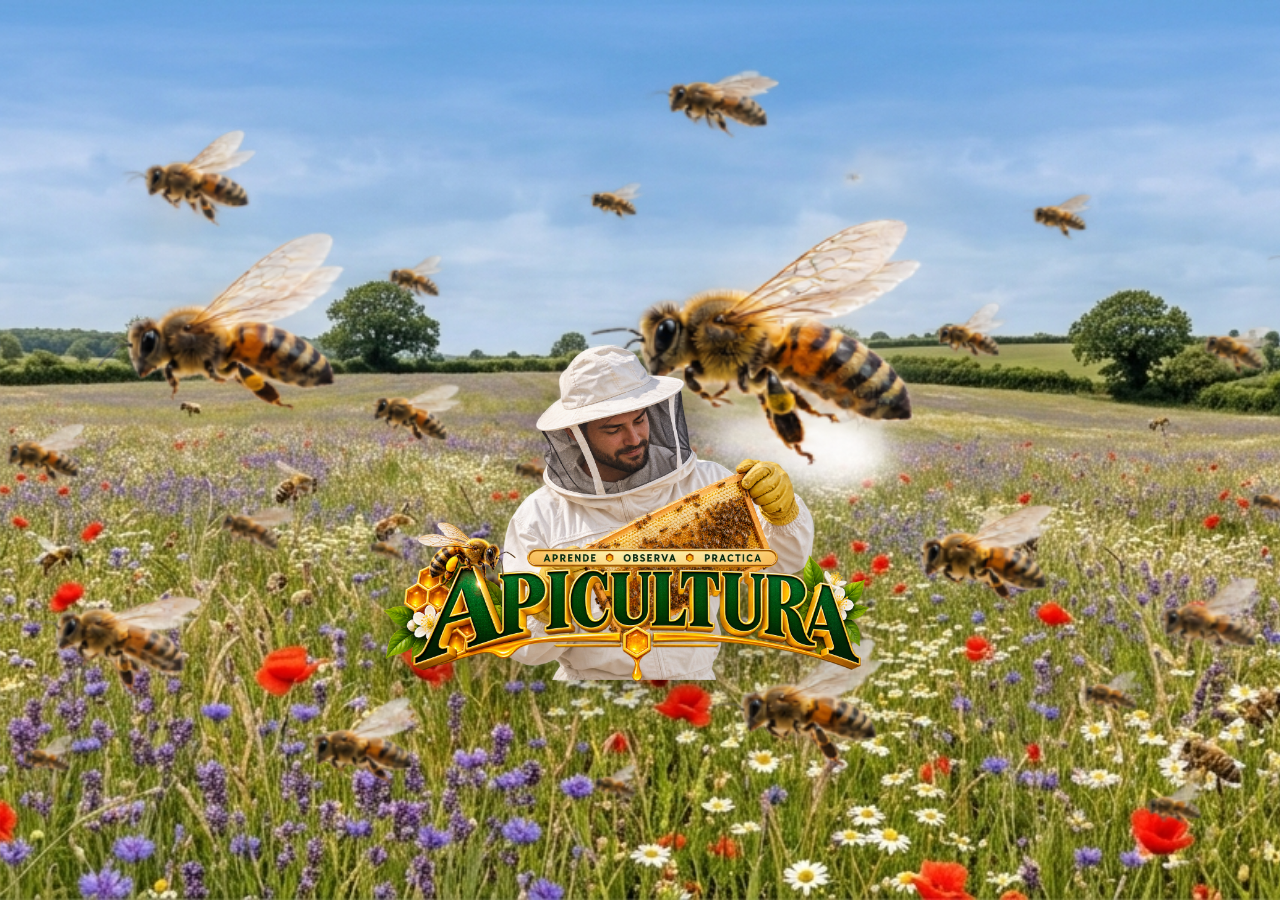
<file: Banner/apicultura/banner.html>
<!doctype html>
<html lang="es">
<head>
  <meta charset="utf-8">
  <meta name="viewport" content="width=device-width, initial-scale=1, viewport-fit=cover">

  <meta name="color-scheme" content="dark">

  <title>Banner Literatura Peruana</title>

  <link rel="stylesheet" href="css/styles.css">
</head>

<body>

  <main class="banner" aria-label="Banner animado de literatura peruana">

    <!-- CAPA 1: FONDO GENERAL (Se mueve a la DERECHA) -->
    <div
      class="banner__background banner__background--far"
      aria-hidden="true">
    </div>

    <!-- CAPA 2: ESCRITORES (Se mueve a la IZQUIERDA) -->
    <div
      class="banner__background banner__background--near"
      aria-hidden="true">
    </div>

    <!-- LOGO ESTÁTICO CENTRAL -->
    <img
      class="banner__vehicle"
      src="img/logo.png"
      alt="Literatura Peruana"
      decoding="async"
      fetchpriority="high"
    >

  </main>

</body>
</html>
</file>
<file: Banner/apicultura/css/styles.css>
:root {

  /*
  ============================================================
  PROPORCIÓN REAL DE TUS FONDOS
  ============================================================
  */
  --bg-far-ratio: 2.9888;   /* Proporción de img/fondo.png */
  --bg-near-ratio: 2.9888;  /* Proporción de img/escritores.png */


  /*
  ============================================================
  VELOCIDAD DEL MOVIMIENTO
  ============================================================
  */
  --animation-duration-far: 28s;   /* Velocidad del fondo */
  --animation-duration-near: 40s;  /* Velocidad de los escritores */


  /*
  ============================================================
  ANCHO VIRTUAL DE LOS FONDOS (Cálculo automático)
  ============================================================
  */
  --background-shift-far: calc(var(--bg-far-ratio) * 100dvh);
  --background-shift-near: calc(var(--bg-near-ratio) * 100dvh);


  /*
  ============================================================
  TAMAÑO DEL LOGO
  ============================================================
  */
  --vehicle-width: clamp(280px, 62vw, 760px);
  --vehicle-height: 94dvh;
}


/*
============================================================
RESET
============================================================
*/
* {
  box-sizing: border-box;
}

html,
body {
  width: 100%;
  height: 100%;
  margin: 0;
  overflow: hidden;
  overscroll-behavior: none;
  background: #101820;
}


/*
============================================================
BANNER CONTAINER
============================================================
*/
.banner {
  position: relative;
  display: grid;
  place-items: center;
  width: 100%;
  height: 100dvh;
  min-height: 72px;
  overflow: hidden;
  isolation: isolate;
  background: #101820;
}


/*
============================================================
FONDOS ANIMADOS (Propiedades compartidas)
============================================================
*/
.banner__background {
  position: absolute;
  top: 0;
  left: 0;
  min-width: 100%;
  height: 100%;
  background-repeat: repeat-x;
  background-position: left center;
  transform: translate3d(0, 0, 0);
  will-change: transform;
}


/*
============================================================
CAPA 1: FONDO GENERAL (Movimiento a la DERECHA)
============================================================
*/
.banner__background--far {
  z-index: -2;
  width: calc(100vw + var(--background-shift-far));
  background-image: url("../img/fondo.png");
  background-size: var(--background-shift-far) 100%;
  animation: scroll-right var(--animation-duration-far) linear infinite;
}


/*
============================================================
CAPA 2: ESCRITORES (Movimiento a la IZQUIERDA)
============================================================
*/
.banner__background--near {
  z-index: -1;
  width: calc(100vw + var(--background-shift-near));
  background-image: url("../img/escritores.png");
  background-size: var(--background-shift-near) 100%;
  animation: scroll-left var(--animation-duration-near) linear infinite;
}


/*
============================================================
LOGO CENTRAL ESTÁTICO
============================================================
*/
/* ============================================================
   LOGO CENTRAL ESTÁTICO
   ============================================================ */
.banner__vehicle {
  position: relative;
  z-index: 2;
  display: block;
  width: var(--vehicle-width);
  max-width: 98vw;
  max-height: var(--vehicle-height);
  height: auto;
  object-fit: contain;
  object-position: center;
  user-select: none;
  -webkit-user-drag: none;
  pointer-events: none;
  filter: drop-shadow(0 18px 26px rgb(0 0 0 / 0.28));

  /* ⏬ CORRECCIÓN: Agrega esta línea para bajar el logo ⏬ */
  margin-top: 30dvh; /* Aumenta este número (ej. 15dvh, 20dvh) para bajarlo más */
}


/*
============================================================
ANIMACIONES EN DIRECCIONES OPUESTAS
============================================================
*/

/* Hacia la Derecha (Empieza desplazado, termina en 0) */
@keyframes scroll-right {
  from {
    transform: translate3d(calc(var(--background-shift-far) * -1), 0, 0);
  }
  to {
    transform: translate3d(0, 0, 0);
  }
}

/* Hacia la Izquierda (Empieza en 0, camina al valor negativo) */
@keyframes scroll-left {
  from {
    transform: translate3d(0, 0, 0);
  }
  to {
    transform: translate3d(calc(var(--background-shift-near) * -1), 0, 0);
  }
}


/*
============================================================
MÓVILES
============================================================
*/
@media (max-width: 767px) {
  :root {
    --vehicle-width: clamp(280px, 94vw, 540px);
    --vehicle-height: 96dvh;
    --animation-duration-far: 24s;
    --animation-duration-near: 126s;
  }
}


/*
============================================================
PANTALLAS GRANDES
============================================================
*/
@media (min-width: 1200px) {
  :root {
    --vehicle-width: clamp(620px, 54vw, 840px);
  }
}


/*
============================================================
REDUCCIÓN DE MOVIMIENTO velocidad  (Accesibilidad) AQUI MODIFICAR
============================================================
*/
@media (prefers-reduced-motion: reduce) {
  .banner__background--far {
    animation-duration: 90s;
  }
  .banner__background--near {
    animation-duration: 180s;
  }
}


/*
============================================================
COMPATIBILIDAD CON NAVEGADORES VIEJOS (SIN dvh)
============================================================
*/
@supports not (height: 100dvh) {
  :root {
    --background-shift-far: calc(var(--bg-far-ratio) * 100vh);
    --background-shift-near: calc(var(--bg-near-ratio) * 100vh);
    --vehicle-height: 88vh;
  }

  .banner {
    height: 100vh;
  }
}
</file>
